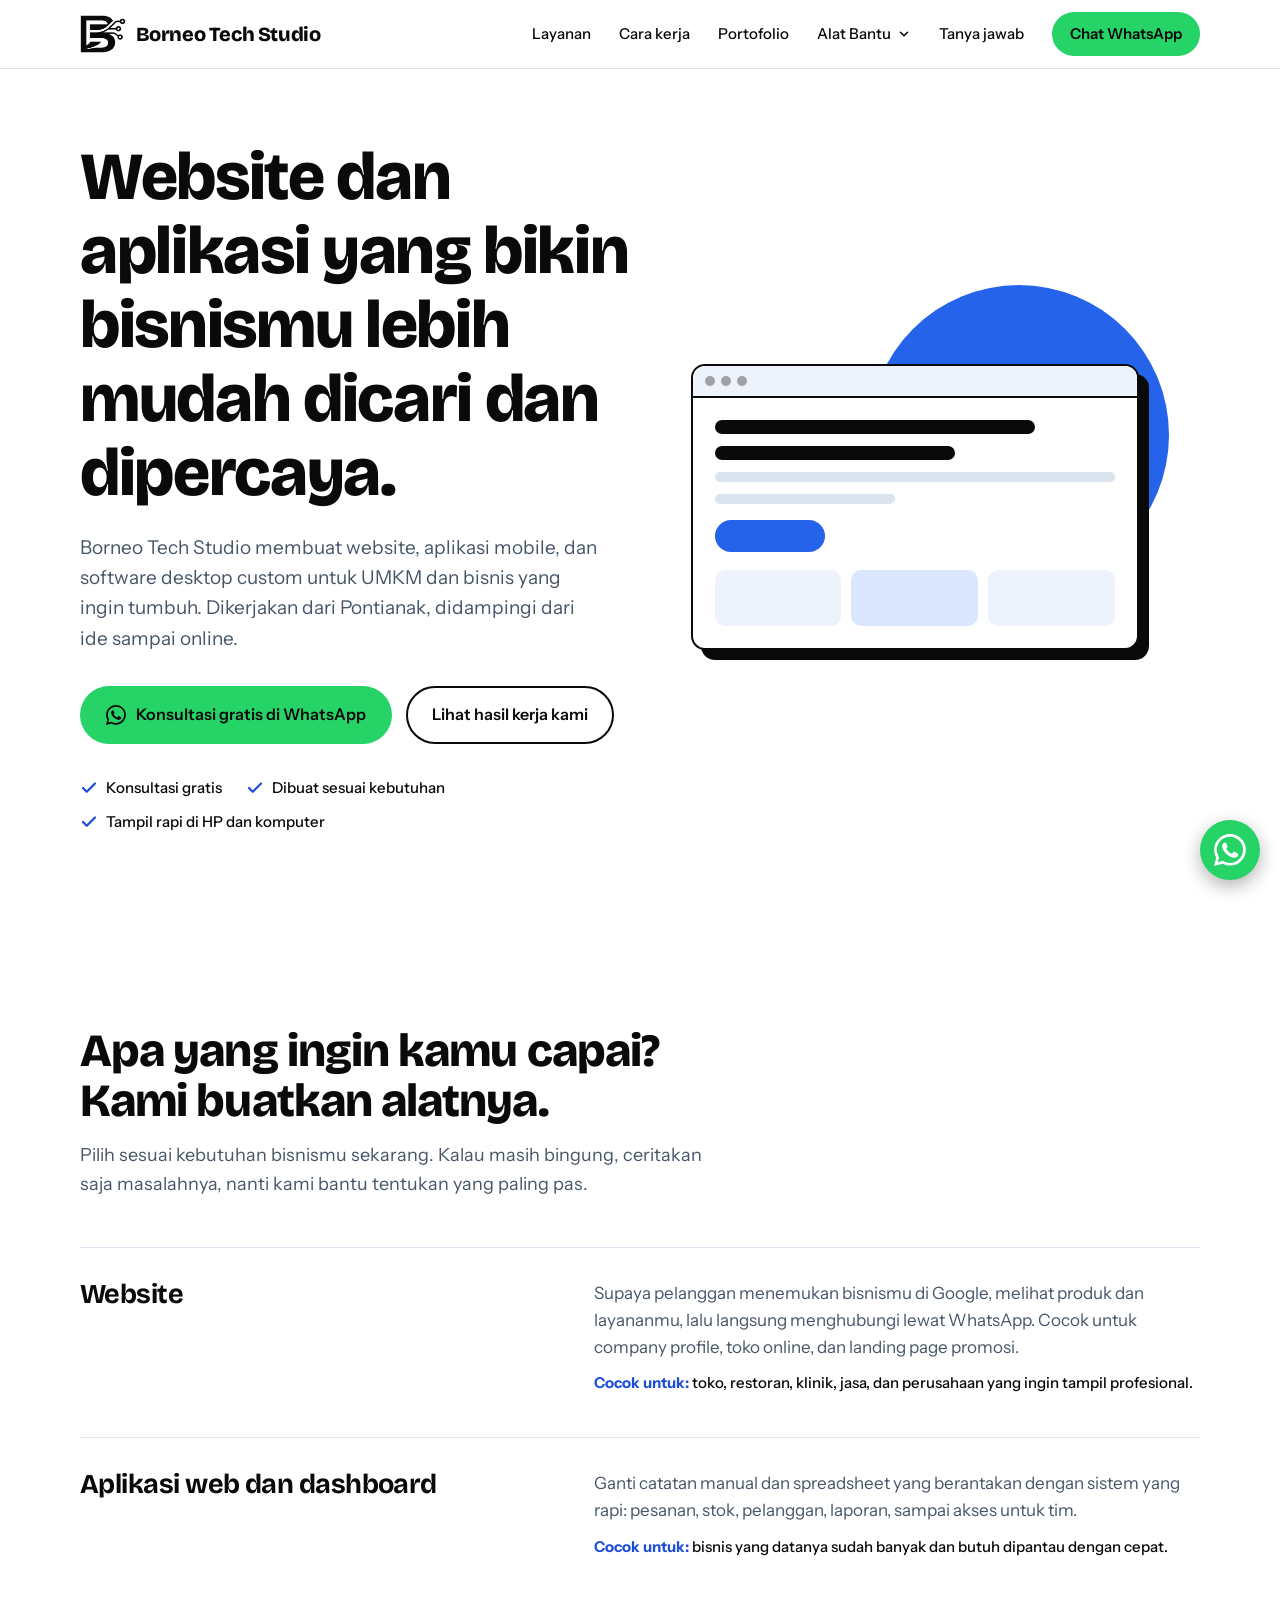
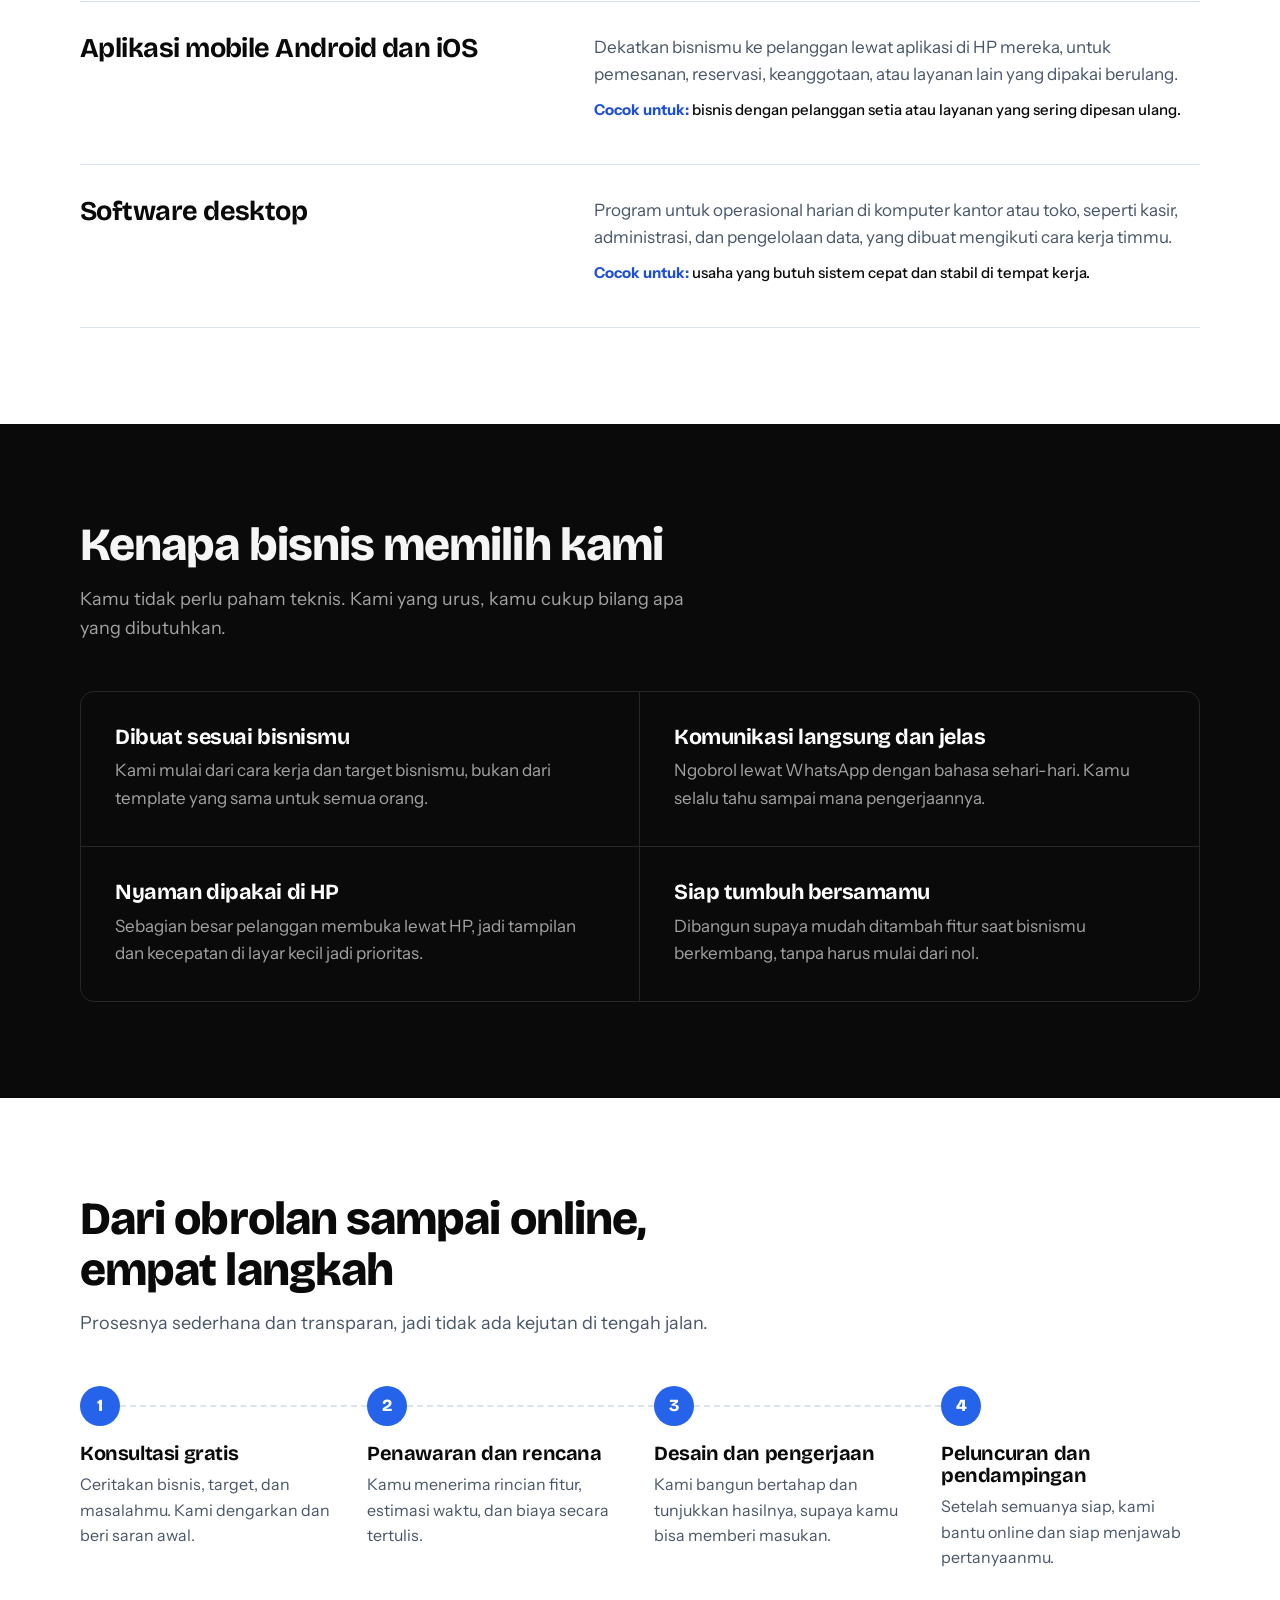
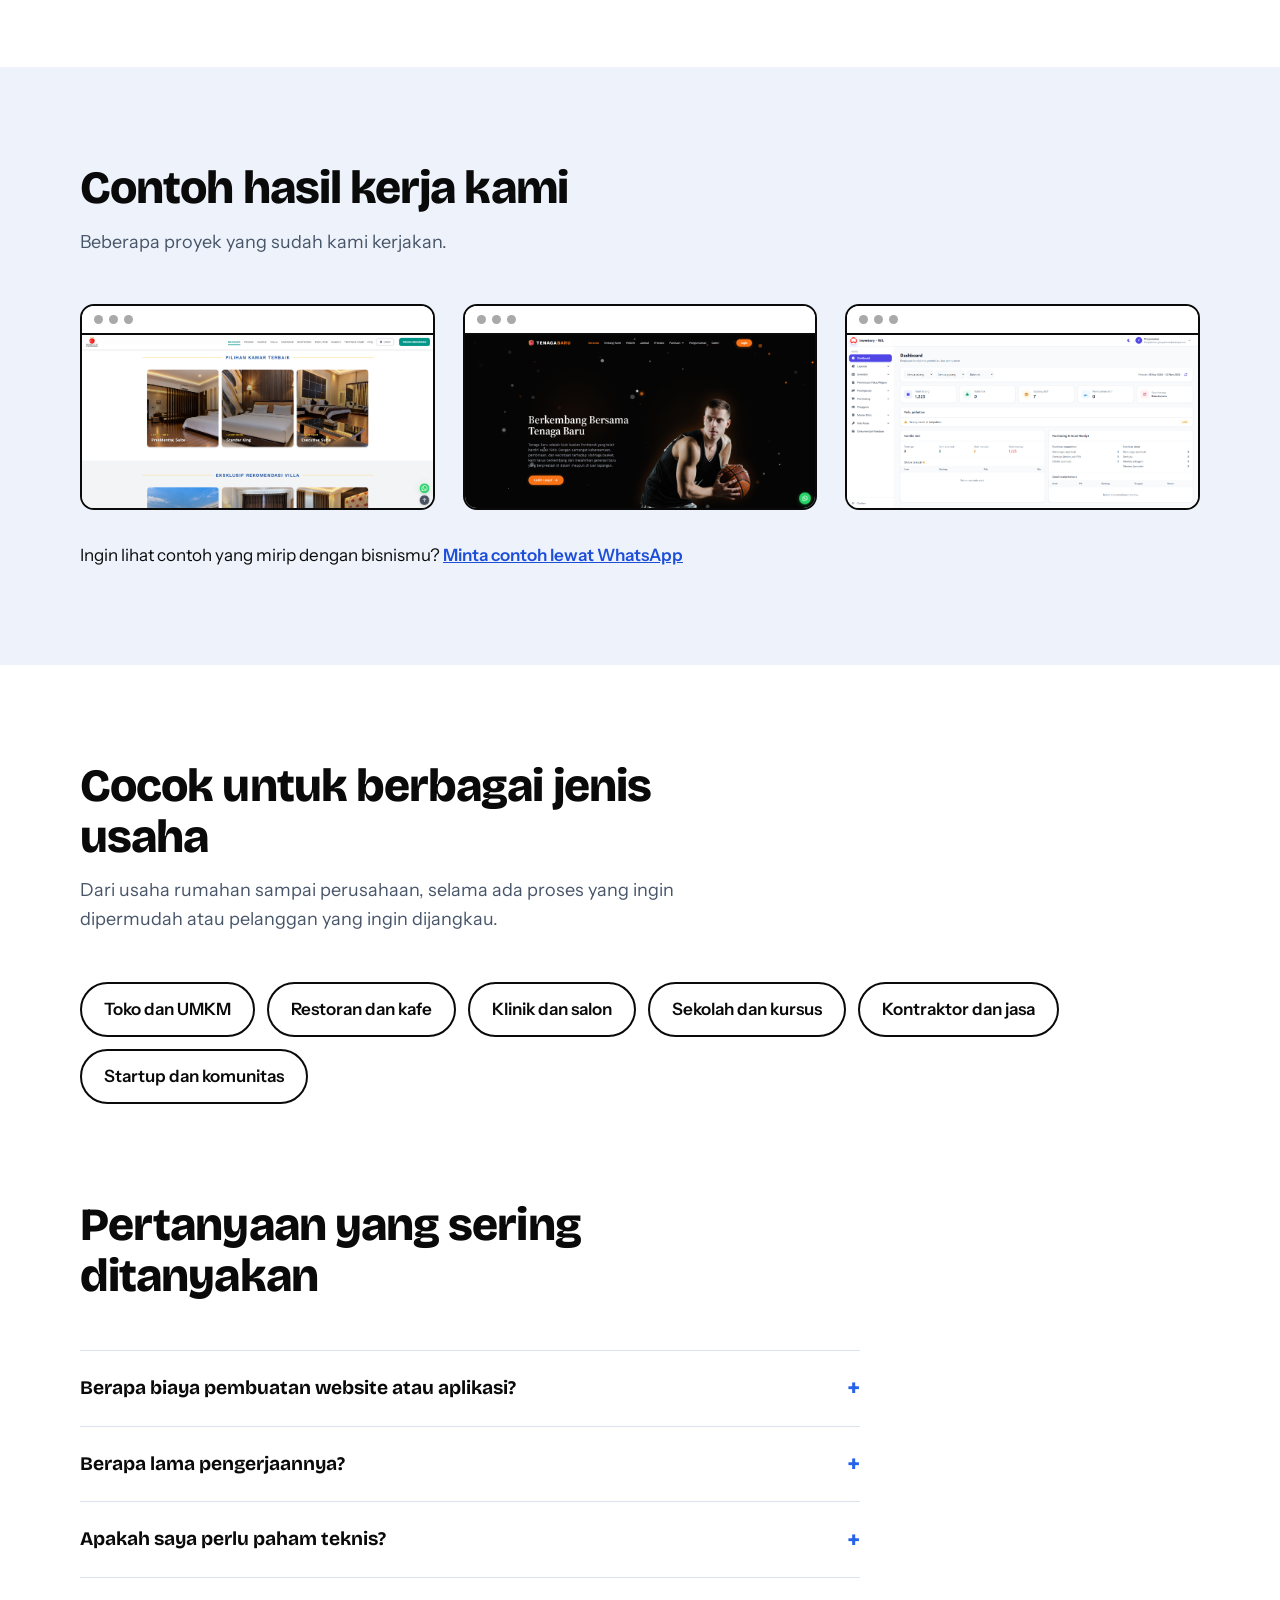
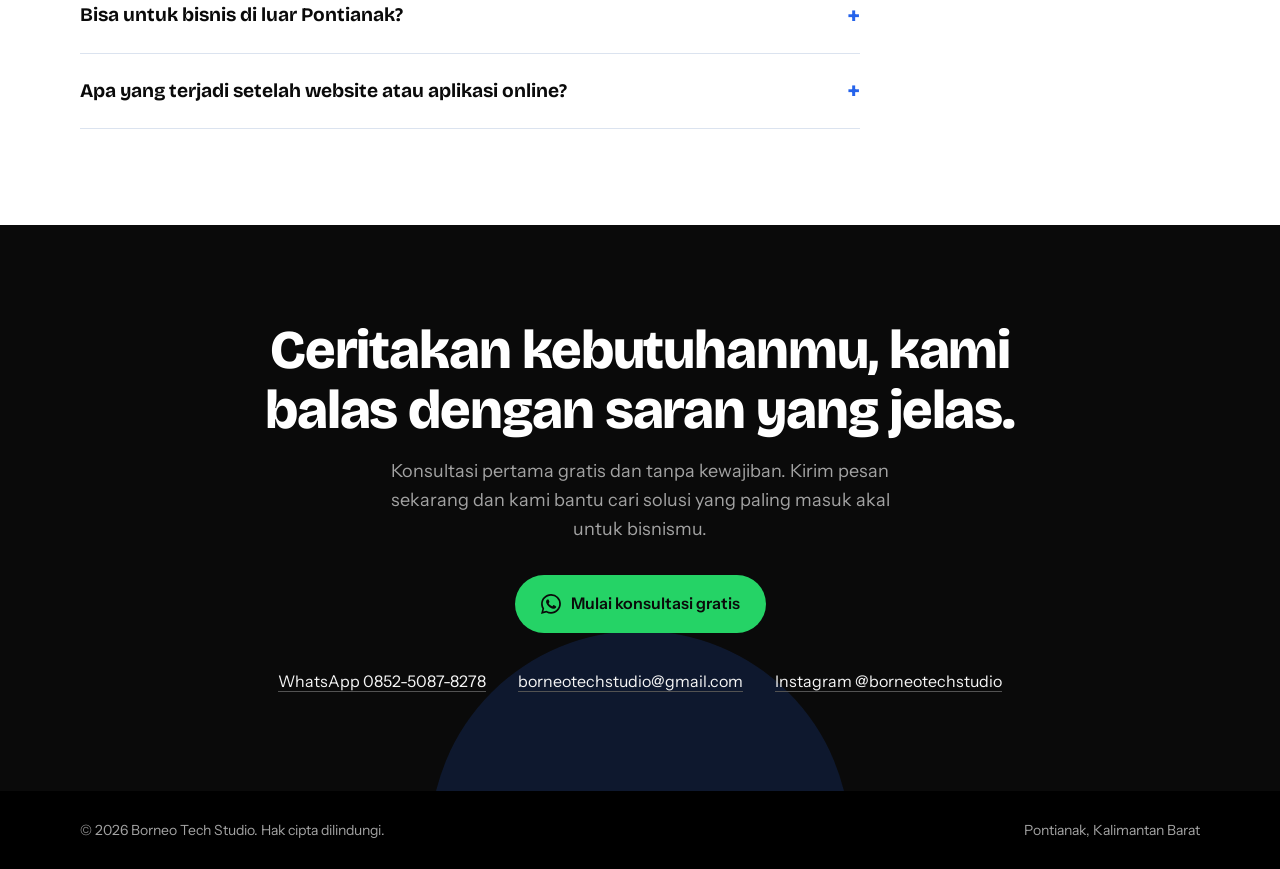
<file: index.html>
<!DOCTYPE html>
<html lang="id">

<head>
  <meta charset="UTF-8">
  <meta name="viewport" content="width=device-width, initial-scale=1.0">
  <title>Borneo Tech Studio | Jasa Pembuatan Website & Aplikasi di Pontianak</title>
  <meta name="description" content="Jasa pembuatan website, aplikasi mobile, dan software desktop custom di Pontianak. Konsultasi gratis lewat WhatsApp, dibantu dari ide sampai online.">
  <meta name="theme-color" content="#0a0a0a">
  <meta property="og:type" content="website">
  <meta property="og:title" content="Borneo Tech Studio | Website & Aplikasi Custom untuk Bisnismu">
  <meta property="og:description" content="Website, aplikasi mobile, dan software desktop custom dari Pontianak. Konsultasi gratis.">
  <meta property="og:url" content="https://borneo-tech-studio.vercel.app/">
  <meta property="og:locale" content="id_ID">
  <link rel="icon" type="image/png" href="img/logo.png">
  <link rel="preconnect" href="https://fonts.googleapis.com">
  <link rel="preconnect" href="https://fonts.gstatic.com" crossorigin>
  <link href="https://fonts.googleapis.com/css2?family=Bricolage+Grotesque:opsz,wght@12..96,500;12..96,700;12..96,800&family=Instrument+Sans:wght@400;500;600&display=swap" rel="stylesheet">
  <style>
    :root { --bg: #ffffff; --panel: #eef3fb; --ink: #0a0a0a; --ink-soft: #475569; --line: #dbe3ef; --sun: #2563eb; --sun-soft: #dbe7ff; --river: #1d4ed8; --deep: #0a0a0a; --on-deep: #f5f5f5; --on-deep-soft: #a3a3a3; --radius: 14px; --wrap: 1120px; }
    *, *::before, *::after { margin: 0; padding: 0; box-sizing: border-box; }
    html { scroll-behavior: smooth; scroll-padding-top: 80px; }
    body { background: var(--bg); color: var(--ink); font-family: 'Instrument Sans', system-ui, sans-serif; font-size: 17px; line-height: 1.6; -webkit-font-smoothing: antialiased; }
    h1, h2, h3 { font-family: 'Bricolage Grotesque', 'Instrument Sans', sans-serif; line-height: 1.1; letter-spacing: -0.02em; }
    a { color: inherit; }
    img { display: block; max-width: 100%; }
    :focus-visible { outline: 3px solid var(--river); outline-offset: 3px; border-radius: 6px; }
    .wrap { width: min(var(--wrap), 100% - 40px); margin-inline: auto; }

    /* ---------- Buttons ---------- */
    .btn { display: inline-flex; align-items: center; gap: 10px; padding: 14px 24px; border-radius: 999px; font-weight: 600; font-size: 16px; text-decoration: none; border: 2px solid transparent; transition: transform .15s ease, background .15s ease, color .15s ease; cursor: pointer; }
    .btn:hover { transform: translateY(-2px); }
    .btn-sun { background: #25D366; color: #0a0a0a; }
    .btn-sun:hover { background: #3ee07f; }
    .btn-line { border-color: var(--ink); color: var(--ink); }
    .btn-line:hover { background: var(--ink); color: var(--bg); }
    .btn svg { width: 20px; height: 20px; flex: none; }

    /* ---------- Hero ---------- */
    .hero { position: relative; padding: 72px 0 96px; overflow: hidden; }
    .hero .wrap { display: grid; grid-template-columns: 1.05fr .95fr; gap: 48px; align-items: center; }
    .hero h1 { font-size: clamp(2.4rem, 5.4vw, 4.2rem); font-weight: 800; margin-bottom: 22px; }
    .hero .lead { font-size: 19px; color: var(--ink-soft); max-width: 520px; margin-bottom: 32px; }
    .hero .actions { display: flex; flex-wrap: wrap; gap: 14px; margin-bottom: 32px; }
    .checks { list-style: none; display: flex; flex-wrap: wrap; gap: 10px 24px; font-size: 15px; font-weight: 500; }
    .checks li { display: flex; align-items: center; gap: 8px; }
    .checks svg { width: 18px; height: 18px; color: var(--river); flex: none; }

    /* Hero visual */
    .scene { position: relative; height: 440px; }
    .sun { position: absolute; width: 300px; height: 300px; border-radius: 50%; background: var(--sun); right: 6%; top: 4%; animation: rise 1.4s cubic-bezier(.2, .8, .2, 1) both; }
    @keyframes rise { from { transform: translateY(150px); opacity: 0; } to { transform: none; opacity: 1; } }
    .browser { position: absolute; left: 0; right: 12%; top: 22%; background: #fff; border: 2px solid var(--ink); border-radius: var(--radius); box-shadow: 10px 10px 0 var(--ink); overflow: hidden; }
    .browser .bar { display: flex; gap: 6px; padding: 10px 12px; border-bottom: 2px solid var(--ink); background: var(--panel); }
    .browser .bar b { width: 10px; height: 10px; border-radius: 50%; background: var(--ink); opacity: .35; }
    .browser .body { padding: 22px; display: grid; gap: 12px; }
    .browser .l { height: 14px; border-radius: 7px; background: var(--ink); }
    .browser .l.w60 { width: 60%; }
    .browser .l.w80 { width: 80%; }
    .browser .l.soft { background: var(--line); height: 10px; }
    .browser .l.w45 { width: 45%; }
    .browser .pill { width: 110px; height: 32px; border-radius: 999px; background: var(--sun); margin-top: 4px; }
    .browser .tiles { display: grid; grid-template-columns: repeat(3, 1fr); gap: 10px; margin-top: 6px; }
    .browser .tiles i { height: 56px; border-radius: 10px; background: var(--panel); }
    .browser .tiles i:nth-child(2) { background: var(--sun-soft); }

    /* ---------- Sections ---------- */
    section { padding: 96px 0; }
    .sec-head { max-width: 640px; margin-bottom: 48px; }
    .sec-head h2 { font-size: clamp(1.9rem, 3.6vw, 2.9rem); font-weight: 800; margin-bottom: 14px; }
    .sec-head p { color: var(--ink-soft); font-size: 18px; }

    /* Layanan */
    .svc-list { border-bottom: 1px solid var(--line); }
    .svc { display: grid; grid-template-columns: 1fr 1.3fr; gap: 24px 48px; padding: 32px 0; border-top: 1px solid var(--line); }
    .svc h3 { font-size: 1.7rem; font-weight: 700; }
    .svc p { color: var(--ink-soft); margin-bottom: 10px; }
    .svc .for { font-size: 15px; color: var(--ink); font-weight: 500; }
    .svc .for b { color: var(--river); }

    /* Kenapa kami */
    .why { background: var(--deep); color: var(--on-deep); }
    .why .sec-head p { color: var(--on-deep-soft); }
    .why-grid { display: grid; grid-template-columns: repeat(2, 1fr); gap: 0; border: 1px solid #262626; border-radius: var(--radius); overflow: hidden; }
    .why-item { padding: 34px; border-right: 1px solid #262626; border-bottom: 1px solid #262626; }
    .why-item:nth-child(2n) { border-right: 0; }
    .why-item:nth-last-child(-n+2) { border-bottom: 0; }
    .why-item h3 { font-size: 1.35rem; margin-bottom: 8px; color: #fff; }
    .why-item p { color: var(--on-deep-soft); }

    /* Proses */
    .steps { list-style: none; display: grid; grid-template-columns: repeat(4, 1fr); gap: 28px; counter-reset: s; }
    .steps li { position: relative; padding-top: 56px; }
    .steps li::before { counter-increment: s; content: counter(s); position: absolute; top: 0; left: 0; width: 40px; height: 40px; border-radius: 50%; background: var(--sun); color: #fff; font-family: 'Bricolage Grotesque', sans-serif; font-weight: 800; display: grid; place-items: center; z-index: 1; }
    .steps li::after { content: ""; position: absolute; top: 19px; left: 40px; right: -28px; border-top: 2px dashed var(--line); }
    .steps li:last-child::after { display: none; }
    .steps h3 { font-size: 1.25rem; margin-bottom: 8px; }
    .steps p { color: var(--ink-soft); font-size: 16px; }

    /* Portofolio */
    .folio { background: var(--panel); }
    .folio-grid { display: grid; grid-template-columns: repeat(auto-fit, minmax(290px, 1fr)); gap: 28px; align-items: start; }
    .shot { background: #fff; border: 2px solid var(--ink); border-radius: var(--radius); overflow: hidden; transition: transform .2s ease; }
    .shot:hover { transform: translateY(-6px); }
    .shot .bar { display: flex; gap: 6px; padding: 9px 12px; border-bottom: 2px solid var(--ink); background: var(--bg); }
    .shot .bar b { width: 9px; height: 9px; border-radius: 50%; background: var(--ink); opacity: .35; }
    .shot img { width: 100%; height: auto; background: var(--line); }
    .folio-note { margin-top: 32px; font-size: 17px; }
    .folio-note a { font-weight: 600; color: var(--river); }

    /* Cocok untuk */
    .chips { display: flex; flex-wrap: wrap; gap: 12px; }
    .chips span { padding: 12px 22px; border: 2px solid var(--ink); border-radius: 999px; font-weight: 600; background: #fff; }

    /* FAQ */
    .faq { max-width: 780px; }
    details { border-top: 1px solid var(--line); padding: 22px 0; }
    details:last-child { border-bottom: 1px solid var(--line); }
    summary { cursor: pointer; font-family: 'Bricolage Grotesque', sans-serif; font-weight: 700; font-size: 1.2rem; list-style: none; display: flex; justify-content: space-between; gap: 20px; align-items: center; }
    summary::-webkit-details-marker { display: none; }
    summary::after { content: "+"; font-size: 1.6rem; line-height: 1; color: var(--sun); transition: transform .2s ease; }
    details[open] summary::after { transform: rotate(45deg); }
    details p { margin-top: 12px; color: var(--ink-soft); }

    /* CTA akhir */
    .cta { background: var(--deep); color: var(--on-deep); text-align: center; position: relative; overflow: hidden; }
    .cta::before { content: ""; position: absolute; width: 420px; height: 420px; border-radius: 50%; background: var(--sun); opacity: .16; left: 50%; bottom: -260px; transform: translateX(-50%); }
    .cta .wrap { position: relative; }
    .cta h2 { font-size: clamp(2rem, 4.4vw, 3.4rem); font-weight: 800; color: #fff; max-width: 760px; margin: 0 auto 16px; }
    .cta p.sub { color: var(--on-deep-soft); max-width: 540px; margin: 0 auto 32px; font-size: 18px; }
    .cta .contacts { margin-top: 36px; display: flex; flex-wrap: wrap; justify-content: center; gap: 12px 32px; font-size: 16px; }
    .cta .contacts a { color: var(--on-deep); text-decoration: underline; text-underline-offset: 4px; text-decoration-color: #525252; }
    .cta .contacts a:hover { text-decoration-color: var(--sun); }

    footer { background: #000000; color: var(--on-deep-soft); padding: 28px 0; font-size: 14px; }
    footer .wrap { display: flex; flex-wrap: wrap; justify-content: space-between; gap: 8px; }

    /* WhatsApp mengambang */
    .wa-float { position: fixed; right: 20px; bottom: 20px; z-index: 60; width: 60px; height: 60px; border-radius: 50%; background: #25D366; display: grid; place-items: center; box-shadow: 0 6px 18px rgba(0, 0, 0, .3); transition: transform .2s ease; }
    .wa-float:hover { transform: scale(1.08); }
    .wa-float svg { width: 32px; height: 32px; color: #fff; }

    /* ---------- Responsif ---------- */
    @media (max-width: 900px) {
      .hero .wrap { grid-template-columns: 1fr; }
      .scene { height: 380px; }
      .svc { grid-template-columns: 1fr; gap: 10px; }
      .steps { grid-template-columns: 1fr 1fr; row-gap: 40px; }
      .steps li:nth-child(2)::after { display: none; }
    }

    @media (max-width: 720px) {
      body { font-size: 16px; }
      .hero { padding: 44px 0 64px; }
      section { padding: 68px 0; }
      .sun { width: 220px; height: 220px; right: 2%; }
      .browser { right: 6%; box-shadow: 6px 6px 0 var(--ink); }
      .why-grid { grid-template-columns: 1fr; }
      .why-item { border-right: 0 !important; border-bottom: 1px solid #262626 !important; padding: 26px; }
      .why-item:last-child { border-bottom: 0 !important; }
      .steps { grid-template-columns: 1fr; }
      .steps li::after { display: none; }
      .hero .actions .btn { width: 100%; justify-content: center; }
    }

    @media (prefers-reduced-motion: reduce) {
      html { scroll-behavior: auto; }
      .sun { animation: none; }
      .btn, .shot, .wa-float { transition: none; }
    }
  </style>
  <link rel="stylesheet" href="header.css">
</head>

<body>

  <script src="header.js"></script>

  <main>

    <!-- HERO -->
    <section class="hero">
      <div class="wrap">
        <div>
          <h1>Website dan aplikasi yang bikin bisnismu lebih mudah dicari dan dipercaya.</h1>
          <p class="lead">Borneo Tech Studio membuat website, aplikasi mobile, dan software desktop custom untuk UMKM dan bisnis yang ingin tumbuh. Dikerjakan dari Pontianak, didampingi dari ide sampai online.</p>
          <div class="actions">
            <a class="btn btn-sun" href="https://wa.me/6285250878278?text=Halo%20Borneo%20Tech%20Studio%2C%20saya%20ingin%20konsultasi%20pembuatan%20website%2Faplikasi%20untuk%20bisnis%20saya." target="_blank" rel="noopener">
              <svg viewBox="0 0 24 24" fill="currentColor" aria-hidden="true"><path d="M20.5 3.5A11.8 11.8 0 0 0 12 0C5.4 0 .1 5.3.1 11.9c0 2.1.6 4.1 1.6 5.9L0 24l6.4-1.7a11.9 11.9 0 0 0 5.6 1.4c6.6 0 11.9-5.3 11.9-11.9 0-3.2-1.2-6.200-3.400-8.300zM12 21.700c-1.800 0-3.500-.5-5-1.400l-.4-.2-3.800 1 1-3.700-.2-.4a9.800 9.800 0 0 1-1.500-5.200c0-5.400 4.400-9.800 9.900-9.800 2.600 0 5.100 1 6.900 2.900a9.700 9.700 0 0 1 2.900 6.900c0 5.400-4.400 9.900-9.800 9.900zm5.400-7.400c-.3-.1-1.800-.9-2-1-.3-.1-.5-.1-.7.1-.2.300-.8 1-.9 1.200-.2.200-.3.200-.6.100-.3-.1-1.200-.4-2.300-1.400-.8-.8-1.400-1.700-1.600-2-.2-.3 0-.5.100-.6l.4-.5c.1-.2.200-.3.300-.5.100-.2 0-.4 0-.5l-.9-2.200c-.2-.6-.5-.5-.7-.5h-.6c-.2 0-.5.100-.8.400-.3.300-1 1-1 2.500s1.100 2.900 1.200 3.100c.1.200 2.100 3.200 5.100 4.500.7.300 1.300.5 1.700.6.700.2 1.400.2 1.900.1.600-.1 1.800-.7 2-1.400.3-.7.300-1.300.2-1.400-.1-.1-.3-.2-.6-.3z" /></svg>
              Konsultasi gratis di WhatsApp
            </a>
            <a class="btn btn-line" href="#portofolio">Lihat hasil kerja kami</a>
          </div>
          <ul class="checks">
            <li><svg viewBox="0 0 24 24" fill="none" stroke="currentColor" stroke-width="3" stroke-linecap="round" stroke-linejoin="round" aria-hidden="true"><path d="M4 12l5 5L20 6" /></svg>Konsultasi gratis</li>
            <li><svg viewBox="0 0 24 24" fill="none" stroke="currentColor" stroke-width="3" stroke-linecap="round" stroke-linejoin="round" aria-hidden="true"><path d="M4 12l5 5L20 6" /></svg>Dibuat sesuai kebutuhan</li>
            <li><svg viewBox="0 0 24 24" fill="none" stroke="currentColor" stroke-width="3" stroke-linecap="round" stroke-linejoin="round" aria-hidden="true"><path d="M4 12l5 5L20 6" /></svg>Tampil rapi di HP dan komputer</li>
          </ul>
        </div>

        <div class="scene" aria-hidden="true">
          <div class="sun"></div>
          <div class="browser">
            <div class="bar"><b></b><b></b><b></b></div>
            <div class="body">
              <div class="l w80"></div>
              <div class="l w60"></div>
              <div class="l soft"></div>
              <div class="l soft w45"></div>
              <div class="pill"></div>
              <div class="tiles"><i></i><i></i><i></i></div>
            </div>
          </div>
        </div>
      </div>
    </section>

    <!-- LAYANAN -->
    <section id="layanan">
      <div class="wrap">
        <div class="sec-head">
          <h2>Apa yang ingin kamu capai? Kami buatkan alatnya.</h2>
          <p>Pilih sesuai kebutuhan bisnismu sekarang. Kalau masih bingung, ceritakan saja masalahnya, nanti kami bantu tentukan yang paling pas.</p>
        </div>

        <div class="svc-list">
          <article class="svc">
            <h3>Website</h3>
            <div>
              <p>Supaya pelanggan menemukan bisnismu di Google, melihat produk dan layananmu, lalu langsung menghubungi lewat WhatsApp. Cocok untuk company profile, toko online, dan landing page promosi.</p>
              <p class="for"><b>Cocok untuk:</b> toko, restoran, klinik, jasa, dan perusahaan yang ingin tampil profesional.</p>
            </div>
          </article>
          <article class="svc">
            <h3>Aplikasi web dan dashboard</h3>
            <div>
              <p>Ganti catatan manual dan spreadsheet yang berantakan dengan sistem yang rapi: pesanan, stok, pelanggan, laporan, sampai akses untuk tim.</p>
              <p class="for"><b>Cocok untuk:</b> bisnis yang datanya sudah banyak dan butuh dipantau dengan cepat.</p>
            </div>
          </article>
          <article class="svc">
            <h3>Aplikasi mobile Android dan iOS</h3>
            <div>
              <p>Dekatkan bisnismu ke pelanggan lewat aplikasi di HP mereka, untuk pemesanan, reservasi, keanggotaan, atau layanan lain yang dipakai berulang.</p>
              <p class="for"><b>Cocok untuk:</b> bisnis dengan pelanggan setia atau layanan yang sering dipesan ulang.</p>
            </div>
          </article>
          <article class="svc">
            <h3>Software desktop</h3>
            <div>
              <p>Program untuk operasional harian di komputer kantor atau toko, seperti kasir, administrasi, dan pengelolaan data, yang dibuat mengikuti cara kerja timmu.</p>
              <p class="for"><b>Cocok untuk:</b> usaha yang butuh sistem cepat dan stabil di tempat kerja.</p>
            </div>
          </article>
        </div>
      </div>
    </section>

    <!-- KENAPA KAMI -->
    <section class="why">
      <div class="wrap">
        <div class="sec-head">
          <h2>Kenapa bisnis memilih kami</h2>
          <p>Kamu tidak perlu paham teknis. Kami yang urus, kamu cukup bilang apa yang dibutuhkan.</p>
        </div>

        <div class="why-grid">
          <div class="why-item">
            <h3>Dibuat sesuai bisnismu</h3>
            <p>Kami mulai dari cara kerja dan target bisnismu, bukan dari template yang sama untuk semua orang.</p>
          </div>
          <div class="why-item">
            <h3>Komunikasi langsung dan jelas</h3>
            <p>Ngobrol lewat WhatsApp dengan bahasa sehari-hari. Kamu selalu tahu sampai mana pengerjaannya.</p>
          </div>
          <div class="why-item">
            <h3>Nyaman dipakai di HP</h3>
            <p>Sebagian besar pelanggan membuka lewat HP, jadi tampilan dan kecepatan di layar kecil jadi prioritas.</p>
          </div>
          <div class="why-item">
            <h3>Siap tumbuh bersamamu</h3>
            <p>Dibangun supaya mudah ditambah fitur saat bisnismu berkembang, tanpa harus mulai dari nol.</p>
          </div>
        </div>
      </div>
    </section>

    <!-- PROSES -->
    <section id="proses">
      <div class="wrap">
        <div class="sec-head">
          <h2>Dari obrolan sampai online, empat langkah</h2>
          <p>Prosesnya sederhana dan transparan, jadi tidak ada kejutan di tengah jalan.</p>
        </div>

        <ol class="steps">
          <li>
            <h3>Konsultasi gratis</h3>
            <p>Ceritakan bisnis, target, dan masalahmu. Kami dengarkan dan beri saran awal.</p>
          </li>
          <li>
            <h3>Penawaran dan rencana</h3>
            <p>Kamu menerima rincian fitur, estimasi waktu, dan biaya secara tertulis.</p>
          </li>
          <li>
            <h3>Desain dan pengerjaan</h3>
            <p>Kami bangun bertahap dan tunjukkan hasilnya, supaya kamu bisa memberi masukan.</p>
          </li>
          <li>
            <h3>Peluncuran dan pendampingan</h3>
            <p>Setelah semuanya siap, kami bantu online dan siap menjawab pertanyaanmu.</p>
          </li>
        </ol>
      </div>
    </section>

    <!-- PORTOFOLIO -->
    <section class="folio" id="portofolio">
      <div class="wrap">
        <div class="sec-head">
          <h2>Contoh hasil kerja kami</h2>
          <p>Beberapa proyek yang sudah kami kerjakan.</p>
        </div>

        <div class="folio-grid">
          <figure class="shot">
            <div class="bar"><b></b><b></b><b></b></div>
            <img src="img/1.png" alt="Tampilan proyek Borneo Tech Studio 1" loading="lazy">
          </figure>
          <figure class="shot">
            <div class="bar"><b></b><b></b><b></b></div>
            <img src="img/2.png" alt="Tampilan proyek Borneo Tech Studio 2" loading="lazy">
          </figure>
          <figure class="shot">
            <div class="bar"><b></b><b></b><b></b></div>
            <img src="img/3.png" alt="Tampilan proyek Borneo Tech Studio 3" loading="lazy">
          </figure>
        </div>

        <p class="folio-note">Ingin lihat contoh yang mirip dengan bisnismu? <a href="https://wa.me/6285250878278?text=Halo%20Borneo%20Tech%20Studio%2C%20saya%20ingin%20melihat%20contoh%20proyek%20yang%20mirip%20dengan%20bisnis%20saya." target="_blank" rel="noopener">Minta contoh lewat WhatsApp</a></p>
      </div>
    </section>

    <!-- TESTIMONI: aktifkan bagian ini setelah kamu punya testimoni asli dari klien.
    <section>
      <div class="wrap">
        <div class="sec-head"><h2>Kata klien kami</h2></div>
        <blockquote>"Isi testimoni asli klien."<br><cite>Nama klien, nama bisnis</cite></blockquote>
      </div>
    </section>
    -->

    <!-- COCOK UNTUK -->
    <section>
      <div class="wrap">
        <div class="sec-head">
          <h2>Cocok untuk berbagai jenis usaha</h2>
          <p>Dari usaha rumahan sampai perusahaan, selama ada proses yang ingin dipermudah atau pelanggan yang ingin dijangkau.</p>
        </div>
        <div class="chips">
          <span>Toko dan UMKM</span>
          <span>Restoran dan kafe</span>
          <span>Klinik dan salon</span>
          <span>Sekolah dan kursus</span>
          <span>Kontraktor dan jasa</span>
          <span>Startup dan komunitas</span>
        </div>
      </div>
    </section>

    <!-- FAQ -->
    <section id="faq" style="padding-top:0">
      <div class="wrap">
        <div class="sec-head">
          <h2>Pertanyaan yang sering ditanyakan</h2>
        </div>
        <div class="faq">
          <details>
            <summary>Berapa biaya pembuatan website atau aplikasi?</summary>
            <p>Biaya menyesuaikan fitur dan kompleksitasnya. Setelah konsultasi gratis, kami kirim penawaran tertulis yang jelas sebelum pengerjaan dimulai.</p>
          </details>
          <details>
            <summary>Berapa lama pengerjaannya?</summary>
            <p>Tergantung kebutuhan. Website sederhana tentu lebih cepat daripada aplikasi dengan banyak fitur. Estimasi waktu kami sampaikan di awal, bersama penawaran.</p>
          </details>
          <details>
            <summary>Apakah saya perlu paham teknis?</summary>
            <p>Tidak perlu. Cukup ceritakan kebutuhan bisnismu, urusan teknis kami yang tangani, termasuk membantu soal domain dan hosting.</p>
          </details>
          <details>
            <summary>Bisa untuk bisnis di luar Pontianak?</summary>
            <p>Bisa. Kami berbasis di Pontianak, tetapi proses konsultasi dan pengerjaan berjalan online, jadi bisa melayani bisnis di mana saja.</p>
          </details>
          <details>
            <summary>Apa yang terjadi setelah website atau aplikasi online?</summary>
            <p>Kami tetap mendampingi. Jika ada pertanyaan, kendala, atau kebutuhan fitur baru, kamu bisa menghubungi kami langsung lewat WhatsApp.</p>
          </details>
        </div>
      </div>
    </section>

    <!-- CTA AKHIR -->
    <section class="cta" id="kontak">
      <div class="wrap">
        <h2>Ceritakan kebutuhanmu, kami balas dengan saran yang jelas.</h2>
        <p class="sub">Konsultasi pertama gratis dan tanpa kewajiban. Kirim pesan sekarang dan kami bantu cari solusi yang paling masuk akal untuk bisnismu.</p>
        <a class="btn btn-sun" href="https://wa.me/6285250878278?text=Halo%20Borneo%20Tech%20Studio%2C%20saya%20ingin%20konsultasi%20pembuatan%20website%2Faplikasi%20untuk%20bisnis%20saya." target="_blank" rel="noopener">
          <svg viewBox="0 0 24 24" fill="currentColor" aria-hidden="true"><path d="M20.5 3.5A11.8 11.8 0 0 0 12 0C5.4 0 .1 5.3.1 11.9c0 2.1.6 4.1 1.6 5.9L0 24l6.4-1.7a11.9 11.9 0 0 0 5.6 1.4c6.6 0 11.9-5.3 11.9-11.9 0-3.2-1.2-6.200-3.400-8.300zM12 21.700c-1.800 0-3.500-.5-5-1.400l-.4-.2-3.800 1 1-3.700-.2-.4a9.800 9.800 0 0 1-1.500-5.200c0-5.400 4.400-9.800 9.900-9.800 2.600 0 5.100 1 6.900 2.900a9.700 9.700 0 0 1 2.900 6.900c0 5.400-4.400 9.900-9.800 9.900zm5.400-7.400c-.3-.1-1.800-.9-2-1-.3-.1-.5-.1-.7.1-.2.300-.8 1-.9 1.200-.2.200-.3.200-.6.100-.3-.1-1.200-.4-2.300-1.400-.8-.8-1.400-1.700-1.600-2-.2-.3 0-.5.100-.6l.4-.5c.1-.2.200-.3.300-.5.100-.2 0-.4 0-.5l-.9-2.200c-.2-.6-.5-.5-.7-.5h-.6c-.2 0-.5.100-.8.400-.3.300-1 1-1 2.500s1.100 2.900 1.200 3.100c.1.200 2.100 3.200 5.100 4.500.7.300 1.300.5 1.700.6.700.2 1.400.2 1.900.1.600-.1 1.800-.7 2-1.400.3-.7.300-1.300.2-1.400-.1-.1-.3-.2-.6-.3z" /></svg>
          Mulai konsultasi gratis
        </a>
        <div class="contacts">
          <a href="https://wa.me/6285250878278" target="_blank" rel="noopener">WhatsApp 0852-5087-8278</a>
          <a href="mailto:borneotechstudio@gmail.com">borneotechstudio@gmail.com</a>
          <a href="https://instagram.com/borneotechstudio" target="_blank" rel="noopener">Instagram @borneotechstudio</a>
        </div>
      </div>
    </section>

  </main>

  <footer>
    <div class="wrap">
      <span>&copy; <span id="year">2026</span> Borneo Tech Studio. Hak cipta dilindungi.</span>
      <span>Pontianak, Kalimantan Barat</span>
    </div>
  </footer>

  <a class="wa-float" href="https://wa.me/6285250878278?text=Halo%20Borneo%20Tech%20Studio%2C%20saya%20ingin%20konsultasi%20pembuatan%20website%2Faplikasi%20untuk%20bisnis%20saya." target="_blank" rel="noopener" aria-label="Chat WhatsApp">
    <svg viewBox="0 0 24 24" fill="currentColor" aria-hidden="true"><path d="M20.5 3.5A11.8 11.8 0 0 0 12 0C5.4 0 .1 5.3.1 11.9c0 2.1.6 4.1 1.6 5.9L0 24l6.4-1.7a11.9 11.9 0 0 0 5.6 1.4c6.6 0 11.9-5.3 11.9-11.9 0-3.2-1.2-6.200-3.400-8.300zM12 21.700c-1.800 0-3.500-.5-5-1.400l-.4-.2-3.800 1 1-3.700-.2-.4a9.800 9.800 0 0 1-1.500-5.200c0-5.400 4.400-9.800 9.900-9.800 2.600 0 5.100 1 6.900 2.900a9.700 9.700 0 0 1 2.900 6.900c0 5.400-4.400 9.900-9.800 9.900zm5.400-7.400c-.3-.1-1.800-.9-2-1-.3-.1-.5-.1-.7.1-.2.300-.8 1-.9 1.200-.2.200-.3.200-.6.100-.3-.1-1.200-.4-2.300-1.400-.8-.8-1.400-1.700-1.600-2-.2-.3 0-.5.100-.6l.4-.5c.1-.2.200-.3.300-.5.100-.2 0-.4 0-.5l-.9-2.200c-.2-.6-.5-.5-.7-.5h-.6c-.2 0-.5.100-.8.400-.3.300-1 1-1 2.500s1.100 2.900 1.200 3.100c.1.200 2.100 3.200 5.100 4.500.7.300 1.300.5 1.700.6.700.2 1.400.2 1.900.1.600-.1 1.800-.7 2-1.400.3-.7.300-1.300.2-1.400-.1-.1-.3-.2-.6-.3z" /></svg>
  </a>

  <script>
    document.getElementById('year').textContent = new Date().getFullYear();
  </script>

</body>

</html>
</file>
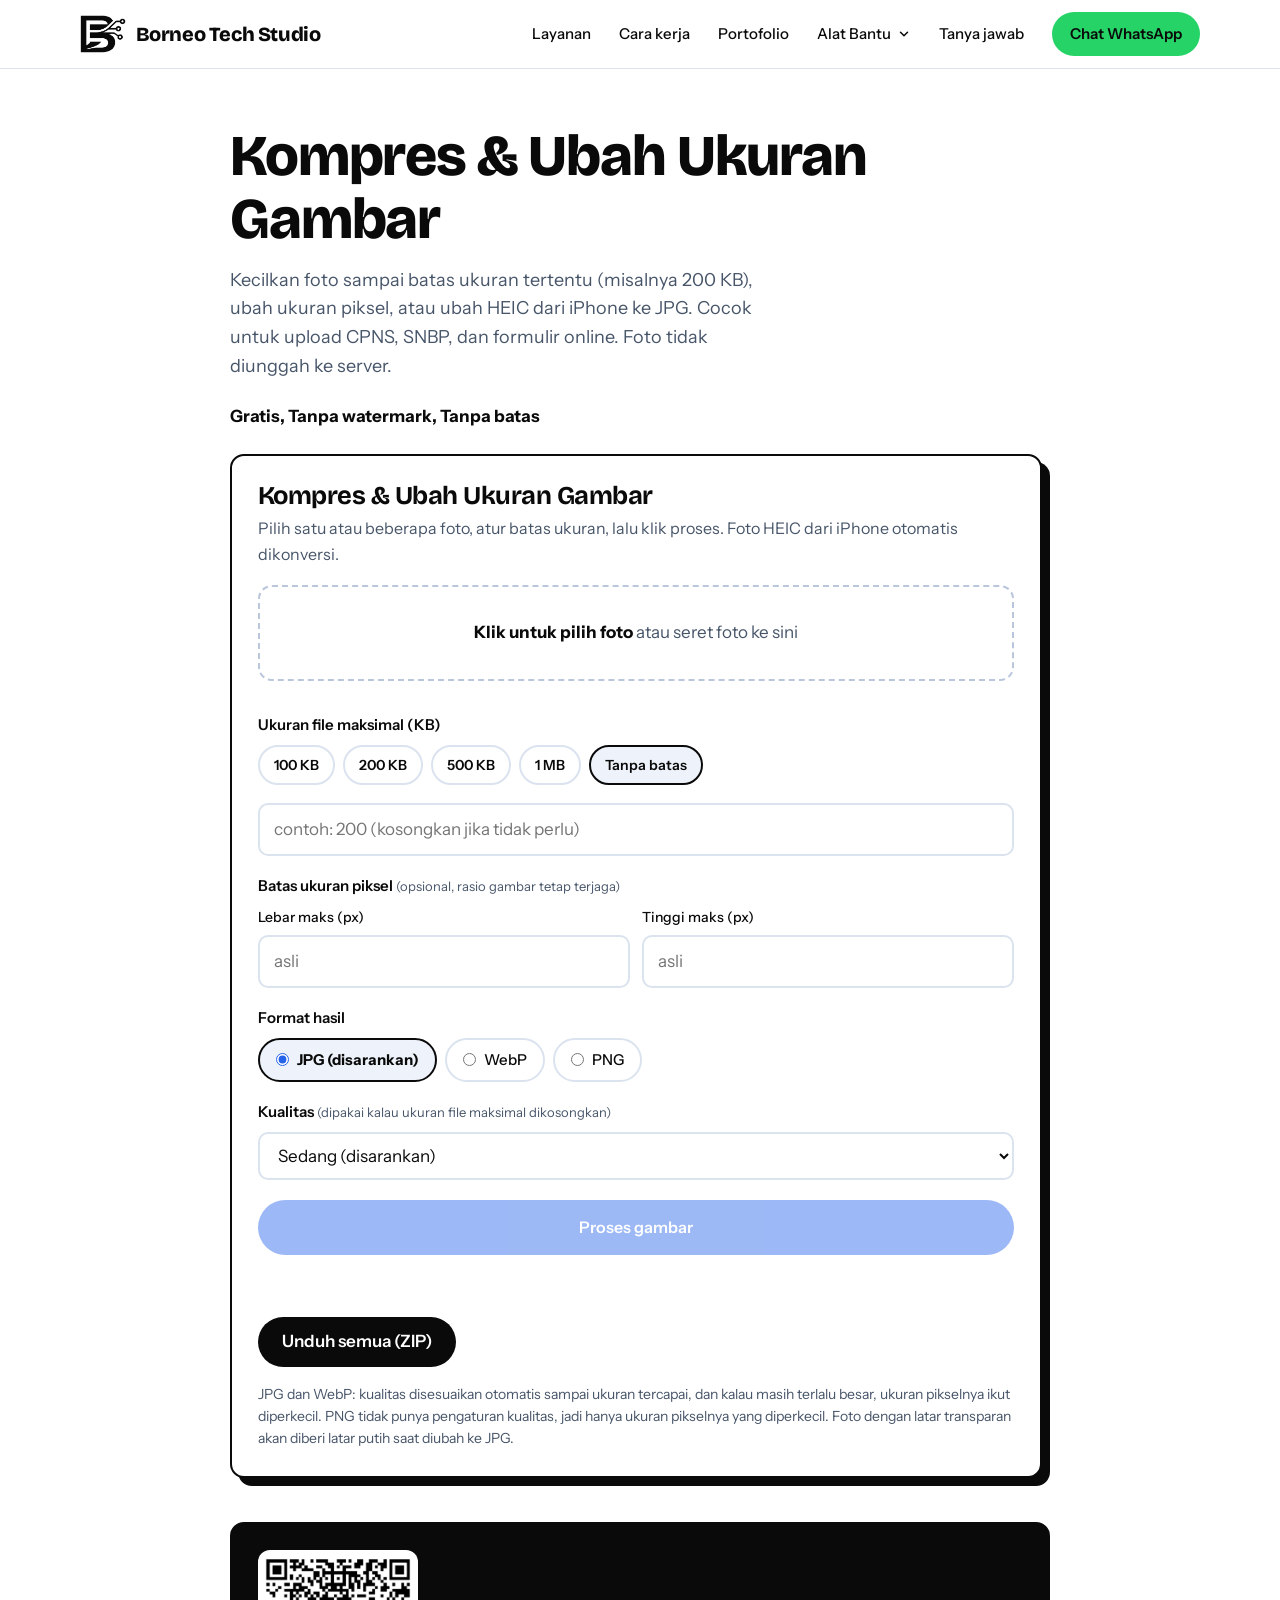
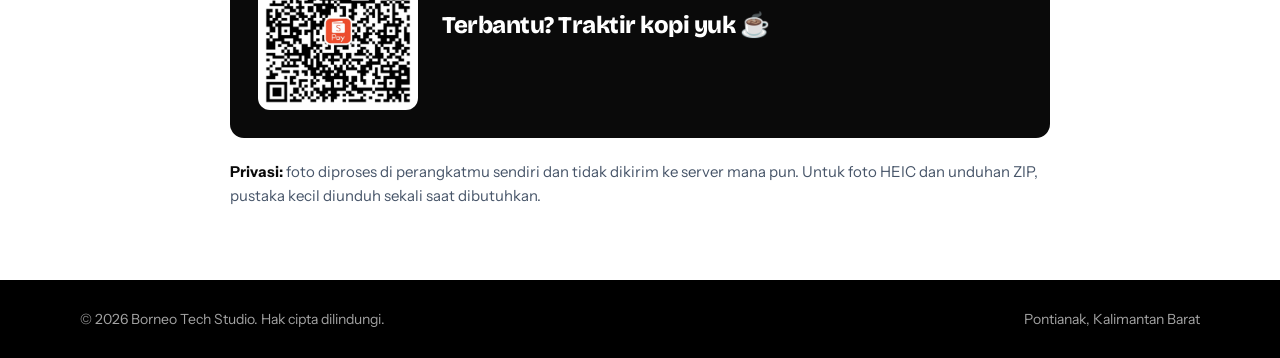
<file: image-tools.html>
<!doctype html>
<html lang="id">
<head>
<meta charset="utf-8">
<meta name="viewport" content="width=device-width,initial-scale=1">
<title>Kompres Foto &amp; Ubah Ukuran Gambar Gratis (HEIC ke JPG) | Borneo Tech Studio</title>
<meta name="description" content="Kecilkan ukuran foto sampai batas tertentu (misalnya 200 KB), ubah ukuran piksel, dan ubah HEIC iPhone ke JPG. Gratis, tanpa watermark, foto tidak diunggah ke server.">
<meta name="theme-color" content="#0a0a0a">
<link rel="icon" type="image/png" href="img/logo.png">
<link rel="preconnect" href="https://fonts.googleapis.com">
<link rel="preconnect" href="https://fonts.gstatic.com" crossorigin>
<link href="https://fonts.googleapis.com/css2?family=Bricolage+Grotesque:opsz,wght@12..96,500;12..96,700;12..96,800&family=Instrument+Sans:wght@400;500;600&display=swap" rel="stylesheet">
<style>
    :root { --bg: #ffffff; --panel: #eef3fb; --ink: #0a0a0a; --ink-soft: #475569; --line: #dbe3ef; --sun: #2563eb; --sun-soft: #dbe7ff; --river: #1d4ed8; --deep: #0a0a0a; --on-deep: #f5f5f5; --on-deep-soft: #a3a3a3; --radius: 14px; --wrap: 1120px; --err: #b91c1c; --warn: #b45309; }
    *, *::before, *::after { margin: 0; padding: 0; box-sizing: border-box; }
    html { scroll-behavior: smooth; scroll-padding-top: 80px; }
    body { background: var(--bg); color: var(--ink); font-family: 'Instrument Sans', system-ui, sans-serif; font-size: 17px; line-height: 1.6; -webkit-font-smoothing: antialiased; }
    h1, h2, h3 { font-family: 'Bricolage Grotesque', 'Instrument Sans', sans-serif; line-height: 1.1; letter-spacing: -0.02em; }
    a { color: inherit; }
    img { display: block; max-width: 100%; }
    :focus-visible { outline: 3px solid var(--river); outline-offset: 3px; border-radius: 6px; }
    .wrap { width: min(var(--wrap), 100% - 40px); margin-inline: auto; }
    .narrow { max-width: 820px; }

    /* ---------- Judul halaman ---------- */
    .page-head { padding: 56px 0 24px; }
    .page-head h1 { font-size: clamp(2.2rem, 5vw, 3.6rem); font-weight: 800; margin-bottom: 14px; }
    .page-head .lead { font-size: 18px; color: var(--ink-soft); max-width: 560px; margin-bottom: 22px; }
    .chips { display: flex; flex-wrap: wrap; gap: 10px; }
    .chips span { padding: 7px 16px; border: 2px solid var(--ink); border-radius: 999px; font-weight: 600; font-size: 14px; background: #fff; }

    /* ---------- Alat ---------- */
    .tools { padding-bottom: 72px; }
    .tabs { display: flex; gap: 10px; overflow-x: auto; padding: 6px 4px 18px 0; scrollbar-width: none; }
    .tabs::-webkit-scrollbar { display: none; }
    .tab { flex: 0 0 auto; border: 2px solid var(--ink); background: #fff; color: var(--ink); padding: 10px 18px; border-radius: 999px; font: inherit; font-weight: 600; font-size: 15px; cursor: pointer; transition: background .15s ease, color .15s ease; }
    .tab:hover { background: var(--panel); }
    .tab[aria-selected=true] { background: var(--ink); color: #fff; }

    .panel { display: none; background: #fff; border: 2px solid var(--ink); border-radius: var(--radius); box-shadow: 8px 8px 0 var(--ink); padding: 26px; margin-right: 8px; }
    .panel.on { display: block; }
    .panel h2 { font-size: 1.6rem; font-weight: 700; margin-bottom: 6px; }
    .panel .desc { margin-bottom: 18px; color: var(--ink-soft); font-size: 16px; }

    .drop { border: 2px dashed #b9c6dc; border-radius: var(--radius); padding: 32px 16px; text-align: center; cursor: pointer; color: var(--ink-soft); transition: .15s; }
    .drop:hover, .drop.over { border-color: var(--sun); background: var(--sun-soft); color: var(--ink); }
    .drop b { color: var(--ink); }
    .drop input { display: none; }

    .list { list-style: none; margin-top: 14px; display: flex; flex-direction: column; gap: 8px; }
    .item { display: flex; align-items: center; gap: 8px; border: 1px solid var(--line); border-radius: 10px; padding: 8px 10px; background: var(--panel); }
    .item .nm { flex: 1; min-width: 0; overflow: hidden; text-overflow: ellipsis; white-space: nowrap; font-size: 15px; font-weight: 500; }
    .item .sz { color: var(--ink-soft); font-size: 13px; flex: none; }
    .ib { border: 1px solid var(--line); background: #fff; color: var(--ink); border-radius: 8px; width: 34px; height: 34px; cursor: pointer; font-size: 15px; flex: none; }
    .ib:hover { border-color: var(--ink); }

    .row { display: flex; flex-direction: column; gap: 8px; margin-top: 18px; }
    .row label { font-weight: 600; font-size: 15px; }
    .row .hint { color: var(--ink-soft); font-size: 13px; font-weight: 400; }
    input[type=text], select { width: 100%; padding: 11px 14px; border: 2px solid var(--line); border-radius: 10px; background: #fff; color: var(--ink); font: inherit; }
    input[type=text]:focus, select:focus { border-color: var(--sun); outline: none; }
    .radios { display: flex; flex-wrap: wrap; gap: 8px; }
    .radios label { font-weight: 500; border: 2px solid var(--line); border-radius: 999px; padding: 8px 16px; cursor: pointer; display: flex; gap: 8px; align-items: center; transition: border-color .15s ease; }
    .radios label:hover { border-color: var(--ink); }
    .radios label:has(input:checked) { border-color: var(--ink); background: var(--panel); }
    .radios input { accent-color: var(--sun); }
    .radios input:checked + span { font-weight: 700; }

    .go { margin-top: 20px; width: 100%; border: 0; border-radius: 999px; background: var(--sun); color: #fff; padding: 15px; font: inherit; font-weight: 600; font-size: 16px; cursor: pointer; transition: transform .15s ease, background .15s ease; }
    .go:disabled { opacity: .45; cursor: not-allowed; }
    .go:not(:disabled):hover { background: var(--river); transform: translateY(-2px); }

    .status { margin-top: 14px; font-size: 15px; min-height: 1.2em; color: var(--ink-soft); }
    .status.err { color: var(--err); font-weight: 500; }
    .status.warn { color: var(--warn); font-weight: 500; }
    .bar { height: 8px; background: var(--line); border-radius: 99px; overflow: hidden; margin-top: 10px; display: none; }
    .bar i { display: block; height: 100%; width: 0; background: var(--sun); transition: width .2s; }

    .result { display: none; margin-top: 16px; border: 2px solid var(--sun); background: var(--sun-soft); border-radius: var(--radius); padding: 16px 18px; }
    .result.on { display: block; }
    .result .t { font-family: 'Bricolage Grotesque', sans-serif; font-weight: 700; font-size: 1.2rem; margin-bottom: 2px; }
    .result .m { color: var(--ink-soft); font-size: 15px; margin-bottom: 12px; }
    .dlb { display: inline-block; border: 0; border-radius: 999px; background: var(--ink); color: #fff; padding: 11px 24px; font: inherit; font-weight: 600; cursor: pointer; transition: background .15s ease; }
    .dlb:hover { background: var(--river); }

    /* Dukungan / sawer */
    .sup { margin-top: 44px; background: var(--deep); color: var(--on-deep); border-radius: var(--radius); padding: 28px; display: flex; gap: 24px; align-items: center; flex-wrap: wrap; transition: box-shadow .2s ease; }
    .sup.hl { box-shadow: 0 0 0 4px var(--sun); }
    .sup img { width: 160px; height: 160px; object-fit: contain; border-radius: 12px; background: #fff; padding: 6px; }
    .sup .ph { width: 160px; height: 160px; border: 2px dashed #525252; border-radius: 12px; display: none; align-items: center; justify-content: center; text-align: center; font-size: 13px; color: var(--on-deep-soft); padding: 10px; }
    .sup .tx { flex: 1; min-width: 220px; }
    .sup h3 { font-size: 1.5rem; font-weight: 800; color: #fff; margin-bottom: 8px; }
    .sup p { color: var(--on-deep-soft); font-size: 16px; }
    .priv { margin-top: 22px; color: var(--ink-soft); font-size: 15px; }
    .priv b { color: var(--ink); }

    footer { background: #000000; color: var(--on-deep-soft); padding: 28px 0; font-size: 14px; }
    footer .wrap { display: flex; flex-wrap: wrap; justify-content: space-between; gap: 8px; }

    /* Alat gambar */
    .note { color: var(--ink-soft); font-size: 14px; margin-top: 16px; }
    .fields { display: grid; grid-template-columns: repeat(auto-fit, minmax(150px, 1fr)); gap: 12px; }
    .fields label { display: block; font-weight: 600; font-size: 15px; margin-bottom: 6px; }
    input[type=number], .row select { width: 100%; padding: 11px 14px; border: 2px solid var(--line); border-radius: 10px; background: #fff; color: var(--ink); font: inherit; }
    input[type=number]:focus { border-color: var(--sun); outline: none; }
    .qchips { display: flex; flex-wrap: wrap; gap: 8px; margin-bottom: 10px; }
    .qchips button { border: 2px solid var(--line); background: #fff; color: var(--ink); border-radius: 999px; padding: 7px 14px; font: inherit; font-weight: 600; font-size: 14px; cursor: pointer; }
    .qchips button:hover, .qchips button.on { border-color: var(--ink); background: var(--panel); }
    .rs { display: flex; align-items: center; gap: 12px; border: 1px solid var(--line); border-radius: 12px; padding: 10px; background: var(--panel); }
    .rs img { width: 52px; height: 52px; object-fit: cover; border-radius: 8px; background: #fff; flex: none; }
    .rs .tx { flex: 1; min-width: 0; }
    .rs .nm { font-weight: 600; font-size: 15px; overflow: hidden; text-overflow: ellipsis; white-space: nowrap; }
    .rs .meta { color: var(--ink-soft); font-size: 13px; line-height: 1.4; }
    .rs .meta .w { color: var(--warn); font-weight: 500; }
    .rs .meta .e { color: var(--err); font-weight: 500; }
    .dlb.sm { padding: 9px 18px; font-size: 14px; flex: none; }
    .dl { display: flex; flex-wrap: wrap; gap: 10px; margin-top: 16px; }

    /* ---------- Responsif ---------- */
    @media (max-width: 720px) {
      body { font-size: 16px; }
      .page-head { padding: 36px 0 16px; }
      .panel { padding: 18px; box-shadow: 5px 5px 0 var(--ink); margin-right: 5px; }
      .sup { padding: 22px; }
    }
    @media (prefers-reduced-motion: reduce) {
      html { scroll-behavior: auto; }
      .btn, .go, .tab { transition: none; }
    }
</style>
<link rel="stylesheet" href="header.css">
</head>
<body>

  <script src="header.js"></script>

  <section class="page-head">
    <div class="wrap narrow">
      <h1>Kompres &amp; Ubah Ukuran Gambar</h1>
      <p class="lead">Kecilkan foto sampai batas ukuran tertentu (misalnya 200 KB), ubah ukuran piksel, atau ubah HEIC dari iPhone ke JPG. Cocok untuk upload CPNS, SNBP, dan formulir online. Foto tidak diunggah ke server.</p>
      <b>Gratis, Tanpa watermark, Tanpa batas</b>
    </div>
  </section>

  <main class="wrap narrow tools">

<section class="panel on" id="p-img">
  <h2>Kompres &amp; Ubah Ukuran Gambar</h2>
  <p class="desc">Pilih satu atau beberapa foto, atur batas ukuran, lalu klik proses. Foto HEIC dari iPhone otomatis dikonversi.</p>
  <div class="drop" id="d-img"><b>Klik untuk pilih foto</b> atau seret foto ke sini<input type="file" accept="image/*,.heic,.heif" multiple></div>
  <ul class="list" id="l-img"></ul>

  <div class="row">
    <label for="kb">Ukuran file maksimal (KB)</label>
    <div class="qchips" id="qc">
      <button type="button" data-kb="100">100 KB</button>
      <button type="button" data-kb="200">200 KB</button>
      <button type="button" data-kb="500">500 KB</button>
      <button type="button" data-kb="1000">1 MB</button>
      <button type="button" data-kb="">Tanpa batas</button>
    </div>
    <input type="number" id="kb" min="10" step="10" inputmode="numeric" placeholder="contoh: 200 (kosongkan jika tidak perlu)">
  </div>

  <div class="row">
    <label>Batas ukuran piksel <span class="hint">(opsional, rasio gambar tetap terjaga)</span></label>
    <div class="fields">
      <div><label for="mw" style="font-weight:500;font-size:14px">Lebar maks (px)</label><input type="number" id="mw" min="16" step="10" inputmode="numeric" placeholder="asli"></div>
      <div><label for="mh" style="font-weight:500;font-size:14px">Tinggi maks (px)</label><input type="number" id="mh" min="16" step="10" inputmode="numeric" placeholder="asli"></div>
    </div>
  </div>

  <div class="row">
    <label>Format hasil</label>
    <div class="radios" id="fm">
      <label><input type="radio" name="fm" value="jpg" checked><span>JPG (disarankan)</span></label>
      <label><input type="radio" name="fm" value="webp"><span>WebP</span></label>
      <label><input type="radio" name="fm" value="png"><span>PNG</span></label>
    </div>
  </div>

  <div class="row" id="qrow">
    <label for="ql">Kualitas <span class="hint">(dipakai kalau ukuran file maksimal dikosongkan)</span></label>
    <select id="ql"><option value="0.92">Tinggi</option><option value="0.82" selected>Sedang (disarankan)</option><option value="0.62">Rendah (file lebih kecil)</option></select>
  </div>

  <button class="go" id="go-img" disabled>Proses gambar</button>
  <div class="bar" id="b-img"><i></i></div>
  <div class="status" id="s-img"></div>

  <ul class="list" id="rs"></ul>
  <div class="dl" id="dl" hidden><button class="dlb" id="zip" type="button">Unduh semua (ZIP)</button></div>

  <p class="note">JPG dan WebP: kualitas disesuaikan otomatis sampai ukuran tercapai, dan kalau masih terlalu besar, ukuran pikselnya ikut diperkecil. PNG tidak punya pengaturan kualitas, jadi hanya ukuran pikselnya yang diperkecil. Foto dengan latar transparan akan diberi latar putih saat diubah ke JPG.</p>
</section>

<div class="sup" id="sup">
  <img src="qris.png" alt="QRIS untuk dukungan" onerror="this.style.display='none';this.nextElementSibling.style.display='flex'">
  <div class="ph">Letakkan file qris.png di folder yang sama</div>
  <div class="tx">
    <h3>Terbantu? Traktir kopi yuk ☕</h3>
  </div>
</div>

<p class="priv"><b>Privasi:</b> foto diproses di perangkatmu sendiri dan tidak dikirim ke server mana pun. Untuk foto HEIC dan unduhan ZIP, pustaka kecil diunduh sekali saat dibutuhkan.</p>
  </main>

  <footer>
    <div class="wrap">
      <span>&copy; <span id="yr">2026</span> Borneo Tech Studio. Hak cipta dilindungi.</span>
      <span>Pontianak, Kalimantan Barat</span>
    </div>
  </footer>

<script>
const $=s=>document.querySelector(s);
const fmt=b=>b<1024?b+' B':b<1048576?(b/1024).toFixed(1)+' KB':(b/1048576).toFixed(2)+' MB';
const esc=s=>String(s).replace(/[&<>"']/g,c=>({'&':'&amp;','<':'&lt;','>':'&gt;','"':'&quot;',"'":'&#39;'}[c]));
const baseName=n=>n.replace(/\.[^.]+$/,'');
document.getElementById('yr').textContent=new Date().getFullYear();

function status(msg,kind){const e=$('#s-img');e.textContent=msg||'';e.className='status'+(kind?' '+kind:'');}
function progress(p){const b=$('#b-img');b.style.display=p==null?'none':'block';if(p!=null)b.firstElementChild.style.width=Math.round(p*100)+'%';}
function download(blob,name){
  const u=URL.createObjectURL(blob);
  const a=document.createElement('a');a.href=u;a.download=name;document.body.appendChild(a);a.click();a.remove();
  setTimeout(()=>URL.revokeObjectURL(u),5000);
}

/* ---------- pustaka tambahan (dimuat saat perlu) ---------- */
const LIBS={
  heic:['https://cdn.jsdelivr.net/npm/heic2any@0.0.4/dist/heic2any.min.js','https://unpkg.com/heic2any@0.0.4/dist/heic2any.min.js'],
  zip:['https://cdnjs.cloudflare.com/ajax/libs/jszip/3.10.1/jszip.min.js','https://cdn.jsdelivr.net/npm/jszip@3.10.1/dist/jszip.min.js']
};
function loadScript(urls){
  return new Promise((resolve,reject)=>{
    let i=0;
    (function next(){
      if(i>=urls.length)return reject(new Error('Gagal memuat pustaka yang dibutuhkan. Periksa koneksi internet lalu coba lagi.'));
      const sc=document.createElement('script');sc.src=urls[i++];
      sc.onload=()=>resolve();sc.onerror=()=>{sc.remove();next();};
      document.head.appendChild(sc);
    })();
  });
}

/* ---------- daftar file ---------- */
const files=[];
let outs=[];
const isHeic=f=>/hei[cf]/i.test(f.type)||/\.hei[cf]$/i.test(f.name);
function updList(){
  const ul=$('#l-img');ul.innerHTML='';
  files.forEach((f,i)=>{
    const li=document.createElement('li');li.className='item';
    li.innerHTML='<span class="nm"></span><span class="sz"></span><button class="ib" title="Hapus">✕</button>';
    li.children[0].textContent=f.name;li.children[1].textContent=fmt(f.size);
    li.children[2].onclick=()=>{files.splice(i,1);updList();};
    ul.appendChild(li);
  });
  $('#go-img').disabled=!files.length;
}
(function(){
  const d=$('#d-img'),inp=d.querySelector('input');
  function take(fs){
    const ok=fs.filter(f=>/^image\//.test(f.type)||isHeic(f)||/\.(jpe?g|png|webp|bmp|gif)$/i.test(f.name));
    if(!ok.length){status('Pilih file gambar (JPG, PNG, WebP, atau HEIC).','err');return;}
    status('');clearResults();files.push(...ok);updList();
  }
  d.addEventListener('click',()=>inp.click());
  inp.addEventListener('click',e=>e.stopPropagation());
  inp.addEventListener('change',()=>{take([...inp.files]);inp.value='';});
  ['dragenter','dragover'].forEach(ev=>d.addEventListener(ev,e=>{e.preventDefault();d.classList.add('over');}));
  ['dragleave','drop'].forEach(ev=>d.addEventListener(ev,e=>{e.preventDefault();d.classList.remove('over');}));
  d.addEventListener('drop',e=>take([...e.dataTransfer.files]));
})();

/* ---------- pengaturan ---------- */
function syncQ(){
  const has=parseFloat($('#kb').value)>0;
  $('#qrow').style.display=has?'none':'flex';
  document.querySelectorAll('#qc button').forEach(b=>b.classList.toggle('on',(b.dataset.kb||'')===($('#kb').value||'')));
}
document.querySelectorAll('#qc button').forEach(b=>b.addEventListener('click',()=>{$('#kb').value=b.dataset.kb;syncQ();}));
$('#kb').addEventListener('input',syncQ);syncQ();
function opts(){
  return {
    fmt:document.querySelector('input[name=fm]:checked').value,
    kb:Math.max(0,parseFloat($('#kb').value)||0),
    mw:Math.max(0,parseInt($('#mw').value)||0),
    mh:Math.max(0,parseInt($('#mh').value)||0),
    q:parseFloat($('#ql').value)||0.82
  };
}
const webpOk=document.createElement('canvas').toDataURL('image/webp').indexOf('data:image/webp')===0;

/* ---------- pemrosesan ---------- */
async function decode(file){
  let src=file;
  if(isHeic(file)){
    if(!window.heic2any)await loadScript(LIBS.heic);
    let out;
    try{out=await heic2any({blob:file,toType:'image/jpeg',quality:0.95});}
    catch(e){throw new Error('Foto HEIC ini tidak bisa dibaca. Coba ubah ke JPG dari galeri HP lalu unggah lagi.');}
    src=Array.isArray(out)?out[0]:out;
  }
  try{return await createImageBitmap(src,{imageOrientation:'from-image'});}
  catch(e){try{return await createImageBitmap(src);}catch(e2){throw new Error('Tidak bisa membaca gambar ini. Gunakan JPG, PNG, WebP, atau HEIC.');}}
}
function enc(canvas,mime,q){
  return new Promise((res,rej)=>canvas.toBlob(b=>b?res(b):rej(new Error('Gambar terlalu besar untuk diproses di perangkat ini.')),mime,q));
}
async function fitLossy(canvas,mime,target){
  const first=await enc(canvas,mime,0.92);
  if(first.size<=target)return {b:first,ok:true};
  let lo=0.2,hi=0.92;
  const low=await enc(canvas,mime,lo);
  if(low.size>target)return {b:low,ok:false};
  let best=low;
  for(let i=0;i<7;i++){
    const mid=(lo+hi)/2,t=await enc(canvas,mime,mid);
    if(t.size<=target){best=t;lo=mid;}else hi=mid;
  }
  return {b:best,ok:true};
}
async function processOne(file,o){
  const bmp=await decode(file);
  const ow=bmp.width,oh=bmp.height;
  let fm=o.fmt,note='';
  if(fm==='webp'&&!webpOk){fm='jpg';note='Browser ini belum mendukung WebP, hasil diubah ke JPG.';}
  const mime={jpg:'image/jpeg',webp:'image/webp',png:'image/png'}[fm];
  const lossy=fm!=='png',target=o.kb*1024;

  let s=1;
  if(o.mw)s=Math.min(s,o.mw/ow);
  if(o.mh)s=Math.min(s,o.mh/oh);
  if(ow*oh*s*s>16e6)s=Math.sqrt(16e6/(ow*oh));
  const userResized=s<1;
  let cw=Math.max(1,Math.round(ow*s)),ch=Math.max(1,Math.round(oh*s));
  if(lossy&&target){
    const bpp=target/(cw*ch);
    if(bpp<0.12){const k=Math.sqrt(bpp/0.12);cw=Math.max(1,Math.round(cw*k));ch=Math.max(1,Math.round(ch*k));}
  }

  const canvas=document.createElement('canvas');
  function draw(){
    canvas.width=cw;canvas.height=ch;
    const x=canvas.getContext('2d');
    if(fm==='jpg'){x.fillStyle='#fff';x.fillRect(0,0,cw,ch);}
    x.imageSmoothingQuality='high';x.drawImage(bmp,0,0,cw,ch);
  }
  let blob=null,reached=true;
  for(let round=0;round<14;round++){
    draw();
    if(lossy){
      if(!target){blob=await enc(canvas,mime,o.q);break;}
      const r=await fitLossy(canvas,mime,target);
      blob=r.b;
      if(r.ok)break;
      reached=false;
      if(Math.max(cw,ch)<=200)break;
      cw=Math.max(1,Math.round(cw*0.8));ch=Math.max(1,Math.round(ch*0.8));
    }else{
      blob=await enc(canvas,mime);
      if(!target||blob.size<=target)break;
      reached=false;
      if(Math.max(cw,ch)<=200)break;
      const k=Math.max(0.4,Math.min(0.9,Math.sqrt(target/blob.size)*0.95));
      cw=Math.max(1,Math.round(cw*k));ch=Math.max(1,Math.round(ch*k));
    }
    reached=true;
  }
  if(bmp.close)bmp.close();
  canvas.width=canvas.height=0;
  if(target&&blob.size>target){reached=false;note=(note?note+' ':'')+'Ukuran target tidak tercapai tanpa membuat gambar terlalu kecil.';}

  const sameFmt=file.type===mime;
  if(sameFmt&&!userResized&&!isHeic(file)&&(blob.size>=file.size||(target&&file.size<=target))){
    return {name:file.name,blob:file,w:ow,h:oh,before:file.size,after:file.size,kept:true,
      note:'Ukuran asli sudah '+(target&&file.size<=target?'di bawah target':'lebih kecil dari hasil kompresi')+', file asli dipertahankan.'};
  }
  const ext=blob.type==='image/png'?'png':blob.type==='image/webp'?'webp':'jpg';
  return {name:baseName(file.name)+'-kompres.'+ext,blob,w:cw,h:ch,before:file.size,after:blob.size,note};
}

/* ---------- hasil ---------- */
function clearResults(){
  document.querySelectorAll('#rs img').forEach(i=>URL.revokeObjectURL(i.src));
  $('#rs').innerHTML='';$('#dl').hidden=true;outs=[];
}
function renderResults(){
  const ul=$('#rs');ul.innerHTML='';
  const used={};
  outs.forEach(r=>{
    const li=document.createElement('li');li.className='rs';
    if(r.err){
      li.innerHTML='<div class="tx"><div class="nm"></div><div class="meta"><span class="e"></span></div></div>';
      li.querySelector('.nm').textContent=r.name;li.querySelector('.e').textContent=r.err;
      ul.appendChild(li);return;
    }
    let n=r.name;
    if(used[n]){const m=n.match(/^(.*?)(\.[^.]+)$/);n=m[1]+'-'+used[n]+m[2];used[r.name]++;}else used[n]=1;
    r.dl=n;
    const pct=r.after<r.before?' (hemat '+Math.round((1-r.after/r.before)*100)+'%)':'';
    li.innerHTML='<img alt=""><div class="tx"><div class="nm"></div><div class="meta"></div></div><button class="dlb sm" type="button">Unduh</button>';
    li.querySelector('img').src=URL.createObjectURL(r.blob);
    li.querySelector('.nm').textContent=n;
    const meta=li.querySelector('.meta');
    meta.textContent=fmt(r.before)+' → '+fmt(r.after)+pct+' · '+r.w+'×'+r.h+' px';
    if(r.note){const w=document.createElement('div');w.className='w';w.textContent=r.note;meta.appendChild(w);}
    li.querySelector('button').onclick=()=>download(r.blob,n);
    ul.appendChild(li);
  });
  $('#dl').hidden=outs.filter(r=>!r.err).length<2;
}

$('#go-img').addEventListener('click',async()=>{
  const btn=$('#go-img');btn.disabled=true;clearResults();status('');
  const o=opts();
  for(let i=0;i<files.length;i++){
    status('Memproses '+(i+1)+' dari '+files.length+': '+files[i].name+' …');progress(i/files.length);
    await new Promise(r=>setTimeout(r,20));
    try{outs.push(await processOne(files[i],o));}
    catch(e){console.error(e);outs.push({name:files[i].name,err:e.message||'Gagal memproses gambar ini.'});}
  }
  progress(null);
  renderResults();
  const okc=outs.filter(r=>!r.err).length;
  status(okc?'Selesai. '+okc+' gambar siap diunduh.':'Tidak ada gambar yang berhasil diproses.',okc?'':'err');
  if(okc){const s=$('#sup');s.classList.add('hl');setTimeout(()=>s.classList.remove('hl'),4000);}
  btn.disabled=!files.length;
});

$('#zip').addEventListener('click',async()=>{
  const b=$('#zip');b.disabled=true;
  try{
    if(!window.JSZip)await loadScript(LIBS.zip);
    const z=new JSZip();
    outs.filter(r=>!r.err).forEach(r=>z.file(r.dl||r.name,r.blob));
    download(await z.generateAsync({type:'blob'}),'gambar-kompres.zip');
  }catch(e){status(e.message||'Gagal membuat ZIP.','err');}
  b.disabled=false;
});
</script>
</body>
</html>
</file>
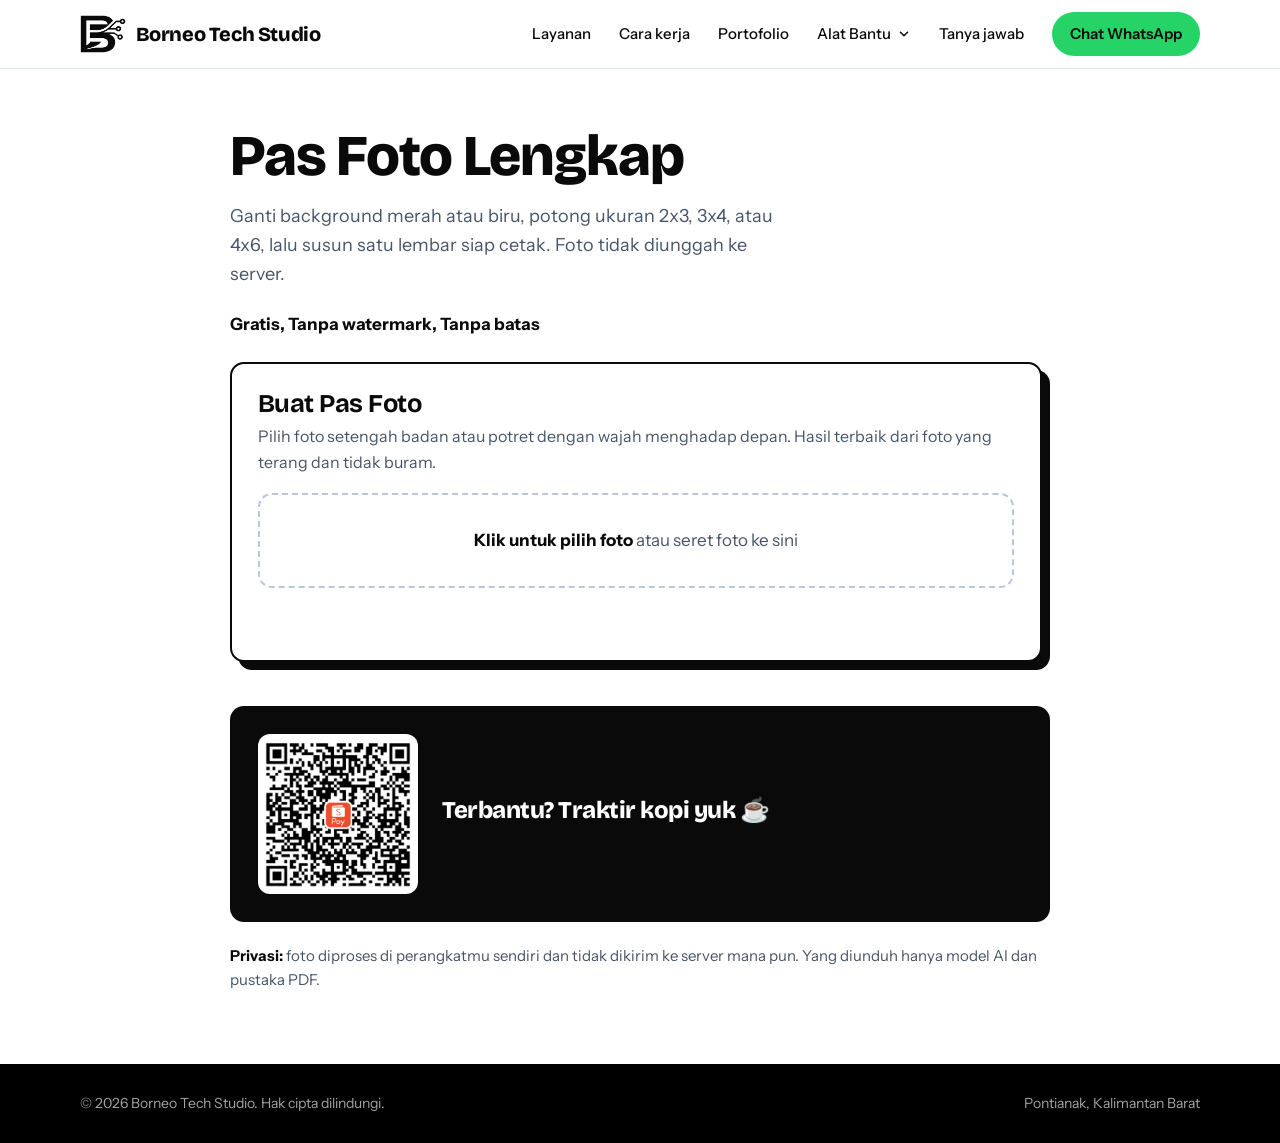
<file: pas-foto.html>
<!doctype html>
<html lang="id">
<head>
<meta charset="utf-8">
<meta name="viewport" content="width=device-width,initial-scale=1">
<title>Pas Foto Online: Ganti Background &amp; Cetak 2x3, 3x4, 4x6 | Borneo Tech Studio</title>
<meta name="description" content="Buat pas foto sendiri: ganti background merah atau biru, potong ukuran 2x3, 3x4, 4x6, lalu cetak satu lembar. Gratis, tanpa watermark, foto tidak diunggah ke server.">
<meta name="theme-color" content="#0a0a0a">
<link rel="icon" type="image/png" href="img/logo.png">
<link rel="preconnect" href="https://fonts.googleapis.com">
<link rel="preconnect" href="https://fonts.gstatic.com" crossorigin>
<link href="https://fonts.googleapis.com/css2?family=Bricolage+Grotesque:opsz,wght@12..96,500;12..96,700;12..96,800&family=Instrument+Sans:wght@400;500;600&display=swap" rel="stylesheet">
<style>
    :root { --bg: #ffffff; --panel: #eef3fb; --ink: #0a0a0a; --ink-soft: #475569; --line: #dbe3ef; --sun: #2563eb; --sun-soft: #dbe7ff; --river: #1d4ed8; --deep: #0a0a0a; --on-deep: #f5f5f5; --on-deep-soft: #a3a3a3; --radius: 14px; --wrap: 1120px; --err: #b91c1c; --warn: #b45309; }
    *, *::before, *::after { margin: 0; padding: 0; box-sizing: border-box; }
    html { scroll-behavior: smooth; scroll-padding-top: 80px; }
    body { background: var(--bg); color: var(--ink); font-family: 'Instrument Sans', system-ui, sans-serif; font-size: 17px; line-height: 1.6; -webkit-font-smoothing: antialiased; }
    h1, h2, h3 { font-family: 'Bricolage Grotesque', 'Instrument Sans', sans-serif; line-height: 1.1; letter-spacing: -0.02em; }
    a { color: inherit; }
    img { display: block; max-width: 100%; }
    :focus-visible { outline: 3px solid var(--river); outline-offset: 3px; border-radius: 6px; }
    .wrap { width: min(var(--wrap), 100% - 40px); margin-inline: auto; }
    .narrow { max-width: 820px; }

    /* ---------- Judul halaman ---------- */
    .page-head { padding: 56px 0 24px; }
    .page-head h1 { font-size: clamp(2.2rem, 5vw, 3.6rem); font-weight: 800; margin-bottom: 14px; }
    .page-head .lead { font-size: 18px; color: var(--ink-soft); max-width: 560px; margin-bottom: 22px; }
    .chips { display: flex; flex-wrap: wrap; gap: 10px; }
    .chips span { padding: 7px 16px; border: 2px solid var(--ink); border-radius: 999px; font-weight: 600; font-size: 14px; background: #fff; }

    /* ---------- Alat ---------- */
    .tools { padding-bottom: 72px; }
    .tabs { display: flex; gap: 10px; overflow-x: auto; padding: 6px 4px 18px 0; scrollbar-width: none; }
    .tabs::-webkit-scrollbar { display: none; }
    .tab { flex: 0 0 auto; border: 2px solid var(--ink); background: #fff; color: var(--ink); padding: 10px 18px; border-radius: 999px; font: inherit; font-weight: 600; font-size: 15px; cursor: pointer; transition: background .15s ease, color .15s ease; }
    .tab:hover { background: var(--panel); }
    .tab[aria-selected=true] { background: var(--ink); color: #fff; }

    .panel { display: none; background: #fff; border: 2px solid var(--ink); border-radius: var(--radius); box-shadow: 8px 8px 0 var(--ink); padding: 26px; margin-right: 8px; }
    .panel.on { display: block; }
    .panel h2 { font-size: 1.6rem; font-weight: 700; margin-bottom: 6px; }
    .panel .desc { margin-bottom: 18px; color: var(--ink-soft); font-size: 16px; }

    .drop { border: 2px dashed #b9c6dc; border-radius: var(--radius); padding: 32px 16px; text-align: center; cursor: pointer; color: var(--ink-soft); transition: .15s; }
    .drop:hover, .drop.over { border-color: var(--sun); background: var(--sun-soft); color: var(--ink); }
    .drop b { color: var(--ink); }
    .drop input { display: none; }

    .list { list-style: none; margin-top: 14px; display: flex; flex-direction: column; gap: 8px; }
    .item { display: flex; align-items: center; gap: 8px; border: 1px solid var(--line); border-radius: 10px; padding: 8px 10px; background: var(--panel); }
    .item .nm { flex: 1; min-width: 0; overflow: hidden; text-overflow: ellipsis; white-space: nowrap; font-size: 15px; font-weight: 500; }
    .item .sz { color: var(--ink-soft); font-size: 13px; flex: none; }
    .ib { border: 1px solid var(--line); background: #fff; color: var(--ink); border-radius: 8px; width: 34px; height: 34px; cursor: pointer; font-size: 15px; flex: none; }
    .ib:hover { border-color: var(--ink); }

    .row { display: flex; flex-direction: column; gap: 8px; margin-top: 18px; }
    .row label { font-weight: 600; font-size: 15px; }
    .row .hint { color: var(--ink-soft); font-size: 13px; font-weight: 400; }
    input[type=text], select { width: 100%; padding: 11px 14px; border: 2px solid var(--line); border-radius: 10px; background: #fff; color: var(--ink); font: inherit; }
    input[type=text]:focus, select:focus { border-color: var(--sun); outline: none; }
    .radios { display: flex; flex-wrap: wrap; gap: 8px; }
    .radios label { font-weight: 500; border: 2px solid var(--line); border-radius: 999px; padding: 8px 16px; cursor: pointer; display: flex; gap: 8px; align-items: center; transition: border-color .15s ease; }
    .radios label:hover { border-color: var(--ink); }
    .radios label:has(input:checked) { border-color: var(--ink); background: var(--panel); }
    .radios input { accent-color: var(--sun); }
    .radios input:checked + span { font-weight: 700; }

    .go { margin-top: 20px; width: 100%; border: 0; border-radius: 999px; background: var(--sun); color: #fff; padding: 15px; font: inherit; font-weight: 600; font-size: 16px; cursor: pointer; transition: transform .15s ease, background .15s ease; }
    .go:disabled { opacity: .45; cursor: not-allowed; }
    .go:not(:disabled):hover { background: var(--river); transform: translateY(-2px); }

    .status { margin-top: 14px; font-size: 15px; min-height: 1.2em; color: var(--ink-soft); }
    .status.err { color: var(--err); font-weight: 500; }
    .status.warn { color: var(--warn); font-weight: 500; }
    .bar { height: 8px; background: var(--line); border-radius: 99px; overflow: hidden; margin-top: 10px; display: none; }
    .bar i { display: block; height: 100%; width: 0; background: var(--sun); transition: width .2s; }

    .result { display: none; margin-top: 16px; border: 2px solid var(--sun); background: var(--sun-soft); border-radius: var(--radius); padding: 16px 18px; }
    .result.on { display: block; }
    .result .t { font-family: 'Bricolage Grotesque', sans-serif; font-weight: 700; font-size: 1.2rem; margin-bottom: 2px; }
    .result .m { color: var(--ink-soft); font-size: 15px; margin-bottom: 12px; }
    .dlb { display: inline-block; border: 0; border-radius: 999px; background: var(--ink); color: #fff; padding: 11px 24px; font: inherit; font-weight: 600; cursor: pointer; transition: background .15s ease; }
    .dlb:hover { background: var(--river); }

    /* Dukungan / sawer */
    .sup { margin-top: 44px; background: var(--deep); color: var(--on-deep); border-radius: var(--radius); padding: 28px; display: flex; gap: 24px; align-items: center; flex-wrap: wrap; transition: box-shadow .2s ease; }
    .sup.hl { box-shadow: 0 0 0 4px var(--sun); }
    .sup img { width: 160px; height: 160px; object-fit: contain; border-radius: 12px; background: #fff; padding: 6px; }
    .sup .ph { width: 160px; height: 160px; border: 2px dashed #525252; border-radius: 12px; display: none; align-items: center; justify-content: center; text-align: center; font-size: 13px; color: var(--on-deep-soft); padding: 10px; }
    .sup .tx { flex: 1; min-width: 220px; }
    .sup h3 { font-size: 1.5rem; font-weight: 800; color: #fff; margin-bottom: 8px; }
    .sup p { color: var(--on-deep-soft); font-size: 16px; }
    .priv { margin-top: 22px; color: var(--ink-soft); font-size: 15px; }
    .priv b { color: var(--ink); }

    footer { background: #000000; color: var(--on-deep-soft); padding: 28px 0; font-size: 14px; }
    footer .wrap { display: flex; flex-wrap: wrap; justify-content: space-between; gap: 8px; }

    /* Pas foto */
    .note { color: var(--ink-soft); font-size: 14px; margin-top: 16px; }
    .sub { font-size: 1.25rem; font-weight: 700; margin: 30px 0 4px; padding-top: 22px; border-top: 1px solid var(--line); }
    .row select { width: 100%; padding: 11px 14px; border: 2px solid var(--line); border-radius: 10px; background: #fff; color: var(--ink); font: inherit; }
    .two { display: grid; grid-template-columns: 1fr 1fr; gap: 12px; }
    .dot { display: inline-block; width: 16px; height: 16px; border-radius: 50%; border: 1px solid var(--ink); flex: none; }
    input[type=color] { width: 34px; height: 28px; border: 0; padding: 0; background: none; cursor: pointer; }
    .stage { display: flex; justify-content: center; background: var(--panel); border-radius: var(--radius); padding: 16px; }
    .pfwrap { position: relative; width: min(300px, 100%); line-height: 0; border: 2px solid var(--ink); background: #fff; touch-action: none; cursor: grab; user-select: none; -webkit-user-select: none; }
    .pfwrap.drag { cursor: grabbing; }
    .pfwrap canvas { display: block; width: 100%; height: auto; }
    .guide { position: absolute; left: 50%; top: 12%; width: 54%; height: 62%; transform: translateX(-50%); border: 2px dashed rgba(255,255,255,.95); border-radius: 50%; box-shadow: 0 0 0 1px rgba(0,0,0,.4); pointer-events: none; }
    .guide[hidden] { display: none; }
    .zoomrow { display: flex; align-items: center; gap: 12px; margin-top: 14px; }
    .zoomrow input[type=range] { flex: 1; accent-color: var(--sun); }
    .chk { display: flex; align-items: center; gap: 8px; font-weight: 500; font-size: 15px; margin-top: 12px; cursor: pointer; }
    .chk input { accent-color: var(--sun); width: 18px; height: 18px; }
    .sheetbox { margin-top: 14px; background: #e5e7eb; border: 2px solid var(--ink); border-radius: var(--radius); padding: 14px; text-align: center; }
    .sheetbox canvas { max-width: 100%; max-height: 560px; width: auto; height: auto; background: #fff; box-shadow: 0 4px 14px rgba(0,0,0,.18); }
    .dl { display: flex; flex-wrap: wrap; gap: 10px; margin-top: 18px; }
    .dlb.alt { background: #fff; color: var(--ink); border: 2px solid var(--ink); padding: 9px 22px; }
    .dlb.alt:hover { background: var(--panel); }
    .dlb:disabled { opacity: .5; cursor: wait; }
    #ed[hidden] { display: none; }

    /* ---------- Responsif ---------- */
    @media (max-width: 720px) {
      body { font-size: 16px; }
      .page-head { padding: 36px 0 16px; }
      .panel { padding: 18px; box-shadow: 5px 5px 0 var(--ink); margin-right: 5px; }
      .sup { padding: 22px; }
      .two { grid-template-columns: 1fr; gap: 0; }
    }
    @media (prefers-reduced-motion: reduce) {
      html { scroll-behavior: auto; }
      .btn, .go, .tab { transition: none; }
    }
</style>
<link rel="stylesheet" href="header.css">
</head>
<body>

  <script src="header.js"></script>

  <section class="page-head">
    <div class="wrap narrow">
      <h1>Pas Foto Lengkap</h1>
      <p class="lead">Ganti background merah atau biru, potong ukuran 2x3, 3x4, atau 4x6, lalu susun satu lembar siap cetak. Foto tidak diunggah ke server.</p>
      <b>Gratis, Tanpa watermark, Tanpa batas</b>
    </div>
  </section>

  <main class="wrap narrow tools">

<section class="panel on" id="p-pf">
  <h2>Buat Pas Foto</h2>
  <p class="desc">Pilih foto setengah badan atau potret dengan wajah menghadap depan. Hasil terbaik dari foto yang terang dan tidak buram.</p>
  <div class="drop" id="d-pf"><b>Klik untuk pilih foto</b> atau seret foto ke sini<input type="file" accept="image/*,.heic,.heif"></div>
  <ul class="list" id="l-pf"></ul>
  <div class="bar" id="b-pf"><i></i></div>
  <div class="status" id="s-pf"></div>

  <div id="ed" hidden>
    <div class="row">
      <label>Ukuran pas foto</label>
      <div class="radios" id="szs">
        <label><input type="radio" name="sz" value="2x3"><span>2 × 3 cm</span></label>
        <label><input type="radio" name="sz" value="3x4" checked><span>3 × 4 cm</span></label>
        <label><input type="radio" name="sz" value="4x6"><span>4 × 6 cm</span></label>
      </div>
    </div>

    <div class="row">
      <label>Warna background</label>
      <div class="radios" id="bgs">
        <label><input type="radio" name="bg" value="asli" checked><span>Tanpa ganti</span></label>
        <label><input type="radio" name="bg" value="merah"><span class="dot" style="background:#d8001a"></span><span>Merah</span></label>
        <label><input type="radio" name="bg" value="biru"><span class="dot" style="background:#1b4fd8"></span><span>Biru</span></label>
        <label><input type="radio" name="bg" value="putih"><span class="dot" style="background:#ffffff"></span><span>Putih</span></label>
        <label><input type="radio" name="bg" value="custom"><input type="color" id="custom" value="#00a86b" aria-label="Pilih warna sendiri"><span>Warna lain</span></label>
      </div>
      <span class="hint">Mengganti background memakai AI. Saat pertama dipakai, model (sekitar 25 MB) diunduh sekali lalu disimpan di browser.</span>
    </div>

    <div class="row">
      <label>Atur posisi foto</label>
      <div class="stage">
        <div class="pfwrap" id="pfwrap"><canvas id="pf"></canvas><div class="guide" id="guide"></div></div>
      </div>
      <div class="zoomrow"><span>Perkecil</span><input type="range" id="zoom" min="1" max="4" step="0.01" value="1" aria-label="Perbesar foto"><span>Perbesar</span></div>
      <label class="chk"><input type="checkbox" id="gd" checked> Tampilkan panduan posisi wajah</label>
      <span class="hint">Geser foto dengan jari atau mouse, atur zoom dengan penggeser. Panduan wajah hanya untuk bantuan dan tidak ikut tercetak.</span>
    </div>

    <h3 class="sub">Lembar cetak</h3>
    <div class="two">
      <div class="row" style="margin-top:12px"><label for="paper">Ukuran kertas</label>
        <select id="paper"><option value="4r">Kertas foto 4R (10 × 15 cm)</option><option value="a4">A4 (21 × 29,7 cm)</option></select></div>
      <div class="row" style="margin-top:12px"><label for="cnt">Jumlah foto</label>
        <select id="cnt"><option value="max">Maksimal</option></select></div>
    </div>
    <label class="chk"><input type="checkbox" id="cl" checked> Garis potong tipis di sekeliling foto</label>
    <div class="sheetbox"><canvas id="sheet"></canvas></div>
    <p class="note" id="sinfo"></p>
    <div class="dl">
      <button class="dlb" id="dl-pdf" type="button">Unduh PDF siap cetak</button>
      <button class="dlb alt" id="dl-sheet" type="button">Unduh lembar (JPG)</button>
      <button class="dlb alt" id="dl-one" type="button">Unduh 1 foto (JPG)</button>
    </div>
    <p class="note"><b>Tips cetak:</b> saat mencetak PDF, pilih skala <b>100% / Ukuran sebenarnya</b> (jangan "Fit to page") supaya ukuran foto tepat. Hasil diunduh dalam kualitas 300 dpi.</p>
  </div>
</section>

<div class="sup" id="sup">
  <img src="qris.png" alt="QRIS untuk dukungan" onerror="this.style.display='none';this.nextElementSibling.style.display='flex'">
  <div class="ph">Letakkan file qris.png di folder yang sama</div>
  <div class="tx">
    <h3>Terbantu? Traktir kopi yuk ☕</h3>
  </div>
</div>

<p class="priv"><b>Privasi:</b> foto diproses di perangkatmu sendiri dan tidak dikirim ke server mana pun. Yang diunduh hanya model AI dan pustaka PDF.</p>
  </main>

  <footer>
    <div class="wrap">
      <span>&copy; <span id="yr">2026</span> Borneo Tech Studio. Hak cipta dilindungi.</span>
      <span>Pontianak, Kalimantan Barat</span>
    </div>
  </footer>

<script>
const $=s=>document.querySelector(s);
const fmt=b=>b<1024?b+' B':b<1048576?(b/1024).toFixed(1)+' KB':(b/1048576).toFixed(2)+' MB';
document.getElementById('yr').textContent=new Date().getFullYear();
function status(msg,kind){const e=$('#s-pf');e.textContent=msg||'';e.className='status'+(kind?' '+kind:'');}
function progress(p){const b=$('#b-pf');b.style.display=p==null?'none':'block';if(p!=null)b.firstElementChild.style.width=Math.round(p*100)+'%';}
function download(blob,name){
  const u=URL.createObjectURL(blob);
  const a=document.createElement('a');a.href=u;a.download=name;document.body.appendChild(a);a.click();a.remove();
  setTimeout(()=>URL.revokeObjectURL(u),5000);
}
function pulse(){const s=$('#sup');s.classList.add('hl');setTimeout(()=>s.classList.remove('hl'),4000);}
function loadScript(urls){
  return new Promise((resolve,reject)=>{
    let i=0;
    (function next(){
      if(i>=urls.length)return reject(new Error('Gagal memuat pustaka yang dibutuhkan. Periksa koneksi internet lalu coba lagi.'));
      const sc=document.createElement('script');sc.src=urls[i++];
      sc.onload=()=>resolve();sc.onerror=()=>{sc.remove();next();};
      document.head.appendChild(sc);
    })();
  });
}
const LIBS={
  heic:['https://cdn.jsdelivr.net/npm/heic2any@0.0.4/dist/heic2any.min.js','https://unpkg.com/heic2any@0.0.4/dist/heic2any.min.js'],
  pdf:['https://cdnjs.cloudflare.com/ajax/libs/pdf-lib/1.17.1/pdf-lib.min.js','https://cdn.jsdelivr.net/npm/pdf-lib@1.17.1/dist/pdf-lib.min.js']
};

/* ---------- data ---------- */
const DPI=300, MARGIN=3, GAP=1;                       // mm
const SIZES={'2x3':[20,30],'3x4':[30,40],'4x6':[40,60]};   // mm
const PAPERS={'4r':{w:102,h:152,name:'4R'},'a4':{w:210,h:297,name:'A4'}};
const COLORS={merah:'#d8001a',biru:'#1b4fd8',putih:'#ffffff'};
const mm2px=(mm,dpi)=>Math.round(mm*dpi/25.4);

let file=null,src=null,cut=null,busy=false;
let view={z:1,cx:0.5,cy:0.5};   // z = zoom, (cx,cy) = titik foto di tengah bingkai (0..1)

const sizeKey=()=>document.querySelector('input[name=sz]:checked').value;
const bgKey=()=>document.querySelector('input[name=bg]:checked').value;
function bgColor(){const k=bgKey();return k==='asli'?null:k==='custom'?$('#custom').value:COLORS[k];}
const activeImg=()=>(bgKey()!=='asli'&&cut)?cut:src;

/* ---------- baca foto ---------- */
const isHeic=f=>/hei[cf]/i.test(f.type)||/\.hei[cf]$/i.test(f.name);
async function decode(f){
  let s=f;
  if(isHeic(f)){
    if(!window.heic2any)await loadScript(LIBS.heic);
    try{const o=await heic2any({blob:f,toType:'image/jpeg',quality:0.95});s=Array.isArray(o)?o[0]:o;}
    catch(e){throw new Error('Foto HEIC ini tidak bisa dibaca. Coba ubah ke JPG dari galeri HP lalu unggah lagi.');}
  }
  try{return await createImageBitmap(s,{imageOrientation:'from-image'});}
  catch(e){try{return await createImageBitmap(s);}catch(e2){throw new Error('Tidak bisa membaca foto ini. Gunakan JPG, PNG, WebP, atau HEIC.');}}
}
async function loadFile(f){
  status('Membaca foto …');
  const bmp=await decode(f);
  const MAX=2000,sc=Math.min(1,MAX/Math.max(bmp.width,bmp.height));
  const c=document.createElement('canvas');c.width=Math.max(1,Math.round(bmp.width*sc));c.height=Math.max(1,Math.round(bmp.height*sc));
  const x=c.getContext('2d');x.fillStyle='#fff';x.fillRect(0,0,c.width,c.height);x.drawImage(bmp,0,0,c.width,c.height);
  if(bmp.close)bmp.close();
  src=c;cut=null;file=f;
  view={z:1,cx:0.5,cy:0.5};$('#zoom').value=1;
  showFile();$('#ed').hidden=false;status('');
  if(bgKey()!=='asli')await ensureCut();
  redraw();
}
function showFile(){
  const ul=$('#l-pf');ul.innerHTML='';
  if(!file)return;
  const li=document.createElement('li');li.className='item';
  li.innerHTML='<span class="nm"></span><span class="sz"></span><button class="ib" title="Hapus">✕</button>';
  li.children[0].textContent=file.name;li.children[1].textContent=fmt(file.size);
  li.children[2].onclick=()=>{file=src=cut=null;showFile();$('#ed').hidden=true;status('');};
  ul.appendChild(li);
}
(function(){
  const d=$('#d-pf'),inp=d.querySelector('input');
  async function take(fs){
    const ok=fs.filter(f=>/^image\//.test(f.type)||isHeic(f)||/\.(jpe?g|png|webp|bmp|gif)$/i.test(f.name));
    if(!ok.length){status('Pilih file gambar (JPG, PNG, WebP, atau HEIC).','err');return;}
    try{await loadFile(ok[0]);}catch(e){console.error(e);status(e.message||'Gagal membaca foto.','err');}
  }
  d.addEventListener('click',()=>inp.click());
  inp.addEventListener('click',e=>e.stopPropagation());
  inp.addEventListener('change',()=>{take([...inp.files]);inp.value='';});
  ['dragenter','dragover'].forEach(ev=>d.addEventListener(ev,e=>{e.preventDefault();d.classList.add('over');}));
  ['dragleave','drop'].forEach(ev=>d.addEventListener(ev,e=>{e.preventDefault();d.classList.remove('over');}));
  d.addEventListener('drop',e=>take([...e.dataTransfer.files]));
})();

/* ---------- model AI (Transformers.js + MODNet, Apache-2.0) ---------- */
const TF_URLS=['https://cdn.jsdelivr.net/npm/@huggingface/transformers@3.0.0','https://cdn.jsdelivr.net/npm/@huggingface/transformers@3.0.2'];
let modelPromise=null,onModelProgress=()=>{};
function loadModel(){
  if(modelPromise)return modelPromise;
  modelPromise=(async()=>{
    let tf=null;
    for(const u of TF_URLS){try{tf=await import(u);break;}catch(e){console.warn('gagal memuat',u,e);}}
    if(!tf)throw new Error('Gagal memuat pustaka AI. Periksa koneksi internet lalu coba lagi.');
    tf.env.allowLocalModels=false;
    const seen={};
    const cb=p=>{
      if(p&&p.status==='progress'&&p.total){
        seen[p.file]={l:p.loaded,t:p.total};
        let l=0,tt=0;for(const k in seen){l+=seen[k].l;tt+=seen[k].t;}
        onModelProgress(l/tt);
      }
    };
    let model;
    try{model=await tf.AutoModel.from_pretrained('Xenova/modnet',{dtype:'fp32',progress_callback:cb});}
    catch(e){console.warn('fp32 gagal, coba default',e);model=await tf.AutoModel.from_pretrained('Xenova/modnet',{progress_callback:cb});}
    const processor=await tf.AutoProcessor.from_pretrained('Xenova/modnet');
    return {tf,model,processor};
  })().catch(e=>{modelPromise=null;throw e;});
  return modelPromise;
}
async function makeCut(){
  status('Menyiapkan model AI …');progress(0.05);
  onModelProgress=f=>{status('Mengunduh model AI (hanya sekali) … '+Math.round(f*100)+'%');progress(0.05+f*0.75);};
  const {tf,model,processor}=await loadModel();
  status('Memisahkan orang dari background …');progress(0.85);
  await new Promise(r=>setTimeout(r,30));
  const blob=await new Promise(r=>src.toBlob(r,'image/png'));
  const image=await tf.RawImage.fromBlob(blob);
  const {pixel_values}=await processor(image);
  const {output}=await model({input:pixel_values});
  const mask=await tf.RawImage.fromTensor(output[0].mul(255).to('uint8')).resize(image.width,image.height);
  const w=src.width,h=src.height;
  const c=document.createElement('canvas');c.width=w;c.height=h;
  const x=c.getContext('2d',{willReadFrequently:true});x.drawImage(src,0,0);
  const id=x.getImageData(0,0,w,h),d=id.data,m=mask.data,ch=Math.max(1,Math.round(m.length/(w*h)));
  let solid=0;
  for(let i=0;i<w*h;i++){const a=m[i*ch];d[i*4+3]=a;if(a>128)solid++;}
  x.putImageData(id,0,0);
  cut=c;
  return solid/(w*h);
}
async function ensureCut(){
  if(cut||busy||!src)return;
  busy=true;
  try{
    const cover=await makeCut();
    progress(null);
    if(cover<0.02)status('Orang di foto sulit terdeteksi. Coba foto yang lebih jelas atau pilih "Tanpa ganti".','warn');
    else status('');
  }catch(e){
    console.error(e);progress(null);status(e.message||'Gagal mengganti background.','err');
    document.querySelector('input[name=bg][value=asli]').checked=true;
  }
  busy=false;
}

/* ---------- gambar pas foto (satu bingkai) ---------- */
function geom(fw,fh){
  const img=activeImg(),iw=img.width,ih=img.height;
  const s=Math.max(fw/iw,fh/ih)*view.z;
  return {img,iw,ih,s};
}
function clampView(){
  const [wmm,hmm]=SIZES[sizeKey()];
  const fw=wmm,fh=hmm,{iw,ih,s}=geom(fw,fh);   // rasio sama dengan bingkai asli
  const hx=fw/(2*iw*s),hy=fh/(2*ih*s);
  view.cx=Math.min(1-hx,Math.max(hx,view.cx));
  view.cy=Math.min(1-hy,Math.max(hy,view.cy));
}
function drawPhoto(ctx,fw,fh){
  const {img,iw,ih,s}=geom(fw,fh);
  const col=bgColor();
  ctx.fillStyle=col||'#ffffff';ctx.fillRect(0,0,fw,fh);
  const ox=fw/2-view.cx*iw*s,oy=fh/2-view.cy*ih*s;
  ctx.imageSmoothingQuality='high';
  ctx.drawImage(img,ox,oy,iw*s,ih*s);
}
function renderPhoto(dpi){
  const [wmm,hmm]=SIZES[sizeKey()];
  const c=document.createElement('canvas');c.width=mm2px(wmm,dpi);c.height=mm2px(hmm,dpi);
  drawPhoto(c.getContext('2d'),c.width,c.height);
  return c;
}

/* ---------- lembar cetak ---------- */
function gridFor(W,H,w,h){
  const cols=Math.max(0,Math.floor((W-2*MARGIN+GAP)/(w+GAP))),rows=Math.max(0,Math.floor((H-2*MARGIN+GAP)/(h+GAP)));
  return {cols,rows,n:cols*rows};
}
function plan(){
  const [w,h]=SIZES[sizeKey()],P=PAPERS[$('#paper').value];
  const a=gridFor(P.w,P.h,w,h),b=gridFor(P.h,P.w,w,h);
  const land=b.n>a.n,g=land?b:a;
  return {W:land?P.h:P.w,H:land?P.w:P.h,cols:g.cols,rows:g.rows,max:g.n,land,w,h,name:P.name};
}
function syncCount(pl){
  const sel=$('#cnt'),cur=sel.value;
  let html='<option value="max">Maksimal ('+pl.max+' foto)</option>';
  for(let i=1;i<=pl.max;i++)html+='<option value="'+i+'">'+i+' foto</option>';
  sel.innerHTML=html;
  sel.value=(cur!=='max'&&parseInt(cur)<=pl.max)?cur:'max';
}
function count(pl){const v=$('#cnt').value;return v==='max'?pl.max:Math.min(pl.max,parseInt(v)||pl.max);}
function drawSheet(canvas,dpi,pl){
  const n=count(pl);
  canvas.width=mm2px(pl.W,dpi);canvas.height=mm2px(pl.H,dpi);
  const x=canvas.getContext('2d');
  x.fillStyle='#fff';x.fillRect(0,0,canvas.width,canvas.height);
  if(!pl.max)return;
  const ph=renderPhoto(dpi),pw=ph.width,phh=ph.height,gap=mm2px(GAP,dpi);
  const gw=pl.cols*pw+(pl.cols-1)*gap,gh=pl.rows*phh+(pl.rows-1)*gap;
  const x0=Math.round((canvas.width-gw)/2),y0=Math.round((canvas.height-gh)/2);
  x.strokeStyle='#9ca3af';x.lineWidth=Math.max(1,dpi/200);
  for(let i=0;i<n;i++){
    const c=i%pl.cols,r=Math.floor(i/pl.cols),px=x0+c*(pw+gap),py=y0+r*(phh+gap);
    x.drawImage(ph,px,py);
    if($('#cl').checked)x.strokeRect(px+0.5,py+0.5,pw-1,phh-1);
  }
}

/* ---------- tampilan ---------- */
let raf=0;
function redraw(){
  if(!src)return;
  clampView();
  const [wmm,hmm]=SIZES[sizeKey()];
  const c=$('#pf');c.width=mm2px(wmm,DPI);c.height=mm2px(hmm,DPI);
  drawPhoto(c.getContext('2d'),c.width,c.height);
  cancelAnimationFrame(raf);
  raf=requestAnimationFrame(()=>{
    const pl=plan();syncCount(pl);
    drawSheet($('#sheet'),90,pl);
    const n=count(pl);
    $('#sinfo').textContent=pl.max
      ?'Kertas '+pl.name+' ('+(pl.land?'mendatar':'tegak')+'): muat maksimal '+pl.max+' foto '+sizeKey().replace('x','×')+' cm. Akan dicetak '+n+' foto.'
      :'Ukuran foto ini tidak muat di kertas '+pl.name+'. Pilih kertas yang lebih besar.';
    ['dl-pdf','dl-sheet'].forEach(id=>$('#'+id).disabled=!pl.max);
  });
}
document.querySelectorAll('input[name=sz]').forEach(r=>r.addEventListener('change',()=>{view={z:1,cx:0.5,cy:0.5};$('#zoom').value=1;redraw();}));
document.querySelectorAll('input[name=bg]').forEach(r=>r.addEventListener('change',async()=>{
  if(bgKey()!=='asli')await ensureCut();
  redraw();
}));
$('#custom').addEventListener('input',async()=>{document.querySelector('input[name=bg][value=custom]').checked=true;await ensureCut();redraw();});
$('#paper').addEventListener('change',redraw);
$('#cnt').addEventListener('change',redraw);
$('#cl').addEventListener('change',redraw);
$('#gd').addEventListener('change',()=>{$('#guide').hidden=!$('#gd').checked;});
$('#zoom').addEventListener('input',()=>{view.z=parseFloat($('#zoom').value)||1;redraw();});

/* geser dengan jari / mouse */
(function(){
  const wrap=$('#pfwrap');let drag=null;
  wrap.addEventListener('pointerdown',e=>{if(!src)return;drag={x:e.clientX,y:e.clientY};wrap.classList.add('drag');wrap.setPointerCapture(e.pointerId);});
  wrap.addEventListener('pointermove',e=>{
    if(!drag)return;
    const r=wrap.getBoundingClientRect(),[wmm,hmm]=SIZES[sizeKey()];
    const {iw,ih,s}=geom(wmm,hmm);
    const kx=wmm/r.width,ky=hmm/r.height;           // px layar -> satuan bingkai
    view.cx-=(e.clientX-drag.x)*kx/(iw*s);
    view.cy-=(e.clientY-drag.y)*ky/(ih*s);
    drag={x:e.clientX,y:e.clientY};
    redraw();
  });
  const end=()=>{drag=null;wrap.classList.remove('drag');};
  wrap.addEventListener('pointerup',end);wrap.addEventListener('pointercancel',end);
  wrap.addEventListener('wheel',e=>{
    if(!src)return;e.preventDefault();
    view.z=Math.min(4,Math.max(1,view.z+(e.deltaY<0?0.1:-0.1)));$('#zoom').value=view.z;redraw();
  },{passive:false});
})();

/* ---------- unduh ---------- */
const jpgBlob=(c,q)=>new Promise((res,rej)=>c.toBlob(b=>b?res(b):rej(new Error('Gambar terlalu besar untuk diproses di perangkat ini.')),'image/jpeg',q));
const tag=()=>sizeKey()+'-'+$('#paper').value.toUpperCase();
$('#dl-one').addEventListener('click',async()=>{
  try{download(await jpgBlob(renderPhoto(DPI),0.95),'pas-foto-'+sizeKey()+'.jpg');pulse();}
  catch(e){status(e.message,'err');}
});
$('#dl-sheet').addEventListener('click',async()=>{
  const b=$('#dl-sheet');b.disabled=true;
  try{const c=document.createElement('canvas');drawSheet(c,DPI,plan());download(await jpgBlob(c,0.95),'lembar-pas-foto-'+tag()+'.jpg');pulse();}
  catch(e){status(e.message,'err');}
  b.disabled=false;
});
$('#dl-pdf').addEventListener('click',async()=>{
  const b=$('#dl-pdf');b.disabled=true;
  try{
    if(!window.PDFLib)await loadScript(LIBS.pdf);
    const pl=plan(),c=document.createElement('canvas');drawSheet(c,DPI,pl);
    const doc=await PDFLib.PDFDocument.create();
    const j=await doc.embedJpg(await (await jpgBlob(c,0.95)).arrayBuffer());
    const W=pl.W*72/25.4,H=pl.H*72/25.4;
    doc.addPage([W,H]).drawImage(j,{x:0,y:0,width:W,height:H});
    const img=await doc.save();
    download(new Blob([img],{type:'application/pdf'}),'pas-foto-'+tag()+'.pdf');pulse();
  }catch(e){console.error(e);status(e.message||'Gagal membuat PDF.','err');}
  b.disabled=false;
});
</script>
</body>
</html>
</file>
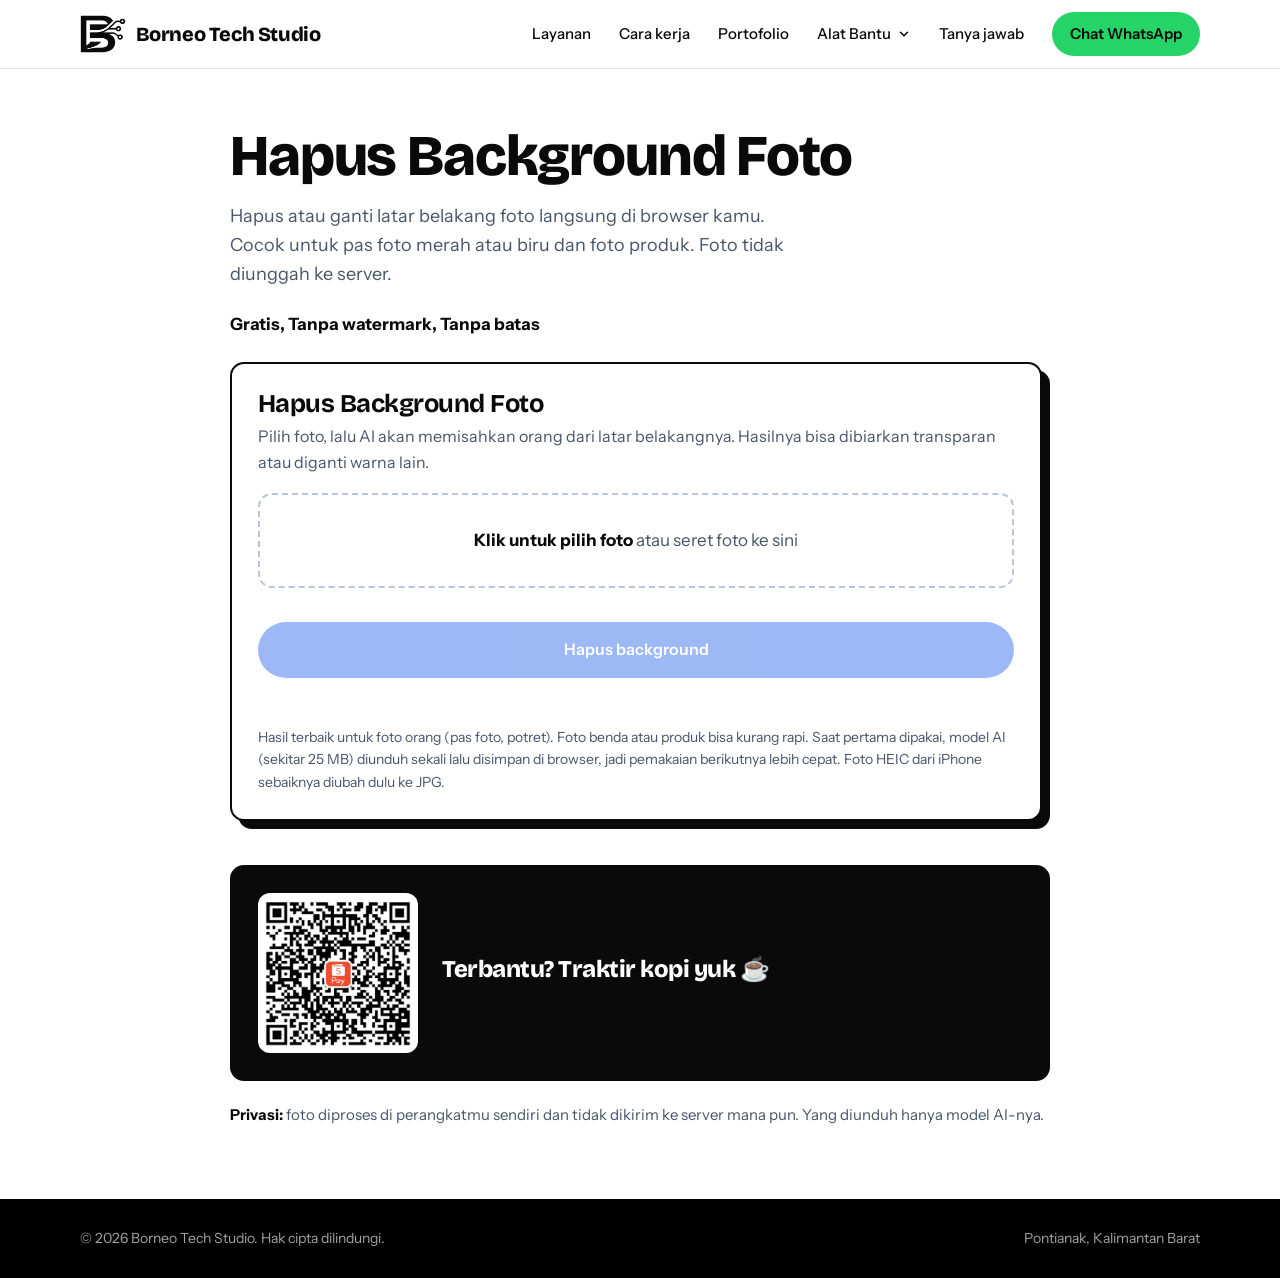
<file: remove-background.html>
<!doctype html>
<html lang="id">
<head>
<meta charset="utf-8">
<meta name="viewport" content="width=device-width,initial-scale=1">
<title>Hapus Background Foto Gratis | Borneo Tech Studio</title>
<meta name="description" content="Hapus atau ganti background foto online secara gratis. Cocok untuk pas foto merah atau biru dan foto produk. Tanpa watermark, foto tidak diunggah ke server.">
<meta name="theme-color" content="#0a0a0a">
<link rel="icon" type="image/png" href="img/logo.png">
<link rel="preconnect" href="https://fonts.googleapis.com">
<link rel="preconnect" href="https://fonts.gstatic.com" crossorigin>
<link href="https://fonts.googleapis.com/css2?family=Bricolage+Grotesque:opsz,wght@12..96,500;12..96,700;12..96,800&family=Instrument+Sans:wght@400;500;600&display=swap" rel="stylesheet">
<style>
    :root { --bg: #ffffff; --panel: #eef3fb; --ink: #0a0a0a; --ink-soft: #475569; --line: #dbe3ef; --sun: #2563eb; --sun-soft: #dbe7ff; --river: #1d4ed8; --deep: #0a0a0a; --on-deep: #f5f5f5; --on-deep-soft: #a3a3a3; --radius: 14px; --wrap: 1120px; --err: #b91c1c; --warn: #b45309; }
    *, *::before, *::after { margin: 0; padding: 0; box-sizing: border-box; }
    html { scroll-behavior: smooth; scroll-padding-top: 80px; }
    body { background: var(--bg); color: var(--ink); font-family: 'Instrument Sans', system-ui, sans-serif; font-size: 17px; line-height: 1.6; -webkit-font-smoothing: antialiased; }
    h1, h2, h3 { font-family: 'Bricolage Grotesque', 'Instrument Sans', sans-serif; line-height: 1.1; letter-spacing: -0.02em; }
    a { color: inherit; }
    img { display: block; max-width: 100%; }
    :focus-visible { outline: 3px solid var(--river); outline-offset: 3px; border-radius: 6px; }
    .wrap { width: min(var(--wrap), 100% - 40px); margin-inline: auto; }
    .narrow { max-width: 820px; }

    /* ---------- Judul halaman ---------- */
    .page-head { padding: 56px 0 24px; }
    .page-head h1 { font-size: clamp(2.2rem, 5vw, 3.6rem); font-weight: 800; margin-bottom: 14px; }
    .page-head .lead { font-size: 18px; color: var(--ink-soft); max-width: 560px; margin-bottom: 22px; }
    .chips { display: flex; flex-wrap: wrap; gap: 10px; }
    .chips span { padding: 7px 16px; border: 2px solid var(--ink); border-radius: 999px; font-weight: 600; font-size: 14px; background: #fff; }

    /* ---------- Alat ---------- */
    .tools { padding-bottom: 72px; }
    .tabs { display: flex; gap: 10px; overflow-x: auto; padding: 6px 4px 18px 0; scrollbar-width: none; }
    .tabs::-webkit-scrollbar { display: none; }
    .tab { flex: 0 0 auto; border: 2px solid var(--ink); background: #fff; color: var(--ink); padding: 10px 18px; border-radius: 999px; font: inherit; font-weight: 600; font-size: 15px; cursor: pointer; transition: background .15s ease, color .15s ease; }
    .tab:hover { background: var(--panel); }
    .tab[aria-selected=true] { background: var(--ink); color: #fff; }

    .panel { display: none; background: #fff; border: 2px solid var(--ink); border-radius: var(--radius); box-shadow: 8px 8px 0 var(--ink); padding: 26px; margin-right: 8px; }
    .panel.on { display: block; }
    .panel h2 { font-size: 1.6rem; font-weight: 700; margin-bottom: 6px; }
    .panel .desc { margin-bottom: 18px; color: var(--ink-soft); font-size: 16px; }

    .drop { border: 2px dashed #b9c6dc; border-radius: var(--radius); padding: 32px 16px; text-align: center; cursor: pointer; color: var(--ink-soft); transition: .15s; }
    .drop:hover, .drop.over { border-color: var(--sun); background: var(--sun-soft); color: var(--ink); }
    .drop b { color: var(--ink); }
    .drop input { display: none; }

    .list { list-style: none; margin-top: 14px; display: flex; flex-direction: column; gap: 8px; }
    .item { display: flex; align-items: center; gap: 8px; border: 1px solid var(--line); border-radius: 10px; padding: 8px 10px; background: var(--panel); }
    .item .nm { flex: 1; min-width: 0; overflow: hidden; text-overflow: ellipsis; white-space: nowrap; font-size: 15px; font-weight: 500; }
    .item .sz { color: var(--ink-soft); font-size: 13px; flex: none; }
    .ib { border: 1px solid var(--line); background: #fff; color: var(--ink); border-radius: 8px; width: 34px; height: 34px; cursor: pointer; font-size: 15px; flex: none; }
    .ib:hover { border-color: var(--ink); }

    .row { display: flex; flex-direction: column; gap: 8px; margin-top: 18px; }
    .row label { font-weight: 600; font-size: 15px; }
    .row .hint { color: var(--ink-soft); font-size: 13px; font-weight: 400; }
    input[type=text], select { width: 100%; padding: 11px 14px; border: 2px solid var(--line); border-radius: 10px; background: #fff; color: var(--ink); font: inherit; }
    input[type=text]:focus, select:focus { border-color: var(--sun); outline: none; }
    .radios { display: flex; flex-wrap: wrap; gap: 8px; }
    .radios label { font-weight: 500; border: 2px solid var(--line); border-radius: 999px; padding: 8px 16px; cursor: pointer; display: flex; gap: 8px; align-items: center; transition: border-color .15s ease; }
    .radios label:hover { border-color: var(--ink); }
    .radios label:has(input:checked) { border-color: var(--ink); background: var(--panel); }
    .radios input { accent-color: var(--sun); }
    .radios input:checked + span { font-weight: 700; }

    .go { margin-top: 20px; width: 100%; border: 0; border-radius: 999px; background: var(--sun); color: #fff; padding: 15px; font: inherit; font-weight: 600; font-size: 16px; cursor: pointer; transition: transform .15s ease, background .15s ease; }
    .go:disabled { opacity: .45; cursor: not-allowed; }
    .go:not(:disabled):hover { background: var(--river); transform: translateY(-2px); }

    .status { margin-top: 14px; font-size: 15px; min-height: 1.2em; color: var(--ink-soft); }
    .status.err { color: var(--err); font-weight: 500; }
    .status.warn { color: var(--warn); font-weight: 500; }
    .bar { height: 8px; background: var(--line); border-radius: 99px; overflow: hidden; margin-top: 10px; display: none; }
    .bar i { display: block; height: 100%; width: 0; background: var(--sun); transition: width .2s; }

    .result { display: none; margin-top: 16px; border: 2px solid var(--sun); background: var(--sun-soft); border-radius: var(--radius); padding: 16px 18px; }
    .result.on { display: block; }
    .result .t { font-family: 'Bricolage Grotesque', sans-serif; font-weight: 700; font-size: 1.2rem; margin-bottom: 2px; }
    .result .m { color: var(--ink-soft); font-size: 15px; margin-bottom: 12px; }
    .dlb { display: inline-block; border: 0; border-radius: 999px; background: var(--ink); color: #fff; padding: 11px 24px; font: inherit; font-weight: 600; cursor: pointer; transition: background .15s ease; }
    .dlb:hover { background: var(--river); }

    /* Dukungan / sawer */
    .sup { margin-top: 44px; background: var(--deep); color: var(--on-deep); border-radius: var(--radius); padding: 28px; display: flex; gap: 24px; align-items: center; flex-wrap: wrap; transition: box-shadow .2s ease; }
    .sup.hl { box-shadow: 0 0 0 4px var(--sun); }
    .sup img { width: 160px; height: 160px; object-fit: contain; border-radius: 12px; background: #fff; padding: 6px; }
    .sup .ph { width: 160px; height: 160px; border: 2px dashed #525252; border-radius: 12px; display: none; align-items: center; justify-content: center; text-align: center; font-size: 13px; color: var(--on-deep-soft); padding: 10px; }
    .sup .tx { flex: 1; min-width: 220px; }
    .sup h3 { font-size: 1.5rem; font-weight: 800; color: #fff; margin-bottom: 8px; }
    .sup p { color: var(--on-deep-soft); font-size: 16px; }
    .priv { margin-top: 22px; color: var(--ink-soft); font-size: 15px; }
    .priv b { color: var(--ink); }

    footer { background: #000000; color: var(--on-deep-soft); padding: 28px 0; font-size: 14px; }
    footer .wrap { display: flex; flex-wrap: wrap; justify-content: space-between; gap: 8px; }

    /* Penghapus background */
    .note { color: var(--ink-soft); font-size: 14px; margin-top: 16px; }
    .dot { display: inline-block; width: 16px; height: 16px; border-radius: 50%; border: 1px solid var(--ink); flex: none; }
    .dot.ck { background-color: #fff; background-image: linear-gradient(45deg, #cbd5e1 25%, transparent 25%, transparent 75%, #cbd5e1 75%), linear-gradient(45deg, #cbd5e1 25%, transparent 25%, transparent 75%, #cbd5e1 75%); background-size: 8px 8px; background-position: 0 0, 4px 4px; }
    .cutbox { margin-top: 18px; border: 2px solid var(--ink); border-radius: var(--radius); overflow: hidden; text-align: center; background-color: #fff; background-image: linear-gradient(45deg, #e5e7eb 25%, transparent 25%, transparent 75%, #e5e7eb 75%), linear-gradient(45deg, #e5e7eb 25%, transparent 25%, transparent 75%, #e5e7eb 75%); background-size: 20px 20px; background-position: 0 0, 10px 10px; }
    .cutbox canvas { display: block; margin: 0 auto; max-width: 100%; max-height: 520px; width: auto; height: auto; }
    .dl { display: flex; flex-wrap: wrap; gap: 10px; margin-top: 18px; }
    .dlb.alt { background: #fff; color: var(--ink); border: 2px solid var(--ink); padding: 9px 22px; }
    .dlb.alt:hover { background: var(--panel); }
    .dlb:disabled { opacity: .4; cursor: not-allowed; }
    input[type=color] { width: 34px; height: 28px; border: 0; padding: 0; background: none; cursor: pointer; }
    #r-bg[hidden] { display: none; }

    /* ---------- Responsif ---------- */
    @media (max-width: 720px) {
      body { font-size: 16px; }
      .page-head { padding: 36px 0 16px; }
      .panel { padding: 18px; box-shadow: 5px 5px 0 var(--ink); margin-right: 5px; }
      .sup { padding: 22px; }
    }
    @media (prefers-reduced-motion: reduce) {
      html { scroll-behavior: auto; }
      .btn, .go, .tab { transition: none; }
    }
</style>
<link rel="stylesheet" href="header.css">
</head>
<body>

  <script src="header.js"></script>

  <section class="page-head">
    <div class="wrap narrow">
      <h1>Hapus Background Foto</h1>
      <p class="lead">Hapus atau ganti latar belakang foto langsung di browser kamu. Cocok untuk pas foto merah atau biru dan foto produk. Foto tidak diunggah ke server.</p>
      <b>Gratis, Tanpa watermark, Tanpa batas</b>
    </div>
  </section>

  <main class="wrap narrow tools">

<section class="panel on" id="p-bg">
  <h2>Hapus Background Foto</h2>
  <p class="desc">Pilih foto, lalu AI akan memisahkan orang dari latar belakangnya. Hasilnya bisa dibiarkan transparan atau diganti warna lain.</p>
  <div class="drop" id="d-bg"><b>Klik untuk pilih foto</b> atau seret foto ke sini<input type="file" accept="image/*"></div>
  <ul class="list" id="l-bg"></ul>
  <button class="go" id="go-bg" disabled>Hapus background</button>
  <div class="bar" id="b-bg"><i></i></div>
  <div class="status" id="s-bg"></div>

  <div id="r-bg" hidden>
    <div class="cutbox"><canvas id="out"></canvas></div>
    <div class="row">
      <label>Warna latar</label>
      <div class="radios" id="bgs">
        <label><input type="radio" name="bg" value="transparent" checked><span class="dot ck"></span><span>Transparan</span></label>
        <label><input type="radio" name="bg" value="white"><span class="dot" style="background:#ffffff"></span><span>Putih</span></label>
        <label><input type="radio" name="bg" value="red"><span class="dot" style="background:#d8001a"></span><span>Merah</span></label>
        <label><input type="radio" name="bg" value="blue"><span class="dot" style="background:#1b4fd8"></span><span>Biru</span></label>
        <label><input type="radio" name="bg" value="custom"><input type="color" id="custom" value="#00a86b" aria-label="Pilih warna sendiri"><span>Warna lain</span></label>
      </div>
    </div>
    <div class="dl">
      <button class="dlb" id="dl-png" type="button">Unduh PNG</button>
      <button class="dlb alt" id="dl-jpg" type="button">Unduh JPG</button>
    </div>
    <p class="note">PNG mempertahankan latar transparan. JPG hanya tersedia saat kamu memilih warna latar.</p>
  </div>

  <p class="note">Hasil terbaik untuk foto orang (pas foto, potret). Foto benda atau produk bisa kurang rapi. Saat pertama dipakai, model AI (sekitar 25 MB) diunduh sekali lalu disimpan di browser, jadi pemakaian berikutnya lebih cepat. Foto HEIC dari iPhone sebaiknya diubah dulu ke JPG.</p>
</section>

<div class="sup" id="sup">
  <img src="qris.png" alt="QRIS untuk dukungan" onerror="this.style.display='none';this.nextElementSibling.style.display='flex'">
  <div class="ph">Letakkan file qris.png di folder yang sama</div>
  <div class="tx">
    <h3>Terbantu? Traktir kopi yuk ☕</h3>
  </div>
</div>

<p class="priv"><b>Privasi:</b> foto diproses di perangkatmu sendiri dan tidak dikirim ke server mana pun. Yang diunduh hanya model AI-nya.</p>
  </main>

  <footer>
    <div class="wrap">
      <span>&copy; <span id="yr">2026</span> Borneo Tech Studio. Hak cipta dilindungi.</span>
      <span>Pontianak, Kalimantan Barat</span>
    </div>
  </footer>

<script>
const $=s=>document.querySelector(s);
const fmt=b=>b<1024?b+' B':b<1048576?(b/1024).toFixed(1)+' KB':(b/1048576).toFixed(2)+' MB';
const baseName=n=>n.replace(/\.[^.]+$/,'');
document.getElementById('yr').textContent=new Date().getFullYear();

function status(msg,kind){const e=$('#s-bg');e.textContent=msg||'';e.className='status'+(kind?' '+kind:'');}
function progress(p){const b=$('#b-bg');b.style.display=p==null?'none':'block';if(p!=null)b.firstElementChild.style.width=Math.round(p*100)+'%';}
function download(blob,name){
  const u=URL.createObjectURL(blob);
  const a=document.createElement('a');a.href=u;a.download=name;document.body.appendChild(a);a.click();a.remove();
  setTimeout(()=>URL.revokeObjectURL(u),5000);
}

let file=null,cut=null;

/* ---------- pilih file ---------- */
function showFile(){
  const ul=$('#l-bg');ul.innerHTML='';
  if(!file)return;
  const li=document.createElement('li');li.className='item';
  li.innerHTML='<span class="nm"></span><span class="sz"></span><button class="ib" title="Hapus">✕</button>';
  li.children[0].textContent=file.name;li.children[1].textContent=fmt(file.size);
  li.children[2].onclick=()=>{file=null;cut=null;showFile();$('#go-bg').disabled=true;$('#r-bg').hidden=true;status('');};
  ul.appendChild(li);
}
(function(){
  const d=$('#d-bg'),inp=d.querySelector('input');
  function take(fs){
    fs=fs.filter(f=>/^image\//.test(f.type)||/\.(jpe?g|png|webp|bmp|gif)$/i.test(f.name));
    if(!fs.length){status('Pilih file gambar (JPG, PNG, atau WebP).','err');return;}
    file=fs[0];cut=null;showFile();status('');$('#r-bg').hidden=true;$('#go-bg').disabled=false;
  }
  d.addEventListener('click',()=>inp.click());
  inp.addEventListener('click',e=>e.stopPropagation());
  inp.addEventListener('change',()=>{take([...inp.files]);inp.value='';});
  ['dragenter','dragover'].forEach(ev=>d.addEventListener(ev,e=>{e.preventDefault();d.classList.add('over');}));
  ['dragleave','drop'].forEach(ev=>d.addEventListener(ev,e=>{e.preventDefault();d.classList.remove('over');}));
  d.addEventListener('drop',e=>take([...e.dataTransfer.files]));
})();

/* ---------- model AI (Transformers.js + MODNet, lisensi Apache-2.0) ---------- */
const TF_URLS=['https://cdn.jsdelivr.net/npm/@huggingface/transformers@3.0.0','https://cdn.jsdelivr.net/npm/@huggingface/transformers@3.0.2'];
let modelPromise=null,onModelProgress=()=>{};
function loadModel(){
  if(modelPromise)return modelPromise;
  modelPromise=(async()=>{
    let tf=null;
    for(const u of TF_URLS){try{tf=await import(u);break;}catch(e){console.warn('gagal memuat',u,e);}}
    if(!tf)throw new Error('Gagal memuat pustaka AI. Periksa koneksi internet lalu coba lagi.');
    tf.env.allowLocalModels=false;
    const seen={};
    const cb=p=>{
      if(p&&p.status==='progress'&&p.total){
        seen[p.file]={l:p.loaded,t:p.total};
        let l=0,tt=0;for(const k in seen){l+=seen[k].l;tt+=seen[k].t;}
        onModelProgress(l/tt);
      }
    };
    let model;
    try{model=await tf.AutoModel.from_pretrained('Xenova/modnet',{dtype:'fp32',progress_callback:cb});}
    catch(e){console.warn('fp32 gagal, coba default',e);model=await tf.AutoModel.from_pretrained('Xenova/modnet',{progress_callback:cb});}
    const processor=await tf.AutoProcessor.from_pretrained('Xenova/modnet');
    return {tf,model,processor};
  })().catch(e=>{modelPromise=null;throw e;});
  return modelPromise;
}

/* ---------- proses ---------- */
async function removeBg(){
  let bmp;
  try{bmp=await createImageBitmap(file,{imageOrientation:'from-image'});}
  catch(e){try{bmp=await createImageBitmap(file);}catch(e2){throw new Error('Tidak bisa membaca foto ini. Gunakan JPG, PNG, atau WebP.');}}
  const MAX=1600,sc=Math.min(1,MAX/Math.max(bmp.width,bmp.height));
  const w=Math.max(1,Math.round(bmp.width*sc)),h=Math.max(1,Math.round(bmp.height*sc));
  const src=document.createElement('canvas');src.width=w;src.height=h;
  const ctx=src.getContext('2d',{willReadFrequently:true});
  ctx.drawImage(bmp,0,0,w,h);bmp.close&&bmp.close();
  const blob=await new Promise(r=>src.toBlob(r,'image/png'));

  status('Menyiapkan model AI …');progress(0.05);
  onModelProgress=f=>{status('Mengunduh model AI (hanya sekali) … '+Math.round(f*100)+'%');progress(0.05+f*0.75);};
  const {tf,model,processor}=await loadModel();

  status('Menghapus background …');progress(0.85);
  await new Promise(r=>setTimeout(r,30));
  const image=await tf.RawImage.fromBlob(blob);
  const {pixel_values}=await processor(image);
  const {output}=await model({input:pixel_values});
  const mask=await tf.RawImage.fromTensor(output[0].mul(255).to('uint8')).resize(image.width,image.height);

  const id=ctx.getImageData(0,0,w,h),d=id.data,m=mask.data,ch=Math.max(1,Math.round(m.length/(w*h)));
  let solid=0;
  for(let i=0;i<w*h;i++){const a=m[i*ch];d[i*4+3]=a;if(a>128)solid++;}
  ctx.putImageData(id,0,0);
  cut=src;
  return solid/(w*h);
}

function bgColor(){
  const v=document.querySelector('input[name=bg]:checked').value;
  if(v==='transparent')return null;
  if(v==='custom')return $('#custom').value;
  return {white:'#ffffff',red:'#d8001a',blue:'#1b4fd8'}[v];
}
function draw(){
  if(!cut)return;
  const c=$('#out'),col=bgColor();
  c.width=cut.width;c.height=cut.height;
  const x=c.getContext('2d');
  if(col){x.fillStyle=col;x.fillRect(0,0,c.width,c.height);}
  x.drawImage(cut,0,0);
  $('#dl-jpg').disabled=!col;
}
document.querySelectorAll('input[name=bg]').forEach(r=>r.addEventListener('change',draw));
$('#custom').addEventListener('input',()=>{document.querySelector('input[name=bg][value=custom]').checked=true;draw();});
$('#dl-png').addEventListener('click',()=>{$('#out').toBlob(b=>download(b,baseName(file.name)+'-tanpa-background.png'),'image/png');});
$('#dl-jpg').addEventListener('click',()=>{$('#out').toBlob(b=>download(b,baseName(file.name)+'-background.jpg'),'image/jpeg',0.95);});

$('#go-bg').addEventListener('click',async()=>{
  const btn=$('#go-bg');btn.disabled=true;$('#r-bg').hidden=true;
  try{
    const cover=await removeBg();
    progress(null);
    draw();$('#r-bg').hidden=false;
    if(cover<0.02)status('Objek utama sulit terdeteksi di foto ini. Coba foto dengan orang yang lebih jelas.','warn');
    else status('Selesai. Pilih warna latar, lalu unduh hasilnya.');
    $('#r-bg').scrollIntoView({behavior:'smooth',block:'nearest'});
    const s=$('#sup');s.classList.add('hl');setTimeout(()=>s.classList.remove('hl'),4000);
  }catch(e){console.error(e);status(e.message||'Terjadi kesalahan.','err');progress(null);}
  btn.disabled=false;
});

</script>
</body>
</html>
</file>
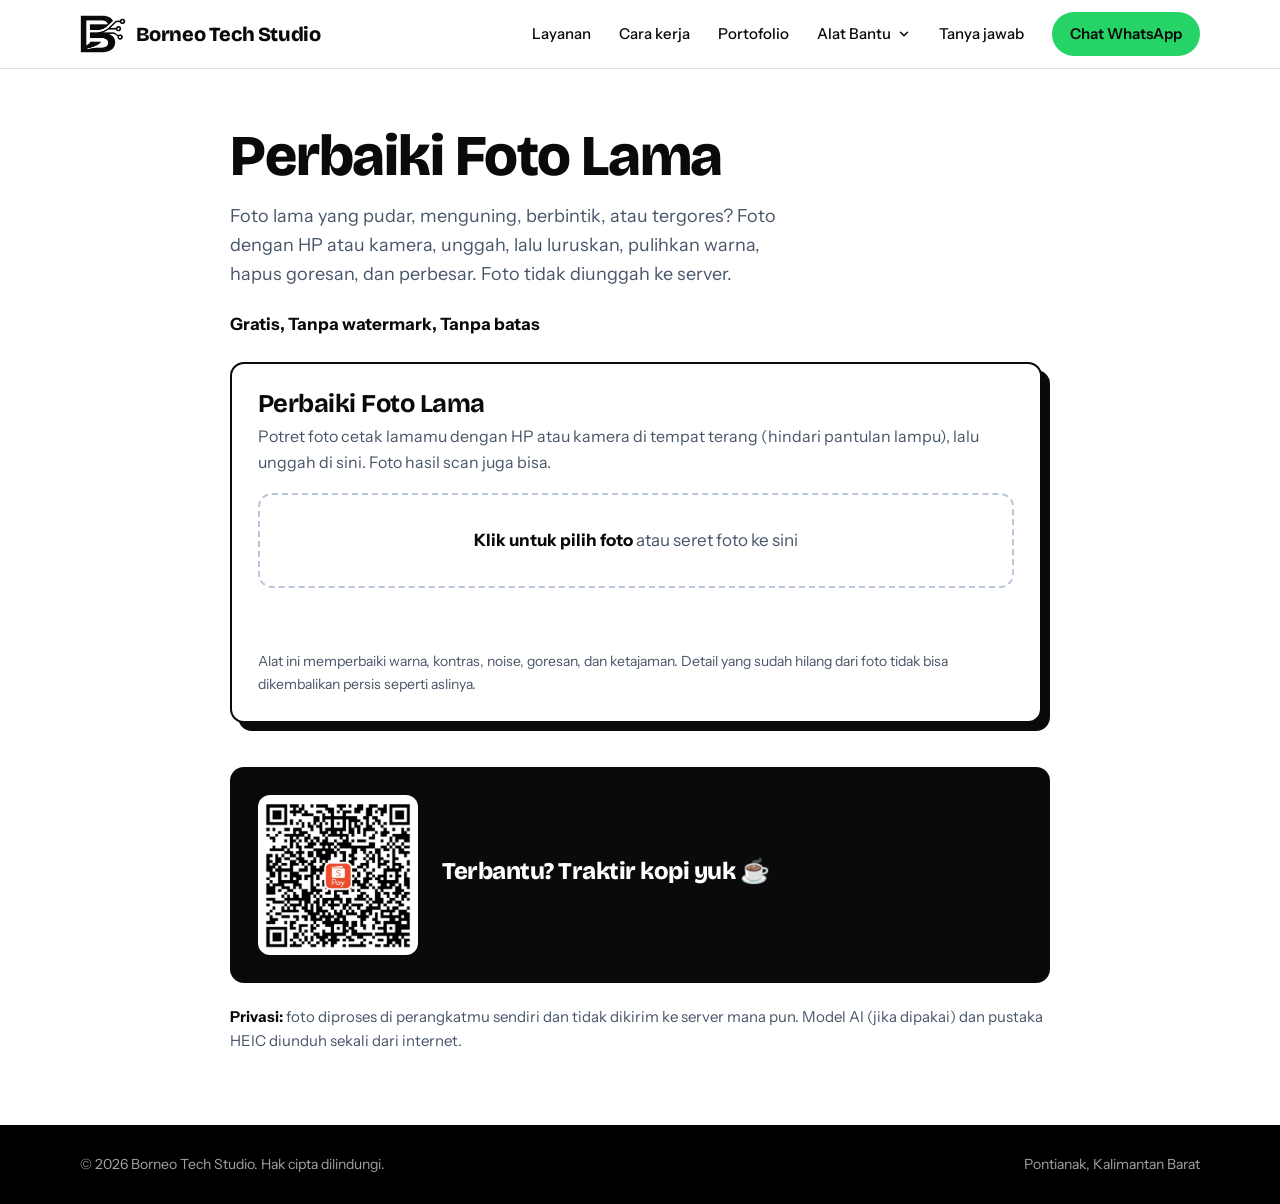
<file: restore-photo.html>
<!doctype html>
<html lang="id">
<head>
<meta charset="utf-8">
<meta name="viewport" content="width=device-width,initial-scale=1">
<title>Perbaiki Foto Lama Gratis: Luruskan, Pulihkan Warna, Hapus Goresan | Borneo Tech Studio</title>
<meta name="description" content="Perbaiki foto lama yang rusak: luruskan foto hasil jepretan HP, pulihkan warna pudar atau menguning, kurangi bintik, hapus goresan, dan perbesar. Gratis, tanpa watermark, foto tidak diunggah ke server.">
<meta name="theme-color" content="#0a0a0a">
<link rel="icon" type="image/png" href="img/logo.png">
<link rel="preconnect" href="https://fonts.googleapis.com">
<link rel="preconnect" href="https://fonts.gstatic.com" crossorigin>
<link href="https://fonts.googleapis.com/css2?family=Bricolage+Grotesque:opsz,wght@12..96,500;12..96,700;12..96,800&family=Instrument+Sans:wght@400;500;600&display=swap" rel="stylesheet">
<style>
    :root { --bg: #ffffff; --panel: #eef3fb; --ink: #0a0a0a; --ink-soft: #475569; --line: #dbe3ef; --sun: #2563eb; --sun-soft: #dbe7ff; --river: #1d4ed8; --deep: #0a0a0a; --on-deep: #f5f5f5; --on-deep-soft: #a3a3a3; --radius: 14px; --wrap: 1120px; --err: #b91c1c; --warn: #b45309; }
    *, *::before, *::after { margin: 0; padding: 0; box-sizing: border-box; }
    html { scroll-behavior: smooth; scroll-padding-top: 80px; }
    body { background: var(--bg); color: var(--ink); font-family: 'Instrument Sans', system-ui, sans-serif; font-size: 17px; line-height: 1.6; -webkit-font-smoothing: antialiased; }
    h1, h2, h3 { font-family: 'Bricolage Grotesque', 'Instrument Sans', sans-serif; line-height: 1.1; letter-spacing: -0.02em; }
    a { color: inherit; }
    img { display: block; max-width: 100%; }
    :focus-visible { outline: 3px solid var(--river); outline-offset: 3px; border-radius: 6px; }
    .wrap { width: min(var(--wrap), 100% - 40px); margin-inline: auto; }
    .narrow { max-width: 820px; }

    /* ---------- Judul halaman ---------- */
    .page-head { padding: 56px 0 24px; }
    .page-head h1 { font-size: clamp(2.2rem, 5vw, 3.6rem); font-weight: 800; margin-bottom: 14px; }
    .page-head .lead { font-size: 18px; color: var(--ink-soft); max-width: 560px; margin-bottom: 22px; }
    .chips { display: flex; flex-wrap: wrap; gap: 10px; }
    .chips span { padding: 7px 16px; border: 2px solid var(--ink); border-radius: 999px; font-weight: 600; font-size: 14px; background: #fff; }

    /* ---------- Alat ---------- */
    .tools { padding-bottom: 72px; }
    .tabs { display: flex; gap: 10px; overflow-x: auto; padding: 6px 4px 18px 0; scrollbar-width: none; }
    .tabs::-webkit-scrollbar { display: none; }
    .tab { flex: 0 0 auto; border: 2px solid var(--ink); background: #fff; color: var(--ink); padding: 10px 18px; border-radius: 999px; font: inherit; font-weight: 600; font-size: 15px; cursor: pointer; transition: background .15s ease, color .15s ease; }
    .tab:hover { background: var(--panel); }
    .tab[aria-selected=true] { background: var(--ink); color: #fff; }

    .panel { display: none; background: #fff; border: 2px solid var(--ink); border-radius: var(--radius); box-shadow: 8px 8px 0 var(--ink); padding: 26px; margin-right: 8px; }
    .panel.on { display: block; }
    .panel h2 { font-size: 1.6rem; font-weight: 700; margin-bottom: 6px; }
    .panel .desc { margin-bottom: 18px; color: var(--ink-soft); font-size: 16px; }

    .drop { border: 2px dashed #b9c6dc; border-radius: var(--radius); padding: 32px 16px; text-align: center; cursor: pointer; color: var(--ink-soft); transition: .15s; }
    .drop:hover, .drop.over { border-color: var(--sun); background: var(--sun-soft); color: var(--ink); }
    .drop b { color: var(--ink); }
    .drop input { display: none; }

    .list { list-style: none; margin-top: 14px; display: flex; flex-direction: column; gap: 8px; }
    .item { display: flex; align-items: center; gap: 8px; border: 1px solid var(--line); border-radius: 10px; padding: 8px 10px; background: var(--panel); }
    .item .nm { flex: 1; min-width: 0; overflow: hidden; text-overflow: ellipsis; white-space: nowrap; font-size: 15px; font-weight: 500; }
    .item .sz { color: var(--ink-soft); font-size: 13px; flex: none; }
    .ib { border: 1px solid var(--line); background: #fff; color: var(--ink); border-radius: 8px; width: 34px; height: 34px; cursor: pointer; font-size: 15px; flex: none; }
    .ib:hover { border-color: var(--ink); }

    .row { display: flex; flex-direction: column; gap: 8px; margin-top: 18px; }
    .row label { font-weight: 600; font-size: 15px; }
    .row .hint { color: var(--ink-soft); font-size: 13px; font-weight: 400; }
    input[type=text], select { width: 100%; padding: 11px 14px; border: 2px solid var(--line); border-radius: 10px; background: #fff; color: var(--ink); font: inherit; }
    input[type=text]:focus, select:focus { border-color: var(--sun); outline: none; }
    .radios { display: flex; flex-wrap: wrap; gap: 8px; }
    .radios label { font-weight: 500; border: 2px solid var(--line); border-radius: 999px; padding: 8px 16px; cursor: pointer; display: flex; gap: 8px; align-items: center; transition: border-color .15s ease; }
    .radios label:hover { border-color: var(--ink); }
    .radios label:has(input:checked) { border-color: var(--ink); background: var(--panel); }
    .radios input { accent-color: var(--sun); }
    .radios input:checked + span { font-weight: 700; }

    .go { margin-top: 20px; width: 100%; border: 0; border-radius: 999px; background: var(--sun); color: #fff; padding: 15px; font: inherit; font-weight: 600; font-size: 16px; cursor: pointer; transition: transform .15s ease, background .15s ease; }
    .go:disabled { opacity: .45; cursor: not-allowed; }
    .go:not(:disabled):hover { background: var(--river); transform: translateY(-2px); }

    .status { margin-top: 14px; font-size: 15px; min-height: 1.2em; color: var(--ink-soft); }
    .status.err { color: var(--err); font-weight: 500; }
    .status.warn { color: var(--warn); font-weight: 500; }
    .bar { height: 8px; background: var(--line); border-radius: 99px; overflow: hidden; margin-top: 10px; display: none; }
    .bar i { display: block; height: 100%; width: 0; background: var(--sun); transition: width .2s; }

    .result { display: none; margin-top: 16px; border: 2px solid var(--sun); background: var(--sun-soft); border-radius: var(--radius); padding: 16px 18px; }
    .result.on { display: block; }
    .result .t { font-family: 'Bricolage Grotesque', sans-serif; font-weight: 700; font-size: 1.2rem; margin-bottom: 2px; }
    .result .m { color: var(--ink-soft); font-size: 15px; margin-bottom: 12px; }
    .dlb { display: inline-block; border: 0; border-radius: 999px; background: var(--ink); color: #fff; padding: 11px 24px; font: inherit; font-weight: 600; cursor: pointer; transition: background .15s ease; }
    .dlb:hover { background: var(--river); }

    /* Dukungan / sawer */
    .sup { margin-top: 44px; background: var(--deep); color: var(--on-deep); border-radius: var(--radius); padding: 28px; display: flex; gap: 24px; align-items: center; flex-wrap: wrap; transition: box-shadow .2s ease; }
    .sup.hl { box-shadow: 0 0 0 4px var(--sun); }
    .sup img { width: 160px; height: 160px; object-fit: contain; border-radius: 12px; background: #fff; padding: 6px; }
    .sup .ph { width: 160px; height: 160px; border: 2px dashed #525252; border-radius: 12px; display: none; align-items: center; justify-content: center; text-align: center; font-size: 13px; color: var(--on-deep-soft); padding: 10px; }
    .sup .tx { flex: 1; min-width: 220px; }
    .sup h3 { font-size: 1.5rem; font-weight: 800; color: #fff; margin-bottom: 8px; }
    .sup p { color: var(--on-deep-soft); font-size: 16px; }
    .priv { margin-top: 22px; color: var(--ink-soft); font-size: 15px; }
    .priv b { color: var(--ink); }

    footer { background: #000000; color: var(--on-deep-soft); padding: 28px 0; font-size: 14px; }
    footer .wrap { display: flex; flex-wrap: wrap; justify-content: space-between; gap: 8px; }

    /* Perbaiki foto lama */
    .note { color: var(--ink-soft); font-size: 14px; margin-top: 16px; }
    .sub { font-size: 1.25rem; font-weight: 700; margin: 28px 0 6px; padding-top: 22px; border-top: 1px solid var(--line); }
    .qchips { display: flex; flex-wrap: wrap; gap: 8px; margin: 10px 0; }
    .qchips button { border: 2px solid var(--line); background: #fff; color: var(--ink); border-radius: 999px; padding: 7px 14px; font: inherit; font-weight: 600; font-size: 14px; cursor: pointer; }
    .qchips button:hover { border-color: var(--ink); background: var(--panel); }
    .qwrap { position: relative; line-height: 0; border: 2px solid var(--ink); max-width: 600px; margin: 14px auto 0; touch-action: none; cursor: crosshair; background: #fff; user-select: none; -webkit-user-select: none; }
    .qwrap canvas { display: block; width: 100%; height: auto; }
    .btnrow { display: flex; flex-wrap: wrap; gap: 10px; margin-top: 14px; }
    .btnrow .go { margin-top: 0; width: auto; flex: 1 1 220px; }
    .dlb.alt { background: #fff; color: var(--ink); border: 2px solid var(--ink); padding: 9px 22px; }
    .dlb.alt:hover { background: var(--panel); }
    .dlb:disabled { opacity: .5; cursor: not-allowed; }
    .cmpwrap { position: relative; line-height: 0; border: 2px solid var(--ink); background: #fff; user-select: none; -webkit-user-select: none; touch-action: pan-y; cursor: ew-resize; margin-top: 12px; }
    .cmpwrap.brush { touch-action: none; cursor: crosshair; }
    .cmpwrap canvas { display: block; width: 100%; height: auto; }
    .cmpwrap #before, .cmpwrap #ov { position: absolute; left: 0; top: 0; }
    .cmpwrap #ov { pointer-events: none; }
    .divider { position: absolute; top: 0; bottom: 0; width: 2px; background: #fff; box-shadow: 0 0 0 1px rgba(0,0,0,.5); pointer-events: none; }
    .tag { position: absolute; top: 8px; padding: 2px 10px; background: rgba(0,0,0,.65); color: #fff; font-size: 12px; border-radius: 999px; line-height: 1.6; pointer-events: none; }
    .cmpwrap.brush .divider, .cmpwrap.brush .tag { display: none; }
    .sliders { display: grid; grid-template-columns: repeat(auto-fit, minmax(230px, 1fr)); gap: 14px 24px; margin-top: 10px; }
    .sl label { display: flex; justify-content: space-between; font-weight: 600; font-size: 15px; }
    .sl label span { color: var(--ink-soft); font-weight: 500; }
    .sl input[type=range], .brushrow input[type=range] { width: 100%; accent-color: var(--sun); }
    .chk { display: flex; align-items: center; gap: 8px; font-weight: 500; font-size: 15px; margin-top: 12px; cursor: pointer; }
    .chk input { accent-color: var(--sun); width: 18px; height: 18px; }
    .brushrow { display: none; align-items: center; gap: 12px; flex-wrap: wrap; margin-top: 12px; }
    .brushrow.on { display: flex; }
    .brushrow .bs { display: flex; align-items: center; gap: 10px; flex: 1 1 220px; }
    .resbox { margin-top: 16px; border: 2px solid var(--sun); background: var(--sun-soft); border-radius: var(--radius); padding: 16px; }
    .resbox img { display: block; max-width: 100%; max-height: 360px; margin: 0 auto 12px; border-radius: 8px; border: 1px solid var(--line); background: #fff; }
    .resbox .m { color: var(--ink-soft); font-size: 15px; margin-bottom: 12px; text-align: center; }
    .resbox .btnrow { justify-content: center; }
    .opt.dis { opacity: .5; }
    [hidden] { display: none !important; }

    /* ---------- Responsif ---------- */
    @media (max-width: 720px) {
      body { font-size: 16px; }
      .page-head { padding: 36px 0 16px; }
      .panel { padding: 18px; box-shadow: 5px 5px 0 var(--ink); margin-right: 5px; }
      .sup { padding: 22px; }
    }
    @media (prefers-reduced-motion: reduce) {
      html { scroll-behavior: auto; }
      .btn, .go, .tab { transition: none; }
    }
</style>
<link rel="stylesheet" href="header.css">
</head>
<body>

  <script src="header.js"></script>

  <section class="page-head">
    <div class="wrap narrow">
      <h1>Perbaiki Foto Lama</h1>
      <p class="lead">Foto lama yang pudar, menguning, berbintik, atau tergores? Foto dengan HP atau kamera, unggah, lalu luruskan, pulihkan warna, hapus goresan, dan perbesar. Foto tidak diunggah ke server.</p>
      <b>Gratis, Tanpa watermark, Tanpa batas</b>
    </div>
  </section>

  <main class="wrap narrow tools">

<section class="panel on" id="p-rp">
  <h2>Perbaiki Foto Lama</h2>
  <p class="desc">Potret foto cetak lamamu dengan HP atau kamera di tempat terang (hindari pantulan lampu), lalu unggah di sini. Foto hasil scan juga bisa.</p>
  <div class="drop" id="d-rp"><b>Klik untuk pilih foto</b> atau seret foto ke sini<input type="file" accept="image/*,.heic,.heif"></div>
  <ul class="list" id="l-rp"></ul>
  <div class="bar" id="b-rp"><i></i></div>
  <div class="status" id="s-rp"></div>

  <!-- LANGKAH 1 -->
  <div id="st1" hidden>
    <h3 class="sub">1. Luruskan foto</h3>
    <p class="hint" style="color:var(--ink-soft);font-size:14px">Geser keempat titik biru ke sudut foto cetak supaya miring dan bagian di luar foto terpotong. Kalau foto sudah lurus, langsung lewati.</p>
    <div class="qwrap" id="qw"><canvas id="qc"></canvas></div>
    <div class="btnrow">
      <button class="go" id="warp" type="button">Luruskan &amp; lanjut</button>
      <button class="dlb alt" id="skip" type="button">Lewati, foto sudah lurus</button>
      <button class="dlb alt" id="qreset" type="button">Reset titik</button>
    </div>
  </div>

  <!-- LANGKAH 2 -->
  <div id="st2" hidden>
    <h3 class="sub">2. Perbaiki</h3>
    <div class="qchips" id="presets">
      <button type="button" data-p="auto">Otomatis</button>
      <button type="button" data-p="pudar">Warna pudar</button>
      <button type="button" data-p="bw">Hitam putih tua</button>
      <button type="button" data-p="reset">Tanpa perbaikan</button>
    </div>

    <div class="radios" id="tools" style="margin-top:6px">
      <label><input type="radio" name="tool" value="cmp" checked><span>Bandingkan sebelum dan sesudah</span></label>
      <label><input type="radio" name="tool" value="brush"><span>Kuas hapus goresan</span></label>
    </div>

    <div class="cmpwrap" id="cw">
      <canvas id="after"></canvas><canvas id="before"></canvas><canvas id="ov"></canvas>
      <div class="divider" id="dv"></div>
      <span class="tag" id="tgb" style="left:8px">Sebelum</span><span class="tag" id="tga" style="right:8px">Sesudah</span>
    </div>
    <div class="brushrow" id="brow">
      <div class="bs"><label for="bsize" style="font-weight:600;font-size:15px;white-space:nowrap">Ukuran kuas</label><input type="range" id="bsize" min="3" max="40" value="10"></div>
      <button class="dlb alt" id="undo" type="button" disabled>Urungkan</button>
      <span class="hint" style="flex-basis:100%;color:var(--ink-soft);font-size:13px">Warnai goresan atau bercak dengan kuas, lepaskan, lalu area itu otomatis ditambal dari piksel di sekitarnya. Paling cocok untuk goresan tipis dan bintik. Bercak yang lebar akan tampak buram.</span>
    </div>

    <div class="sliders">
      <div class="sl"><label for="dn">Kurangi bintik &amp; noise <span id="v-dn"></span></label><input type="range" id="dn" min="0" max="100" value="15"></div>
      <div class="sl"><label for="br">Kecerahan <span id="v-br"></span></label><input type="range" id="br" min="-50" max="50" value="0"></div>
      <div class="sl"><label for="ct">Kontras <span id="v-ct"></span></label><input type="range" id="ct" min="-50" max="50" value="10"></div>
      <div class="sl"><label for="sat">Warna (saturasi) <span id="v-sat"></span></label><input type="range" id="sat" min="-100" max="100" value="10"></div>
      <div class="sl"><label for="sh">Ketajaman <span id="v-sh"></span></label><input type="range" id="sh" min="0" max="100" value="30"></div>
    </div>
    <label class="chk"><input type="checkbox" id="auto" checked> Pulihkan warna otomatis (untuk foto pudar atau menguning)</label>
    <label class="chk"><input type="checkbox" id="gray"> Ubah ke hitam putih</label>

    <div class="row">
      <label>Ukuran hasil</label>
      <div class="radios" id="ups">
        <label><input type="radio" name="up" value="orig" checked><span>Ukuran asli</span></label>
        <label><input type="radio" name="up" value="fast"><span>Perbesar 2× (cepat)</span></label>
        <label class="opt" id="aiopt"><input type="radio" name="up" value="ai"><span>Perbesar 2× dengan AI (lambat, eksperimental)</span></label>
      </div>
      <span class="hint" id="aihint">Pilihan AI hanya aktif untuk foto kecil (sisi terpanjang 900 px ke bawah), karena AI di browser lambat untuk foto besar. Model AI sekitar puluhan MB, diunduh sekali.</span>
    </div>

    <div class="btnrow">
      <button class="go" id="make" type="button">Proses &amp; siapkan unduhan</button>
      <button class="dlb alt" id="cancel" type="button" hidden>Batalkan</button>
      <button class="dlb alt" id="back" type="button">← Luruskan ulang</button>
    </div>

    <div class="resbox" id="res" hidden>
      <img id="resimg" alt="Hasil perbaikan foto">
      <div class="m" id="resm"></div>
      <div class="btnrow"><button class="dlb" id="dl-jpg" type="button">Unduh JPG</button><button class="dlb alt" id="dl-png" type="button">Unduh PNG</button></div>
    </div>
  </div>

  <p class="note">Alat ini memperbaiki warna, kontras, noise, goresan, dan ketajaman. Detail yang sudah hilang dari foto tidak bisa dikembalikan persis seperti aslinya.</p>
</section>

<div class="sup" id="sup">
  <img src="qris.png" alt="QRIS untuk dukungan" onerror="this.style.display='none';this.nextElementSibling.style.display='flex'">
  <div class="ph">Letakkan file qris.png di folder yang sama</div>
  <div class="tx">
    <h3>Terbantu? Traktir kopi yuk ☕</h3>
  </div>
</div>

<p class="priv"><b>Privasi:</b> foto diproses di perangkatmu sendiri dan tidak dikirim ke server mana pun. Model AI (jika dipakai) dan pustaka HEIC diunduh sekali dari internet.</p>
  </main>

  <footer>
    <div class="wrap">
      <span>&copy; <span id="yr">2026</span> Borneo Tech Studio. Hak cipta dilindungi.</span>
      <span>Pontianak, Kalimantan Barat</span>
    </div>
  </footer>

<script>
const $=s=>document.querySelector(s);
const fmt=b=>b<1024?b+' B':b<1048576?(b/1024).toFixed(1)+' KB':(b/1048576).toFixed(2)+' MB';
const baseName=n=>n.replace(/\.[^.]+$/,'');
document.getElementById('yr').textContent=new Date().getFullYear();
function status(msg,kind){const e=$('#s-rp');e.textContent=msg||'';e.className='status'+(kind?' '+kind:'');}
function progress(p){const b=$('#b-rp');b.style.display=p==null?'none':'block';if(p!=null)b.firstElementChild.style.width=Math.round(p*100)+'%';}
function download(blob,name){
  const u=URL.createObjectURL(blob);
  const a=document.createElement('a');a.href=u;a.download=name;document.body.appendChild(a);a.click();a.remove();
  setTimeout(()=>URL.revokeObjectURL(u),5000);
}
const tick=()=>new Promise(r=>setTimeout(r,16));
function loadScript(urls){
  return new Promise((resolve,reject)=>{
    let i=0;
    (function next(){
      if(i>=urls.length)return reject(new Error('Gagal memuat pustaka yang dibutuhkan. Periksa koneksi internet lalu coba lagi.'));
      const sc=document.createElement('script');sc.src=urls[i++];
      sc.onload=()=>resolve();sc.onerror=()=>{sc.remove();next();};
      document.head.appendChild(sc);
    })();
  });
}
const LIBS={heic:['https://cdn.jsdelivr.net/npm/heic2any@0.0.4/dist/heic2any.min.js','https://unpkg.com/heic2any@0.0.4/dist/heic2any.min.js']};
const TF_URLS=['https://cdn.jsdelivr.net/npm/@huggingface/transformers@3.0.0','https://cdn.jsdelivr.net/npm/@huggingface/transformers@3.0.2'];

const MAXSRC=3200, MAXW=2400, MAXP=1000, AI_MAX=900;
let file=null,srcFull=null,Wc=null,pBase=null,pc=null,pScale=1;
const pts=[{x:.04,y:.04},{x:.96,y:.04},{x:.96,y:.96},{x:.04,y:.96}];
const undoStack=[];

/* ---------- baca foto ---------- */
const isHeic=f=>/hei[cf]/i.test(f.type)||/\.hei[cf]$/i.test(f.name);
async function decode(f){
  let s=f;
  if(isHeic(f)){
    if(!window.heic2any)await loadScript(LIBS.heic);
    try{const o=await heic2any({blob:f,toType:'image/jpeg',quality:0.95});s=Array.isArray(o)?o[0]:o;}
    catch(e){throw new Error('Foto HEIC ini tidak bisa dibaca. Coba ubah ke JPG dari galeri HP lalu unggah lagi.');}
  }
  try{return await createImageBitmap(s,{imageOrientation:'from-image'});}
  catch(e){try{return await createImageBitmap(s);}catch(e2){throw new Error('Tidak bisa membaca foto ini. Gunakan JPG, PNG, WebP, atau HEIC.');}}
}
async function loadFile(f){
  status('Membaca foto …');
  const bmp=await decode(f);
  const sc=Math.min(1,MAXSRC/Math.max(bmp.width,bmp.height));
  const c=document.createElement('canvas');c.width=Math.max(1,Math.round(bmp.width*sc));c.height=Math.max(1,Math.round(bmp.height*sc));
  const x=c.getContext('2d',{willReadFrequently:true});x.fillStyle='#fff';x.fillRect(0,0,c.width,c.height);x.drawImage(bmp,0,0,c.width,c.height);
  if(bmp.close)bmp.close();
  srcFull=c;file=f;Wc=null;undoStack.length=0;
  resetPts();showFile();status('');
  $('#res').hidden=true;$('#st2').hidden=true;$('#st1').hidden=false;drawQuad();
}
function showFile(){
  const ul=$('#l-rp');ul.innerHTML='';
  if(!file)return;
  const li=document.createElement('li');li.className='item';
  li.innerHTML='<span class="nm"></span><span class="sz"></span><button class="ib" title="Hapus">✕</button>';
  li.children[0].textContent=file.name;li.children[1].textContent=fmt(file.size);
  li.children[2].onclick=()=>{file=srcFull=Wc=null;showFile();$('#st1').hidden=true;$('#st2').hidden=true;status('');};
  ul.appendChild(li);
}
(function(){
  const d=$('#d-rp'),inp=d.querySelector('input');
  async function take(fs){
    const ok=fs.filter(f=>/^image\//.test(f.type)||isHeic(f)||/\.(jpe?g|png|webp|bmp|gif)$/i.test(f.name));
    if(!ok.length){status('Pilih file gambar (JPG, PNG, WebP, atau HEIC).','err');return;}
    try{await loadFile(ok[0]);}catch(e){console.error(e);status(e.message||'Gagal membaca foto.','err');}
  }
  d.addEventListener('click',()=>inp.click());
  inp.addEventListener('click',e=>e.stopPropagation());
  inp.addEventListener('change',()=>{take([...inp.files]);inp.value='';});
  ['dragenter','dragover'].forEach(ev=>d.addEventListener(ev,e=>{e.preventDefault();d.classList.add('over');}));
  ['dragleave','drop'].forEach(ev=>d.addEventListener(ev,e=>{e.preventDefault();d.classList.remove('over');}));
  d.addEventListener('drop',e=>take([...e.dataTransfer.files]));
})();

/* ---------- langkah 1: titik sudut ---------- */
function resetPts(){[[.04,.04],[.96,.04],[.96,.96],[.04,.96]].forEach((p,i)=>{pts[i].x=p[0];pts[i].y=p[1];});}
function drawQuad(){
  if(!srcFull)return;
  const c=$('#qc'),sc=Math.min(1,900/Math.max(srcFull.width,srcFull.height));
  c.width=Math.round(srcFull.width*sc);c.height=Math.round(srcFull.height*sc);
  const x=c.getContext('2d');x.drawImage(srcFull,0,0,c.width,c.height);
  const P=pts.map(p=>({x:p.x*c.width,y:p.y*c.height}));
  x.save();x.fillStyle='rgba(0,0,0,.35)';x.beginPath();x.rect(0,0,c.width,c.height);
  x.moveTo(P[0].x,P[0].y);P.slice(1).forEach(p=>x.lineTo(p.x,p.y));x.closePath();x.fill('evenodd');x.restore();
  x.strokeStyle='#2563eb';x.lineWidth=Math.max(2,c.width/300);x.beginPath();x.moveTo(P[0].x,P[0].y);P.slice(1).forEach(p=>x.lineTo(p.x,p.y));x.closePath();x.stroke();
  const r=Math.max(9,c.width/50);
  P.forEach(p=>{x.beginPath();x.arc(p.x,p.y,r,0,7);x.fillStyle='#fff';x.fill();x.lineWidth=Math.max(3,r/3);x.strokeStyle='#2563eb';x.stroke();});
}
(function(){
  const qc=$('#qc');let drag=-1;
  const pos=e=>{const r=qc.getBoundingClientRect();return {x:(e.clientX-r.left)/r.width,y:(e.clientY-r.top)/r.height,r};};
  qc.addEventListener('pointerdown',e=>{
    const p=pos(e);let best=-1,bd=1e9;
    pts.forEach((q,i)=>{const d=Math.hypot((q.x-p.x)*p.r.width,(q.y-p.y)*p.r.height);if(d<bd){bd=d;best=i;}});
    if(bd<40){drag=best;qc.setPointerCapture(e.pointerId);}
  });
  qc.addEventListener('pointermove',e=>{
    if(drag<0)return;const p=pos(e);
    pts[drag].x=Math.min(1,Math.max(0,p.x));pts[drag].y=Math.min(1,Math.max(0,p.y));drawQuad();
  });
  const end=()=>{drag=-1;};
  qc.addEventListener('pointerup',end);qc.addEventListener('pointercancel',end);
})();
$('#qreset').addEventListener('click',()=>{resetPts();drawQuad();});

function solveH(w,h,P){
  const D=[[0,0],[w,0],[w,h],[0,h]],A=[];
  for(let i=0;i<4;i++){
    const [u,v]=D[i],{x,y}=P[i];
    A.push([u,v,1,0,0,0,-x*u,-x*v,x]);
    A.push([0,0,0,u,v,1,-y*u,-y*v,y]);
  }
  for(let c=0;c<8;c++){
    let m=c;for(let r=c+1;r<8;r++)if(Math.abs(A[r][c])>Math.abs(A[m][c]))m=r;
    [A[c],A[m]]=[A[m],A[c]];
    if(Math.abs(A[c][c])<1e-12)return null;
    for(let r=0;r<8;r++){
      if(r===c)continue;const f=A[r][c]/A[c][c];
      for(let k=c;k<9;k++)A[r][k]-=f*A[c][k];
    }
  }
  return A.map((row,i)=>row[8]/row[i]);
}
function warpPhoto(){
  const sw=srcFull.width,sh=srcFull.height,P=pts.map(p=>({x:p.x*sw,y:p.y*sh}));
  const dist=(a,b)=>Math.hypot(a.x-b.x,a.y-b.y);
  let w=(dist(P[0],P[1])+dist(P[3],P[2]))/2,h=(dist(P[0],P[3])+dist(P[1],P[2]))/2;
  const k=Math.min(1,MAXW/Math.max(w,h));w=Math.round(w*k);h=Math.round(h*k);
  if(w<16||h<16)throw new Error('Titik sudut terlalu berdekatan. Tarik titik ke sudut foto.');
  const H=solveH(w,h,P);
  if(!H)throw new Error('Bentuk sudut tidak valid. Pastikan titik berurutan dan tidak bersilangan.');
  const sd=srcFull.getContext('2d').getImageData(0,0,sw,sh).data;
  const out=new ImageData(w,h),od=out.data;
  for(let v=0;v<h;v++){
    for(let u=0;u<w;u++){
      const den=H[6]*u+H[7]*v+1;
      let x=(H[0]*u+H[1]*v+H[2])/den,y=(H[3]*u+H[4]*v+H[5])/den;
      x=x<0?0:x>sw-1.001?sw-1.001:x;y=y<0?0:y>sh-1.001?sh-1.001:y;
      const x0=x|0,y0=y|0,fx=x-x0,fy=y-y0,i00=(y0*sw+x0)*4,i10=i00+4,i01=i00+sw*4,i11=i01+4,o=(v*w+u)*4;
      for(let c=0;c<3;c++){
        od[o+c]=(sd[i00+c]*(1-fx)+sd[i10+c]*fx)*(1-fy)+(sd[i01+c]*(1-fx)+sd[i11+c]*fx)*fy;
      }
      od[o+3]=255;
    }
  }
  const c=document.createElement('canvas');c.width=w;c.height=h;
  const x=c.getContext('2d',{willReadFrequently:true});x.putImageData(out,0,0);
  return c;
}
function straightCopy(){
  const sc=Math.min(1,MAXW/Math.max(srcFull.width,srcFull.height));
  const c=document.createElement('canvas');c.width=Math.round(srcFull.width*sc);c.height=Math.round(srcFull.height*sc);
  const x=c.getContext('2d',{willReadFrequently:true});x.imageSmoothingQuality='high';x.drawImage(srcFull,0,0,c.width,c.height);
  return c;
}
async function enterStep2(c){
  Wc=c;undoStack.length=0;$('#undo').disabled=true;
  $('#st1').hidden=true;$('#st2').hidden=false;$('#res').hidden=true;status('');
  buildPreview();
  const big=Math.max(Wc.width,Wc.height)>AI_MAX;
  $('#aiopt').classList.toggle('dis',big);
  document.querySelector('input[name=up][value=ai]').disabled=big;
  if(big&&document.querySelector('input[name=up]:checked').value==='ai')document.querySelector('input[name=up][value=orig]').checked=true;
  $('#st2').scrollIntoView({behavior:'smooth',block:'start'});
}
$('#warp').addEventListener('click',async()=>{
  const b=$('#warp');b.disabled=true;status('Meluruskan foto …');await tick();
  try{await enterStep2(warpPhoto());status('');}catch(e){console.error(e);status(e.message||'Gagal meluruskan foto.','err');}
  b.disabled=false;
});
$('#skip').addEventListener('click',()=>enterStep2(straightCopy()));
$('#back').addEventListener('click',()=>{$('#st2').hidden=true;$('#st1').hidden=false;drawQuad();$('#st1').scrollIntoView({behavior:'smooth'});});

/* ---------- pemrosesan gambar ---------- */
function med9(p){
  let t;
  const s=(a,b)=>{if(p[a]>p[b]){t=p[a];p[a]=p[b];p[b]=t;}};
  s(1,2);s(4,5);s(7,8);s(0,1);s(3,4);s(6,7);s(1,2);s(4,5);s(7,8);
  s(0,3);s(5,8);s(4,7);s(3,6);s(1,4);s(2,5);s(4,7);s(4,2);s(6,4);s(4,2);
  return p[4];
}
function denoise(d,w,h,a){
  const src=new Uint8ClampedArray(d),win=new Array(9);
  for(let y=1;y<h-1;y++)for(let x=1;x<w-1;x++){
    const o=(y*w+x)*4;
    for(let c=0;c<3;c++){
      let k=0;
      for(let j=-1;j<=1;j++)for(let i=-1;i<=1;i++)win[k++]=src[o+(j*w+i)*4+c];
      const m=med9(win);
      d[o+c]=src[o+c]*(1-a)+m*a;
    }
  }
}
function levels(d){
  const lut=[];
  for(let c=0;c<3;c++){
    const hist=new Uint32Array(256);let n=0;
    for(let i=c;i<d.length;i+=16){hist[d[i]]++;n++;}
    let lo=0,hi=255,acc=0;
    for(let v=0;v<256;v++){acc+=hist[v];if(acc>=n*0.005){lo=v;break;}}
    acc=0;for(let v=255;v>=0;v--){acc+=hist[v];if(acc>=n*0.005){hi=v;break;}}
    if(hi-lo<30){lo=0;hi=255;}
    const L=new Uint8ClampedArray(256);
    for(let v=0;v<256;v++)L[v]=v+0.75*((v-lo)*255/(hi-lo)-v);
    lut.push(L);
  }
  return lut;
}
function readParams(){
  return {dn:+$('#dn').value,br:+$('#br').value,ct:+$('#ct').value,sat:+$('#sat').value,sh:+$('#sh').value,auto:$('#auto').checked,gray:$('#gray').checked};
}
function adjust(img,P){
  const d=img.data,w=img.width,h=img.height;
  if(P.dn>0)denoise(d,w,h,P.dn/100);
  let lut=null;if(P.auto)lut=levels(d);
  const cf=1+P.ct/100,bo=P.br*2.55,sf=1+P.sat/100;
  for(let i=0;i<d.length;i+=4){
    let r=d[i],g=d[i+1],b=d[i+2];
    if(lut){r=lut[0][r];g=lut[1][g];b=lut[2][b];}
    r=(r-128)*cf+128+bo;g=(g-128)*cf+128+bo;b=(b-128)*cf+128+bo;
    const l=0.299*r+0.587*g+0.114*b;
    if(P.gray){r=g=b=l;}else{r=l+(r-l)*sf;g=l+(g-l)*sf;b=l+(b-l)*sf;}
    d[i]=r;d[i+1]=g;d[i+2]=b;
  }
  if(P.sh>0)unsharp(d,w,h,P.sh/100*1.2);
  return img;
}
function unsharp(d,w,h,amt){
  const src=new Uint8ClampedArray(d);
  for(let y=1;y<h-1;y++)for(let x=1;x<w-1;x++){
    const o=(y*w+x)*4;
    for(let c=0;c<3;c++){
      const b=(src[o+c]*4+src[o+c-4]+src[o+c+4]+src[o+c-w*4]+src[o+c+w*4])/8;
      d[o+c]=src[o+c]+amt*(src[o+c]-b);
    }
  }
}
const LBL={dn:v=>v+'%',br:v=>(v>0?'+':'')+v,ct:v=>(v>0?'+':'')+v,sat:v=>(v>0?'+':'')+v,sh:v=>v+'%'};
function labels(){Object.keys(LBL).forEach(k=>{$('#v-'+k).textContent=LBL[k]($('#'+k).value);});}
const PRESETS={
  auto:{dn:15,br:0,ct:10,sat:10,sh:30,auto:true,gray:false},
  pudar:{dn:25,br:5,ct:25,sat:35,sh:40,auto:true,gray:false},
  bw:{dn:30,br:0,ct:20,sat:0,sh:35,auto:true,gray:true},
  reset:{dn:0,br:0,ct:0,sat:0,sh:0,auto:false,gray:false}
};
function setParams(p){
  ['dn','br','ct','sat','sh'].forEach(k=>$('#'+k).value=p[k]);
  $('#auto').checked=p.auto;$('#gray').checked=p.gray;labels();schedulePreview();
}
$('#presets').addEventListener('click',e=>{const b=e.target.closest('button');if(b)setParams(PRESETS[b.dataset.p]);});
['dn','br','ct','sat','sh'].forEach(k=>$('#'+k).addEventListener('input',()=>{labels();schedulePreview();}));
['auto','gray'].forEach(k=>$('#'+k).addEventListener('change',schedulePreview));
labels();

/* ---------- pratinjau ---------- */
let prevT=0,split=.5;
function buildPreview(){
  pScale=Math.min(1,MAXP/Math.max(Wc.width,Wc.height));
  const w=Math.max(1,Math.round(Wc.width*pScale)),h=Math.max(1,Math.round(Wc.height*pScale));
  pc=document.createElement('canvas');pc.width=w;pc.height=h;
  const x=pc.getContext('2d',{willReadFrequently:true});x.imageSmoothingQuality='high';x.drawImage(Wc,0,0,w,h);
  pBase=x.getImageData(0,0,w,h);
  ['after','before','ov'].forEach(id=>{const c=$('#'+id);c.width=w;c.height=h;});
  $('#before').getContext('2d').putImageData(pBase,0,0);
  setSplit(split);renderPreview();
}
function renderPreview(){
  if(!pBase)return;
  const img=new ImageData(new Uint8ClampedArray(pBase.data),pBase.width,pBase.height);
  adjust(img,readParams());
  $('#after').getContext('2d').putImageData(img,0,0);
}
function schedulePreview(){clearTimeout(prevT);prevT=setTimeout(renderPreview,60);}
function setSplit(f){
  split=Math.min(1,Math.max(0,f));
  $('#before').style.clipPath='inset(0 '+((1-split)*100)+'% 0 0)';
  $('#dv').style.left='calc('+(split*100)+'% - 1px)';
}
let tool='cmp';
document.querySelectorAll('input[name=tool]').forEach(r=>r.addEventListener('change',()=>{
  tool=document.querySelector('input[name=tool]:checked').value;
  $('#cw').classList.toggle('brush',tool==='brush');
  $('#brow').classList.toggle('on',tool==='brush');
  $('#before').style.display=tool==='brush'?'none':'';
}));

/* ---------- pembanding & kuas ---------- */
let mask=null,strokes=[],painting=false;
(function(){
  const cw=$('#cw');
  const pos=e=>{const r=cw.getBoundingClientRect();return {fx:(e.clientX-r.left)/r.width,fy:(e.clientY-r.top)/r.height,r};};
  cw.addEventListener('pointerdown',e=>{
    if(!Wc)return;
    cw.setPointerCapture(e.pointerId);
    const p=pos(e);
    if(tool==='cmp'){painting='cmp';setSplit(p.fx);return;}
    painting='brush';strokes=[];mask=new Uint8Array(Wc.width*Wc.height);
    $('#ov').getContext('2d').clearRect(0,0,$('#ov').width,$('#ov').height);
    stamp(p);
  });
  cw.addEventListener('pointermove',e=>{
    if(!painting)return;const p=pos(e);
    if(painting==='cmp')setSplit(p.fx);else stamp(p);
  });
  const end=()=>{const was=painting;painting=false;if(was==='brush')applyInpaint();};
  cw.addEventListener('pointerup',end);cw.addEventListener('pointercancel',end);
  function stamp(p){
    const rW=$('#bsize').value/2*Wc.width/p.r.width;
    const cx=p.fx*Wc.width,cy=p.fy*Wc.height;
    strokes.push([cx,cy]);
    const x0=Math.max(0,Math.floor(cx-rW)),x1=Math.min(Wc.width-1,Math.ceil(cx+rW));
    const y0=Math.max(0,Math.floor(cy-rW)),y1=Math.min(Wc.height-1,Math.ceil(cy+rW));
    for(let y=y0;y<=y1;y++)for(let x=x0;x<=x1;x++)if((x-cx)*(x-cx)+(y-cy)*(y-cy)<=rW*rW)mask[y*Wc.width+x]=1;
    const o=$('#ov').getContext('2d'),k=$('#ov').width/Wc.width;
    o.fillStyle='rgba(37,99,235,.55)';o.beginPath();o.arc(cx*k,cy*k,rW*k,0,7);o.fill();
  }
})();
function inpaint(id,mk,w,h,bx0,by0,bx1,by1){
  const d=id.data,known=new Uint8Array(w*h);
  for(let i=0;i<w*h;i++)known[i]=mk[i]?0:1;
  let left=0;
  for(let y=by0;y<=by1;y++)for(let x=bx0;x<=bx1;x++)if(!known[y*w+x])left++;
  let guard=0;
  while(left>0&&guard++<400){
    const fill=[];
    for(let y=by0;y<=by1;y++)for(let x=bx0;x<=bx1;x++){
      const i=y*w+x;if(known[i])continue;
      let r=0,g=0,b=0,n=0;
      for(let j=-1;j<=1;j++)for(let k=-1;k<=1;k++){
        const xx=x+k,yy=y+j;if(xx<0||yy<0||xx>=w||yy>=h)continue;
        const q=yy*w+xx;if(!known[q])continue;
        const o=q*4;r+=d[o];g+=d[o+1];b+=d[o+2];n++;
      }
      if(n)fill.push([i,r/n,g/n,b/n]);
    }
    if(!fill.length)break;
    fill.forEach(f=>{const o=f[0]*4;d[o]=f[1];d[o+1]=f[2];d[o+2]=f[3];known[f[0]]=1;left--;});
  }
}
function applyInpaint(){
  if(!mask||!strokes.length)return;
  const w=Wc.width,h=Wc.height;
  let x0=w,y0=h,x1=0,y1=0;
  for(let y=0;y<h;y++)for(let x=0;x<w;x++)if(mask[y*w+x]){if(x<x0)x0=x;if(x>x1)x1=x;if(y<y0)y0=y;if(y>y1)y1=y;}
  if(x1<x0){mask=null;return;}
  const m=3;x0=Math.max(0,x0-m);y0=Math.max(0,y0-m);x1=Math.min(w-1,x1+m);y1=Math.min(h-1,y1+m);
  // lebarkan mask 1 px supaya tepi goresan ikut tertambal
  const mk=new Uint8Array(mask);
  for(let y=y0;y<=y1;y++)for(let x=x0;x<=x1;x++)if(mask[y*w+x])for(let j=-1;j<=1;j++)for(let k=-1;k<=1;k++){const xx=x+k,yy=y+j;if(xx>=0&&yy>=0&&xx<w&&yy<h)mk[yy*w+xx]=1;}
  const ctx=Wc.getContext('2d',{willReadFrequently:true});
  const full=ctx.getImageData(0,0,w,h);
  undoStack.push({x:x0,y:y0,data:ctx.getImageData(x0,y0,x1-x0+1,y1-y0+1)});
  if(undoStack.length>15)undoStack.shift();
  inpaint(full,mk,w,h,x0,y0,x1,y1);
  ctx.putImageData(full,0,0);
  mask=null;strokes=[];$('#undo').disabled=false;
  $('#ov').getContext('2d').clearRect(0,0,$('#ov').width,$('#ov').height);
  buildPreview();
}
$('#undo').addEventListener('click',()=>{
  const u=undoStack.pop();if(!u)return;
  Wc.getContext('2d').putImageData(u.data,u.x,u.y);
  $('#undo').disabled=!undoStack.length;buildPreview();
});

/* ---------- AI upscale ---------- */
let aiCancel=false,upPipe=null;
async function loadUpscaler(){
  if(upPipe)return upPipe;
  status('Memuat model AI (hanya sekali, ukuran puluhan MB) …');
  let tf=null,err=null;
  for(const u of TF_URLS){try{tf=await import(u);break;}catch(e){err=e;}}
  if(!tf)throw new Error('Gagal memuat pustaka AI. Periksa koneksi internet, atau pilih "Perbesar 2× (cepat)".');
  tf.env.allowLocalModels=false;
  upPipe=await tf.pipeline('image-to-image','Xenova/swin2SR-classical-sr-x2-64');
  return upPipe;
}
async function aiUp2(src){
  const pipe=await loadUpscaler();
  const w=src.width,h=src.height,T=128,O=12;
  const out=document.createElement('canvas');out.width=w*2;out.height=h*2;
  const octx=out.getContext('2d');
  const tx=Math.ceil(w/T),ty=Math.ceil(h/T),total=tx*ty;let n=0;
  for(let j=0;j<ty;j++)for(let i=0;i<tx;i++){
    if(aiCancel)throw new Error('cancelled');
    const sx=Math.max(0,i*T-O),sy=Math.max(0,j*T-O),ex=Math.min(w,(i+1)*T+O),ey=Math.min(h,(j+1)*T+O);
    const t=document.createElement('canvas');t.width=ex-sx;t.height=ey-sy;
    t.getContext('2d').drawImage(src,sx,sy,t.width,t.height,0,0,t.width,t.height);
    const r=await pipe(t.toDataURL('image/png'));
    const rw=r.width,rh=r.height,ch=r.channels||3,id=new ImageData(rw,rh);
    for(let p=0;p<rw*rh;p++){id.data[p*4]=r.data[p*ch];id.data[p*4+1]=r.data[p*ch+1];id.data[p*4+2]=r.data[p*ch+2];id.data[p*4+3]=255;}
    const tc=document.createElement('canvas');tc.width=rw;tc.height=rh;tc.getContext('2d').putImageData(id,0,0);
    const cx=(i*T-sx)*2,cy=(j*T-sy)*2,cwid=(Math.min(w,(i+1)*T)-i*T)*2,chei=(Math.min(h,(j+1)*T)-j*T)*2;
    octx.drawImage(tc,cx,cy,cwid,chei,i*T*2,j*T*2,cwid,chei);
    n++;progress(n/total);status('Memperbesar dengan AI … '+Math.round(n/total*100)+'%');await tick();
  }
  return out;
}
$('#cancel').addEventListener('click',()=>{aiCancel=true;});

/* ---------- buat hasil ---------- */
let resBlobs={};
const toBlob=(c,t,q)=>new Promise(r=>c.toBlob(r,t,q));
$('#make').addEventListener('click',async()=>{
  if(!Wc)return;
  const mk=$('#make');mk.disabled=true;$('#res').hidden=true;aiCancel=false;
  try{
    status('Memproses foto …');progress(.05);await tick();
    const w=Wc.width,h=Wc.height;
    const img=Wc.getContext('2d',{willReadFrequently:true}).getImageData(0,0,w,h);
    adjust(img,readParams());
    let c=document.createElement('canvas');c.width=w;c.height=h;c.getContext('2d').putImageData(img,0,0);
    const up=document.querySelector('input[name=up]:checked').value;
    if(up==='fast'){
      const c2=document.createElement('canvas');c2.width=w*2;c2.height=h*2;
      const x=c2.getContext('2d');x.imageSmoothingQuality='high';x.drawImage(c,0,0,w*2,h*2);
      const id=x.getImageData(0,0,w*2,h*2);unsharp(id.data,w*2,h*2,.5);x.putImageData(id,0,0);c=c2;
    }else if(up==='ai'){
      $('#cancel').hidden=false;
      try{c=await aiUp2(c);}
      catch(e){
        if(e.message==='cancelled'){status('Dibatalkan.');progress(null);$('#cancel').hidden=true;mk.disabled=false;return;}
        throw e;
      }
      $('#cancel').hidden=true;
    }
    status('Menyiapkan file …');
    const jpg=await toBlob(c,'image/jpeg',0.93),png=await toBlob(c,'image/png');
    resBlobs={jpg,png,name:file?baseName(file.name):'foto'};
    if($('#resimg').dataset.u)URL.revokeObjectURL($('#resimg').dataset.u);
    const u=URL.createObjectURL(jpg);$('#resimg').src=u;$('#resimg').dataset.u=u;
    $('#resm').textContent=c.width+' × '+c.height+' px · JPG '+fmt(jpg.size)+' · PNG '+fmt(png.size);
    $('#res').hidden=false;status('Selesai. Foto siap diunduh.','ok');progress(null);
    $('#res').scrollIntoView({behavior:'smooth',block:'center'});
    const s=$('#sup');s.classList.add('hl');setTimeout(()=>s.classList.remove('hl'),4000);
  }catch(e){console.error(e);status(e.message||'Gagal memproses foto.','err');progress(null);$('#cancel').hidden=true;}
  mk.disabled=false;
});
$('#dl-jpg').addEventListener('click',()=>resBlobs.jpg&&download(resBlobs.jpg,resBlobs.name+'-diperbaiki.jpg'));
$('#dl-png').addEventListener('click',()=>resBlobs.png&&download(resBlobs.png,resBlobs.name+'-diperbaiki.png'));
</script>

</body>
</html>
</file>
<file: header.css>
/* =====================================================
   header.css : gaya navbar bersama untuk semua halaman
   Isi menu diatur di header.js
   ===================================================== */
header.top {
  --_bg: var(--bg, #ffffff);
  --_line: var(--line, #dbe3ef);
  --_ink: var(--ink, #0a0a0a);
  --_river: var(--river, #1d4ed8);
  --_panel: var(--panel, #eef3fb);
  --_sun-soft: var(--sun-soft, #dbe7ff);
  --_radius: var(--radius, 14px);
  --_wrap: var(--wrap, 1120px);
  position: sticky; top: 0; z-index: 50;
  background: rgba(255, 255, 255, .92);
  backdrop-filter: blur(10px);
  border-bottom: 1px solid var(--_line);
}
header.top .hwrap { width: min(var(--_wrap), 100% - 40px); margin-inline: auto; display: flex; align-items: center; justify-content: space-between; height: 68px; }
header.top .brand { font-family: 'Bricolage Grotesque', sans-serif; font-weight: 800; font-size: 20px; letter-spacing: -0.02em; text-decoration: none; display: flex; align-items: center; gap: 10px; color: inherit; }
header.top .brand img { height: 38px; width: auto; flex: none; display: block; }

header.top nav.main { display: flex; align-items: center; gap: 28px; }
header.top nav.main a { text-decoration: none; font-weight: 500; font-size: 15px; color: inherit; }
header.top nav.main a:not(.nav-wa):hover { color: var(--_river); }
header.top nav.main a.nav-wa { display: inline-flex; align-items: center; padding: 10px 18px; border-radius: 999px; font-weight: 600; font-size: 15px; background: #25D366; color: #0a0a0a; transition: transform .15s ease, background .15s ease; }
header.top nav.main a.nav-wa:hover { background: #3ee07f; transform: translateY(-2px); }

/* Dropdown */
header.top .dd { position: relative; }
header.top .dd-btn { font: inherit; font-weight: 500; font-size: 15px; color: inherit; background: none; border: 0; padding: 0; cursor: pointer; display: inline-flex; align-items: center; gap: 6px; }
header.top .dd-btn:hover { color: var(--_river); }
header.top .dd-btn svg { width: 14px; height: 14px; transition: transform .15s ease; }
header.top .dd-btn[aria-expanded="true"] svg { transform: rotate(180deg); }
header.top .dd-list { position: absolute; top: calc(100% + 14px); left: 0; width: 280px; max-width: calc(100vw - 40px); list-style: none; margin: 0; padding: 6px; background: var(--_bg); border: 1px solid var(--_line); border-radius: var(--_radius); box-shadow: 0 12px 28px rgba(10, 10, 10, .12); }
header.top .dd-list[hidden] { display: none; }
header.top nav.main .dd-list a { display: block; padding: 10px 12px; border-radius: 8px; line-height: 1.4; }
header.top nav.main .dd-list a:hover { background: var(--_panel); }
header.top nav.main .dd-list a[aria-current="page"] { background: var(--_sun-soft); color: var(--_river); font-weight: 600; }

/* Tombol menu (HP) */
header.top .menu-btn { display: none; background: none; border: 2px solid var(--_ink); border-radius: 10px; width: 44px; height: 44px; cursor: pointer; color: var(--_ink); }
header.top .menu-btn svg { width: 22px; height: 22px; margin: auto; }

@media (max-width: 720px) {
  header.top .menu-btn { display: flex; }
  header.top nav.main { display: none; position: absolute; top: 68px; left: 0; right: 0; flex-direction: column; align-items: stretch; gap: 0; background: var(--_bg); border-bottom: 1px solid var(--_line); padding: 8px 20px 20px; }
  header.top nav.main.open { display: flex; }
  header.top nav.main a:not(.nav-wa) { padding: 14px 0; border-bottom: 1px solid var(--_line); }
  header.top nav.main a.nav-wa { margin-top: 16px; justify-content: center; }
  header.top .dd { border-bottom: 1px solid var(--_line); }
  header.top .dd-btn { width: 100%; justify-content: space-between; padding: 14px 0; }
  header.top .dd-list { position: static; width: auto; max-width: none; box-shadow: none; border: 0; border-radius: 0; background: transparent; padding: 0 0 10px 14px; }
  header.top nav.main .dd-list a:not(.nav-wa) { padding: 10px 0; border-bottom: 0; }
  header.top nav.main .dd-list a[aria-current="page"] { background: none; }
}
@media (prefers-reduced-motion: reduce) {
  header.top nav.main a.nav-wa, header.top .dd-btn svg { transition: none; }
}
</file>
